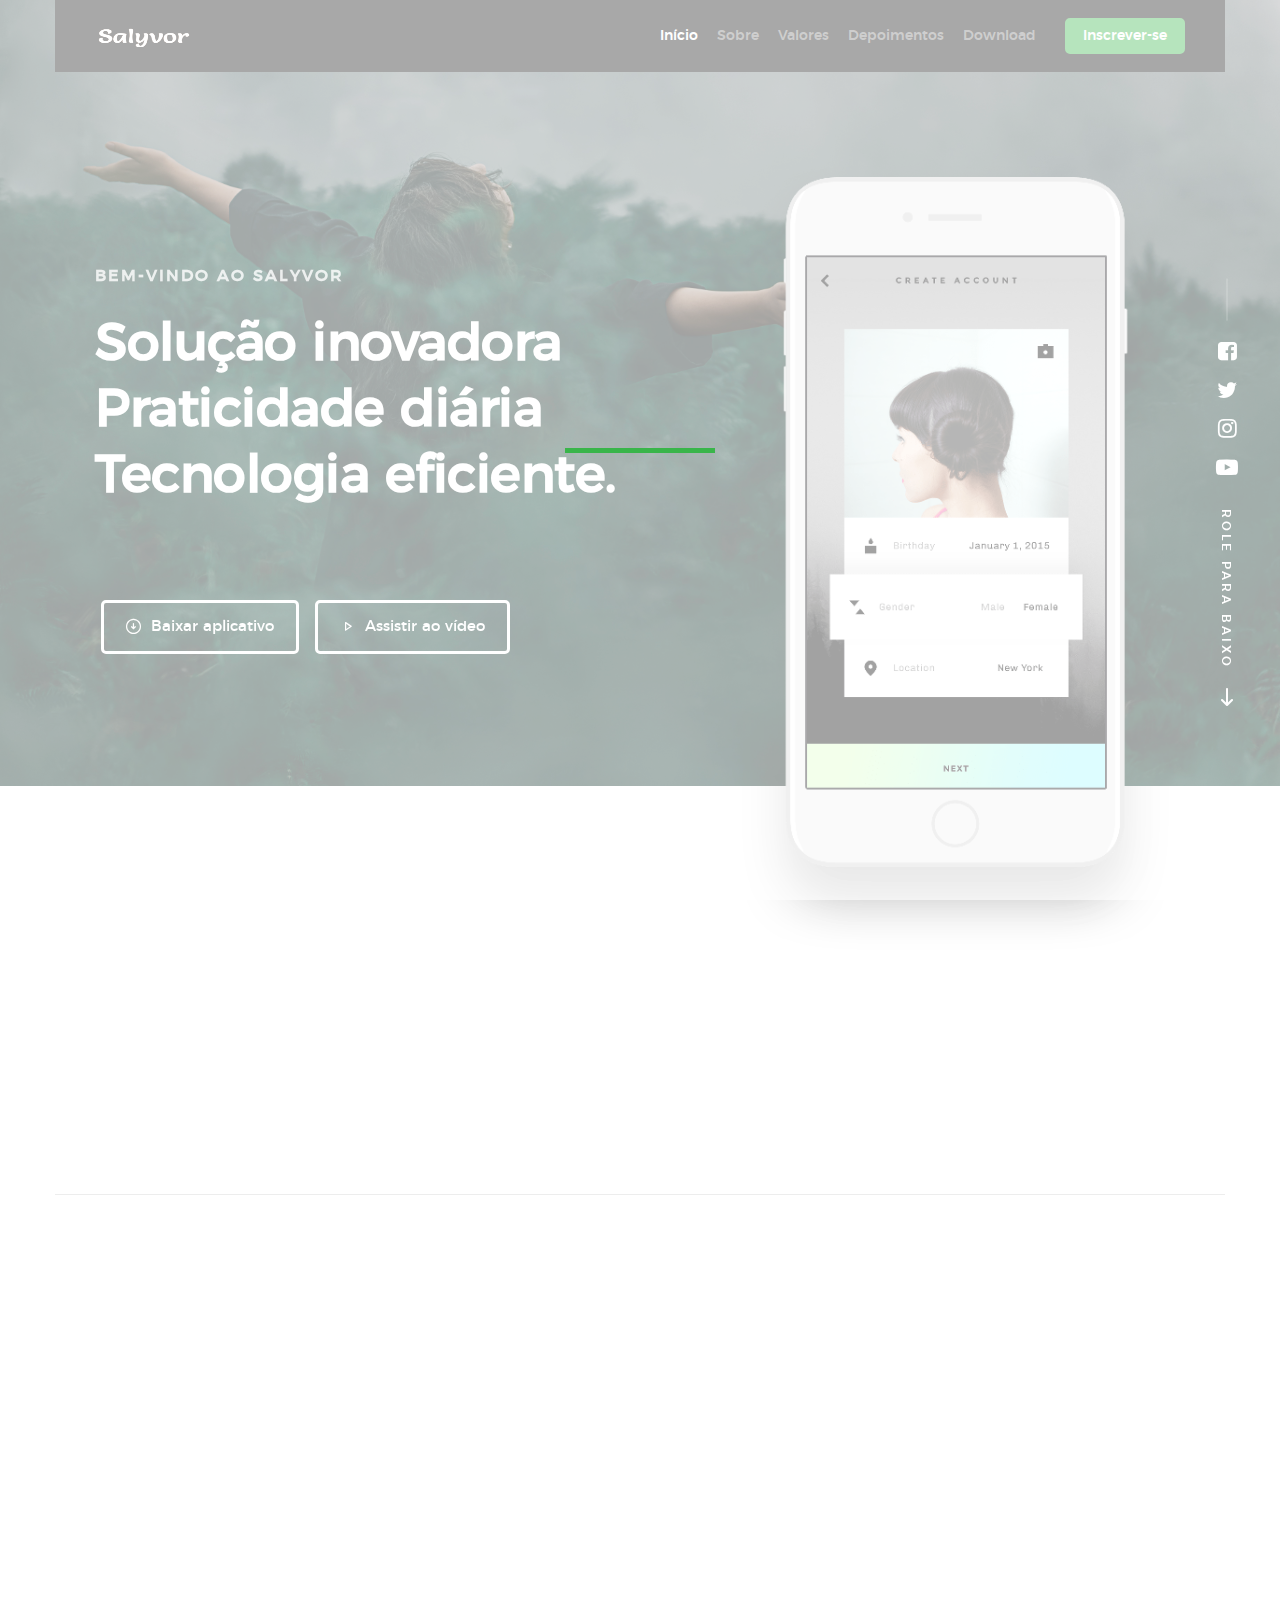
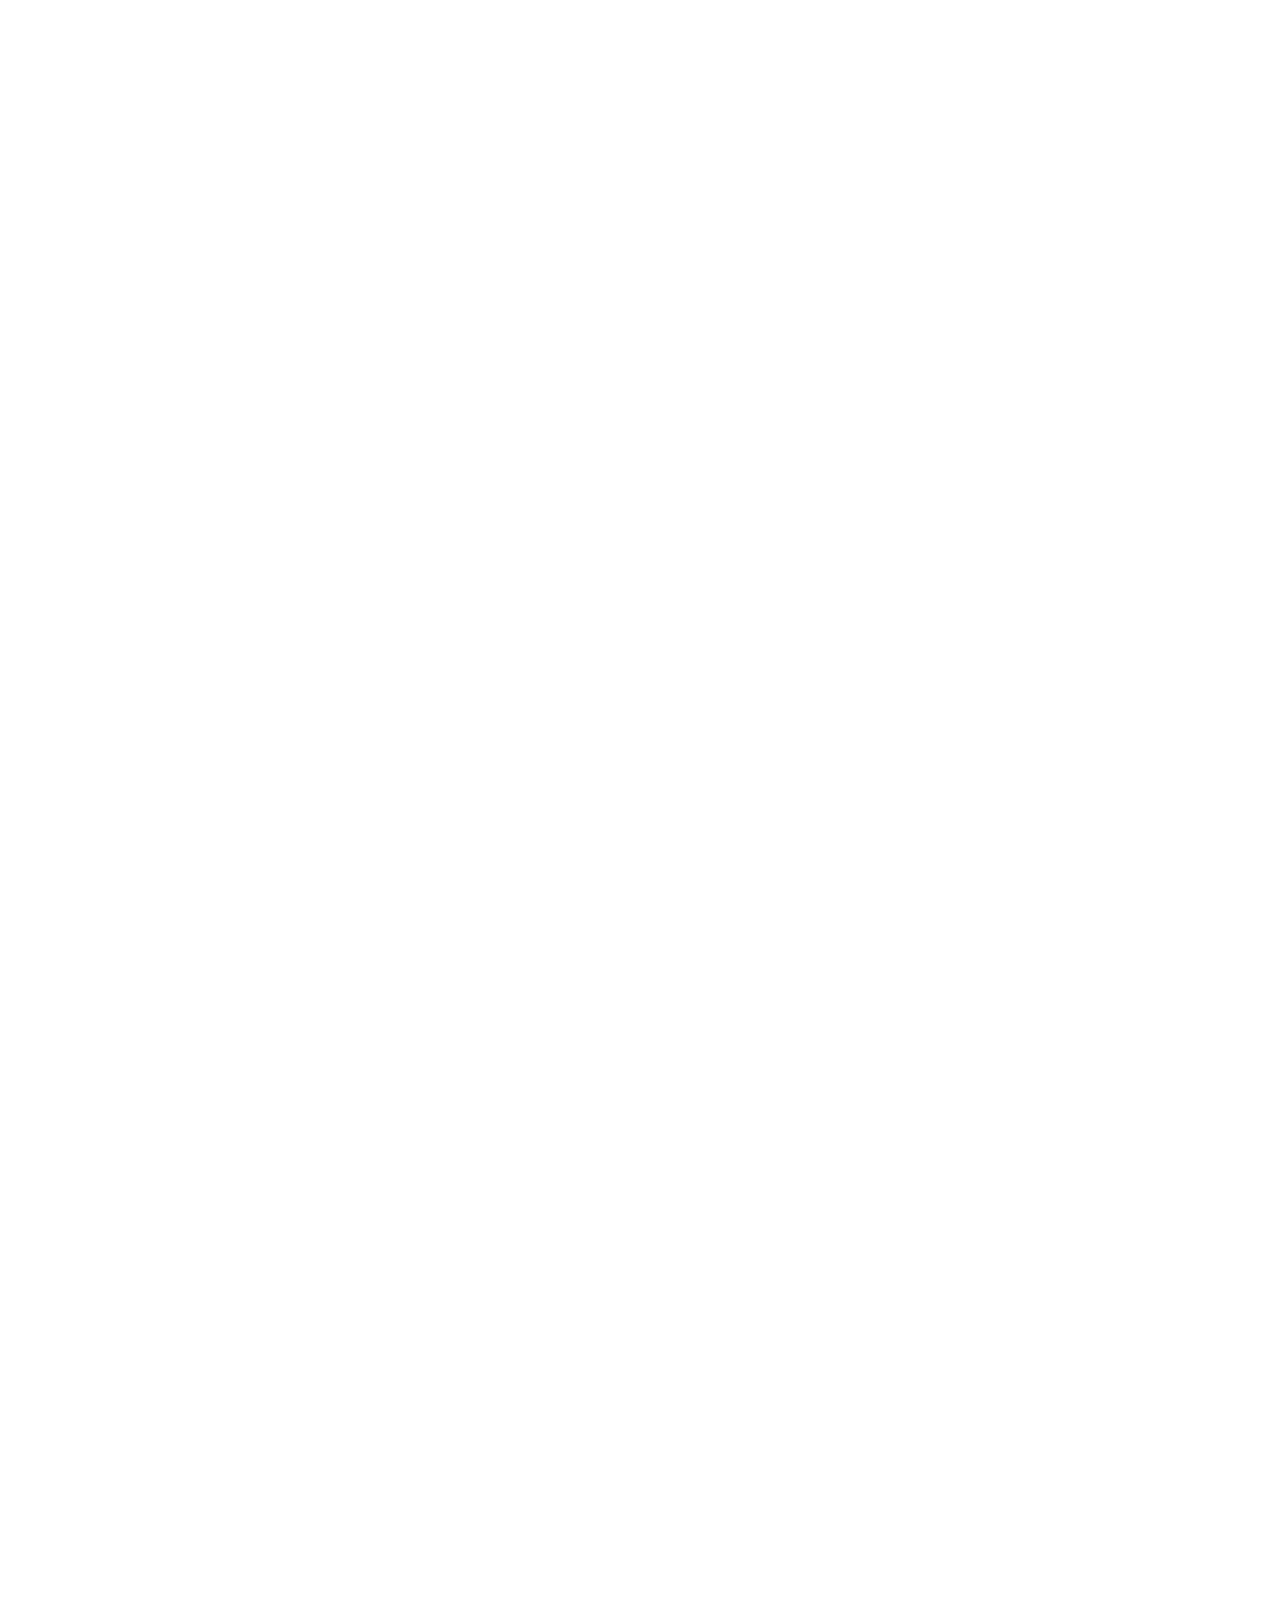
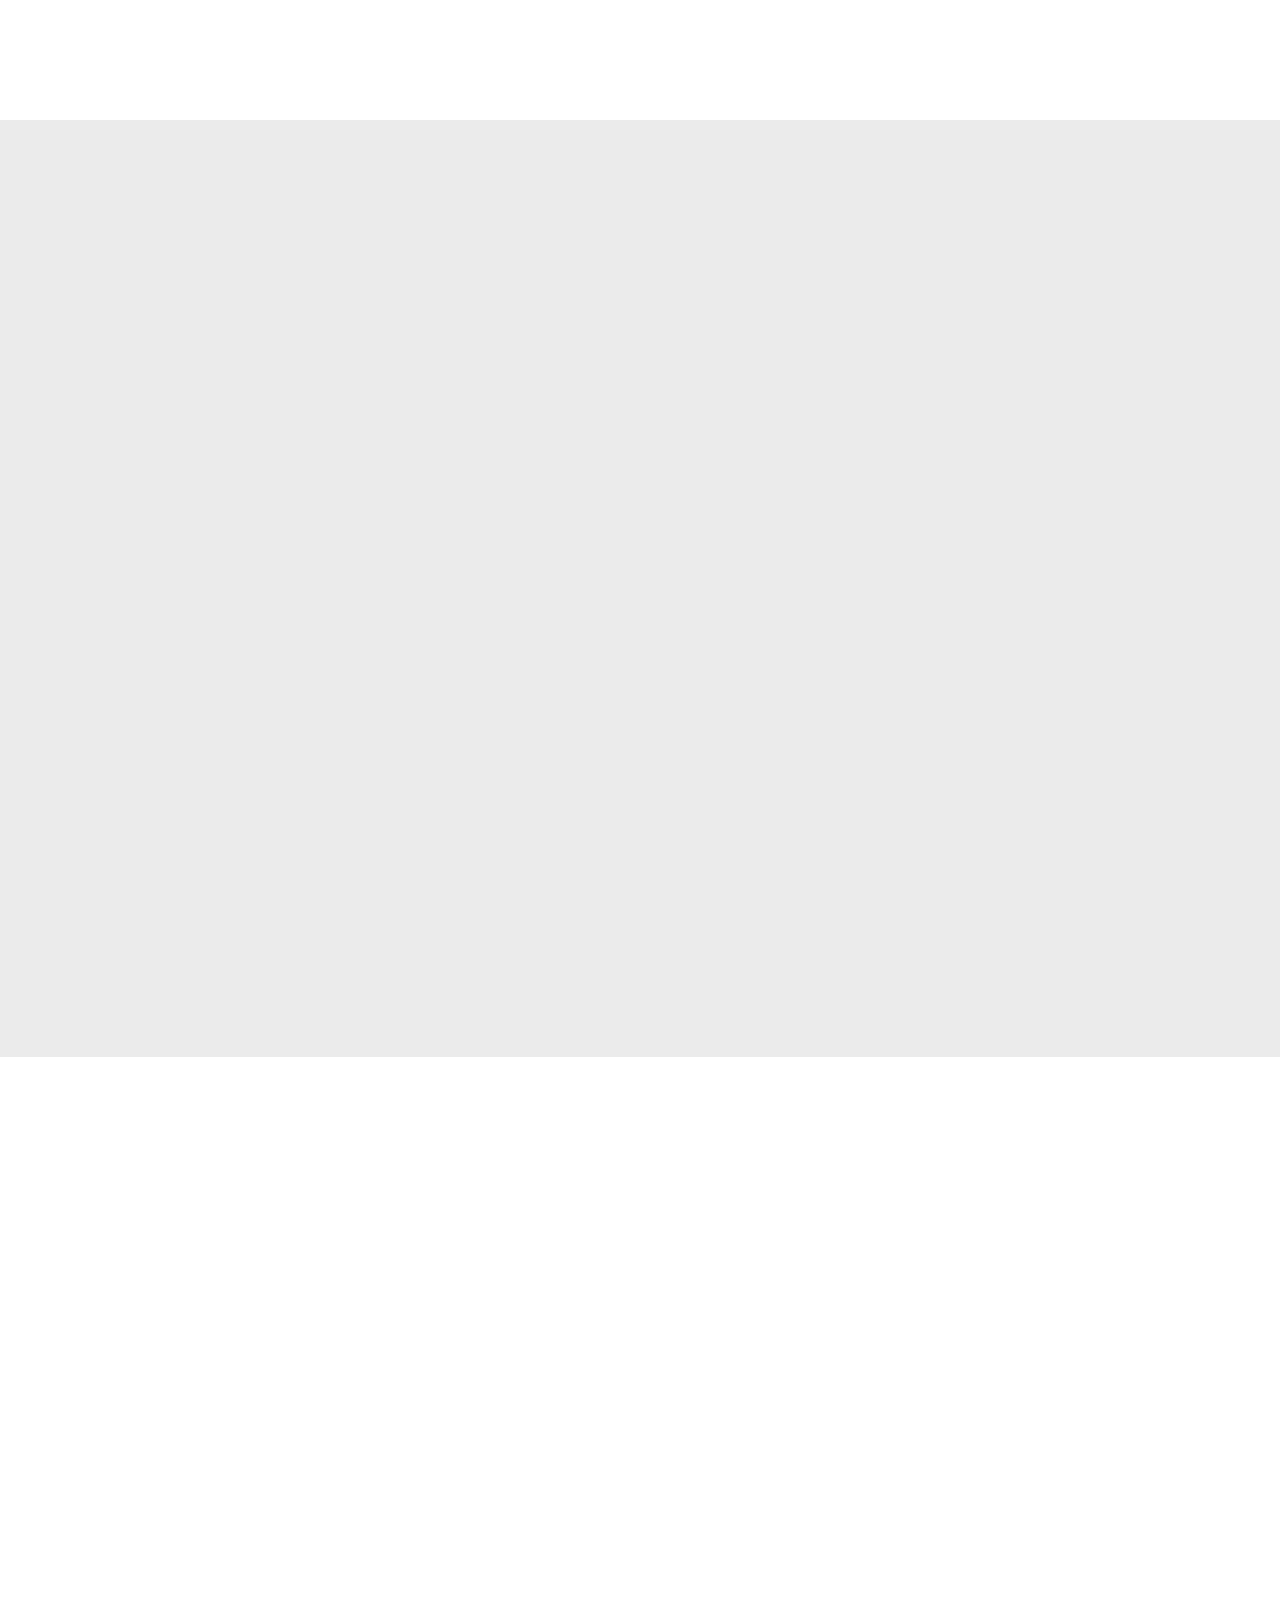
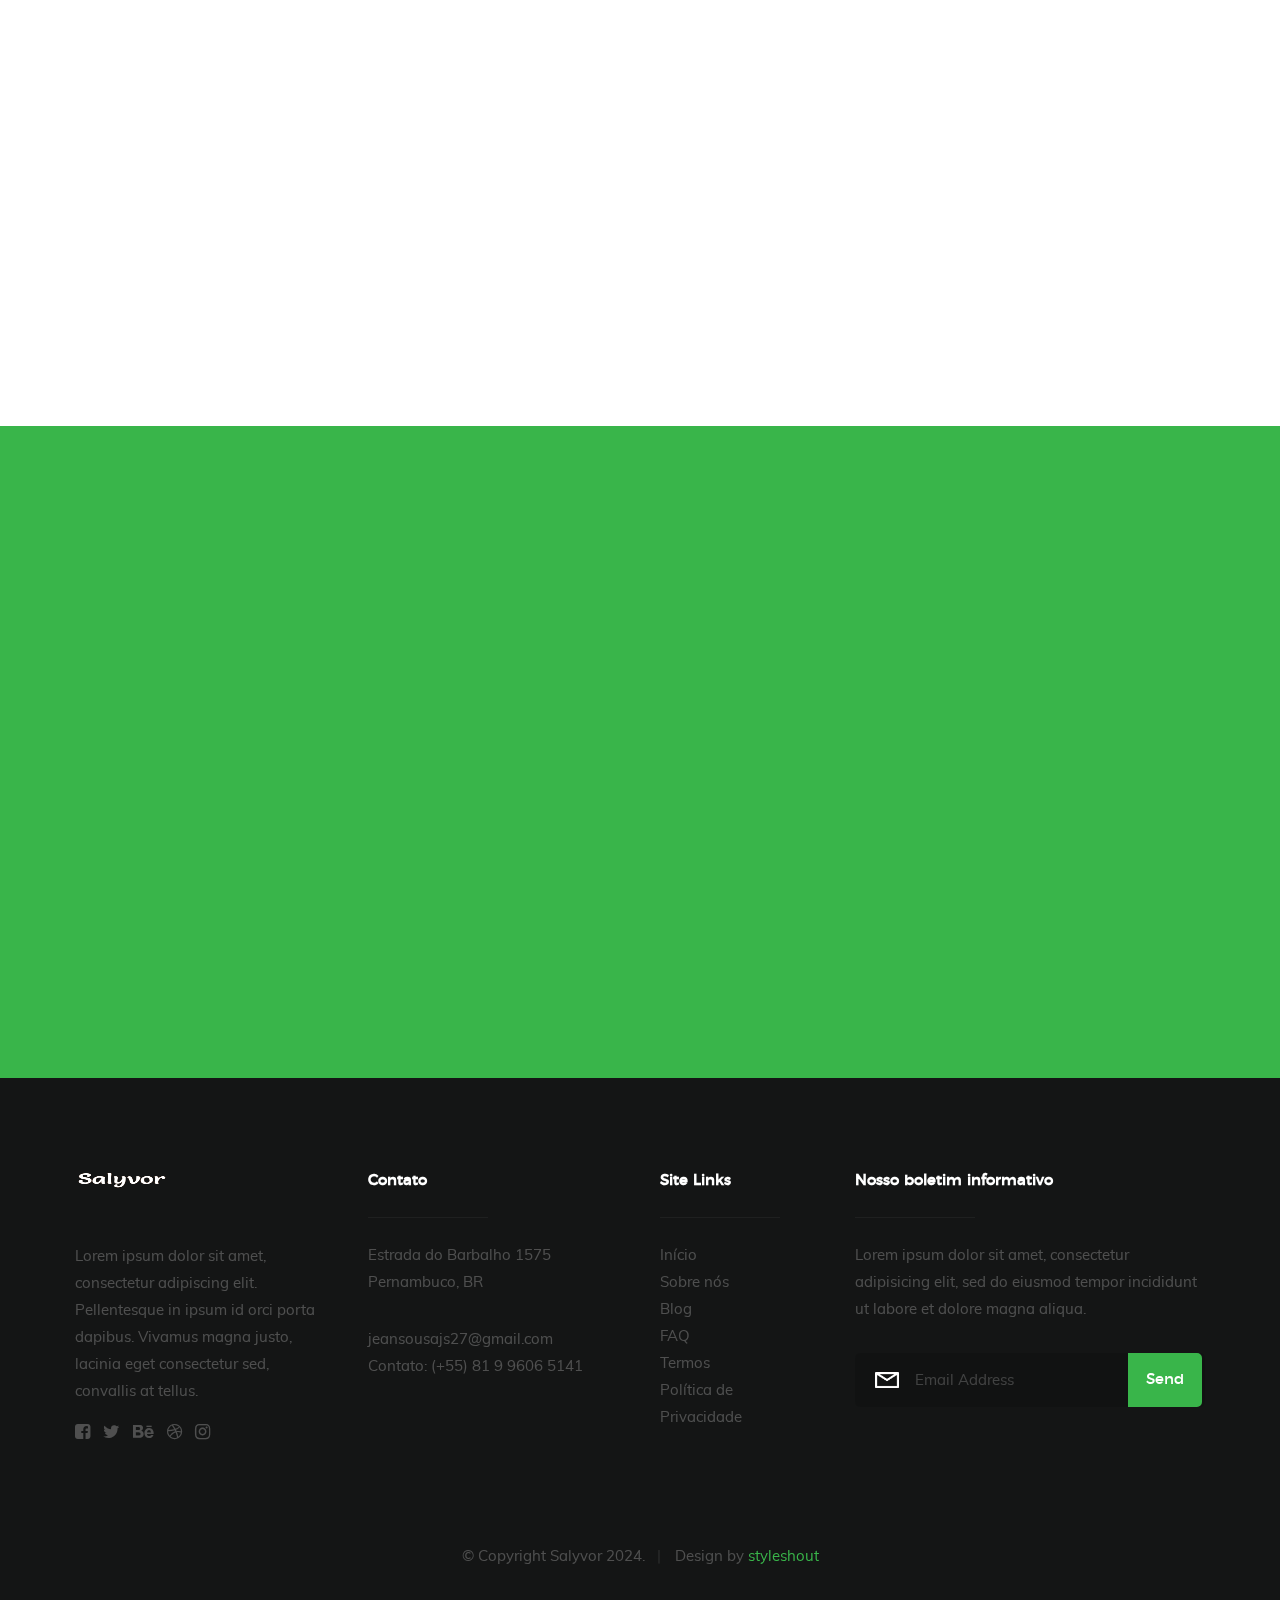
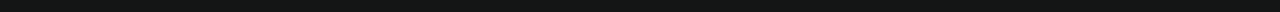
<file: Salyvor/index.html>
<!DOCTYPE html>
<!--[if lt IE 9 ]><html class="no-js oldie" lang="en"> <![endif]-->
<!--[if IE 9 ]><html class="no-js oldie ie9" lang="en"> <![endif]-->
<!--[if (gte IE 9)|!(IE)]><!-->
<html class="no-js" lang="en">
<!--<![endif]-->

<head>

    <!--- necessidades básicas da página
   ================================================== -->
    <meta charset="utf-8">
    <title>Salyvor</title>
    <meta name="description" content="">
    <meta name="author" content="">

    <!-- metas específicas para celular
   ================================================== -->
    <meta name="viewport" content="width=device-width, initial-scale=1">

    <!-- CSS
   ================================================== -->
    <link rel="stylesheet" href="css/base.css">
    <link rel="stylesheet" href="css/vendor.css">
    <link rel="stylesheet" href="css/main.css">

    <!-- script
   ================================================== -->
    <script src="js/modernizr.js"></script>
    <script src="js/pace.min.js"></script>

    <!-- favicons
	================================================== -->
    <link rel="shortcut icon" href="favicon.ico" type="image/x-icon">
    <link rel="icon" href="favicon.ico" type="image/x-icon">

</head>

<body id="top">

    <!-- header 
   ================================================== -->
   <header id="header" class="row">   

   		<div class="header-logo">
	        <a href="index.html">Salyvor</a>
	    </div>

	   	<nav id="header-nav-wrap">
			<ul class="header-main-nav">
				<li class="current"><a class="smoothscroll"  href="#home" title="home">Início</a></li>
                <li><a class="smoothscroll"  href="#about" title="about">Sobre</a></li>
				<li><a class="smoothscroll"  href="#pricing" title="pricing">Valores</a></li>
				<li><a class="smoothscroll"  href="#testimonials" title="testimonials">Depoimentos</a></li>
				<li><a class="smoothscroll"  href="#download" title="download">Download</a></li>	
			</ul>

            <a href="#" title="sign-up" class="button button-primary cta">Inscrever-se</a>
		</nav>

		<a class="header-menu-toggle" href="#"><span>Menu</span></a>    	
   	
   </header> <!-- /header -->


   <!-- home
   ================================================== -->
   <section id="home" data-parallax="scroll" data-image-src="images/hero-bg.jpg" data-natural-width=3000 data-natural-height=2000>

        <div class="overlay"></div>
        <div class="home-content">        

            <div class="row contents">                     
                <div class="home-content-left">

                    <h3 data-aos="fade-up">Bem-vindo ao Salyvor</h3>

                    <h1 data-aos="fade-up">
                        Solução inovadora <br>
                        Praticidade diária <br>
                        Tecnologia eficiente.
                    </h1>

                    <div class="buttons" data-aos="fade-up">
                        <a href="#download" class="smoothscroll button stroke">
                            <span class="icon-circle-down" aria-hidden="true"></span>
                            Baixar aplicativo
                        </a>
                        <a href="images/gato.mp4" data-lity class="button stroke">
                            <span class="icon-play" aria-hidden="true"></span>
                            Assistir ao vídeo
                        </a>
                    </div>                                         

                </div>

                <div class="home-image-right">
                    <img src="images/iphone-app-470.png" 
                        srcset="images/iphone-app-470.png 1x, images/iphone-app-940.png 2x"  
                        data-aos="fade-up">
                </div>
            </div>

        </div> <!-- end home-content -->

        <ul class="home-social-list">
            <li>
                <a href="#"><i class="fa fa-facebook-square"></i></a>
            </li>
            <li>
                <a href="#"><i class="fa fa-twitter"></i></a>
            </li>
            <li>
                <a href="#"><i class="fa fa-instagram"></i></a>
            </li>
            <li>
                <a href="#"><i class="fa fa-youtube-play"></i></a>
            </li>
        </ul>
        <!-- end home-social-list -->

        <div class="home-scrolldown">
            <a href="#about" class="scroll-icon smoothscroll">
                <span>Role para baixo</span>
                <i class="icon-arrow-right" aria-hidden="true"></i>
            </a>
        </div>

    </section> <!-- end home -->  


    <!-- about
    ================================================== -->
    <section id="about">

        <div class="row about-intro">

            <div class="col-four">
                <h1 class="intro-header" data-aos="fade-up">Sobre nosso aplicativo</h1>
            </div>
            <div class="col-eight">
                <p class="lead" data-aos="fade-up">
                    Excepteur enim magna veniam labore veniam sint. Ex aliqua esse proident ullamco voluptate. Nisi nisi nisi aliqua eiusmod dolor dolor proident deserunt occaecat elit Lorem reprehenderit. Id culpa veniam ex aliqua magna elit pariatur do nulla. Excepteur enim magna veniam labore veniam sint.
                </p>
            </div>                       
            
        </div>

        <div class="row about-features">

            <div class="features-list block-1-3 block-m-1-2 block-mob-full group">

                <div class="bgrid feature" data-aos="fade-up">	

                    <span class="icon"><i class="icon-window"></i></span>            

                    <div class="service-content">	

                        <h3>Totalmente responsivo</h3>

                        <p>Sed ut perspiciatis unde omnis iste natus error sit voluptatem accusantium doloremque laudantium, totam rem aperiam, eaque ipsa quae ab illo inventore veritatis et quasi architecto beatae vitae dicta sunt explicabo. Nemo enim ipsam voluptatem quia voluptas sit aspernatur aut odit aut fugit.
                        </p>
                        
                    </div> 	         	 

                    </div> <!-- /bgrid -->

                    <div class="bgrid feature" data-aos="fade-up">	

                        <span class="icon"><i class="icon-image"></i></span>                          

                    <div class="service-content">	
                        <h3>Retina pronta</h3>  

                        <p>Sed ut perspiciatis unde omnis iste natus error sit voluptatem accusantium doloremque laudantium, totam rem aperiam, eaque ipsa quae ab illo inventore veritatis et quasi architecto beatae vitae dicta sunt explicabo. Nemo enim ipsam voluptatem quia voluptas sit aspernatur aut odit aut fugit.
                        </p>

                        
                    </div>	                          

                </div> <!-- /bgrid -->

                <div class="bgrid feature" data-aos="fade-up">

                    <span class="icon"><i class="icon-paint-brush"></i></span>		            

                    <div class="service-content">
                        <h3>Design elegante</h3>

                        <p>Sed ut perspiciatis unde omnis iste natus error sit voluptatem accusantium doloremque laudantium, totam rem aperiam, eaque ipsa quae ab illo inventore veritatis et quasi architecto beatae vitae dicta sunt explicabo. Nemo enim ipsam voluptatem quia voluptas sit aspernatur aut odit aut fugit.
                        </p> 
                            
                    </div> 	            	               

                </div> <!-- /bgrid -->

                    <div class="bgrid feature" data-aos="fade-up">

                        <span class="icon"><i class="icon-file"></i></span>	              

                    <div class="service-content">
                        <h3>Código Limpo</h3>

                        <p>Sed ut perspiciatis unde omnis iste natus error sit voluptatem accusantium doloremque laudantium, totam rem aperiam, eaque ipsa quae ab illo inventore veritatis et quasi architecto beatae vitae dicta sunt explicabo. Nemo enim ipsam voluptatem quia voluptas sit aspernatur aut odit aut fugit.
                        </p> 
                        
                    </div>                

                    </div> <!-- /bgrid -->

                <div class="bgrid feature" data-aos="fade-up">

                    <span class="icon"><i class="icon-sliders"></i></span>	            

                    <div class="service-content">	
                        <h3>Fácil de personalizar</h3>

                        <p>Sed ut perspiciatis unde omnis iste natus error sit voluptatem accusantium doloremque laudantium, totam rem aperiam, eaque ipsa quae ab illo inventore veritatis et quasi architecto beatae vitae dicta sunt explicabo. Nemo enim ipsam voluptatem quia voluptas sit aspernatur aut odit aut fugit.
                        </p>                            
                    </div>	               

                </div> <!-- /bgrid -->

                <div class="bgrid feature" data-aos="fade-up">

                    <span class="icon"><i class="icon-gift"></i></span>	   	           

                    <div class="service-content">
                        <h3>Gratuito</h3>

                        <p>Sed ut perspiciatis unde omnis iste natus error sit voluptatem accusantium doloremque laudantium, totam rem aperiam, eaque ipsa quae ab illo inventore veritatis et quasi architecto beatae vitae dicta sunt explicabo. Nemo enim ipsam voluptatem quia voluptas sit aspernatur aut odit aut fugit.
                        </p> 
                            
                    </div>	               

                </div> <!-- /bgrid -->

            </div> <!-- end features-list -->

        </div> <!-- end about-features -->

        <div class="row about-how">
          
            <h1 class="intro-header" data-aos="fade-up">Como funciona o aplicativo?</h1>           

            <div class="about-how-content" data-aos="fade-up">
                <div class="about-how-steps block-1-2 block-tab-full group">

                    <div class="bgrid step" data-item="1">
                        <h3>Inscrever-se</h3>
                        <p>Sed ut perspiciatis unde omnis iste natus error sit voluptatem accusantium doloremque laudantium, totam rem aperiam, eaque ipsa quae ab illo inventore veritatis et quasi architecto beatae vitae dicta sunt explicabo. 
                        </p> 
                    </div>

                    <div class="bgrid step" data-item="2">
                        <h3>Carregar</h3>
                        <p>Sed ut perspiciatis unde omnis iste natus error sit voluptatem accusantium doloremque laudantium, totam rem aperiam, eaque ipsa quae ab illo inventore veritatis et quasi architecto beatae vitae dicta sunt explicabo. 
                        </p> 
                    </div>               
               
                    <div class="bgrid step" data-item="3">
                        <h3>Criar</h3>
                        <p>Sed ut perspiciatis unde omnis iste natus error sit voluptatem accusantium doloremque laudantium, totam rem aperiam, eaque ipsa quae ab illo inventore veritatis et quasi architecto beatae vitae dicta sunt explicabo. 
                        </p> 
                    </div>

                    <div class="bgrid step" data-item="4">
                        <h3>Publicar</h3>
                        <p>Sed ut perspiciatis unde omnis iste natus error sit voluptatem accusantium doloremque laudantium, totam rem aperiam, eaque ipsa quae ab illo inventore veritatis et quasi architecto beatae vitae dicta sunt explicabo. 
                        </p> 
                    </div>  

                </div>           
           </div> <!-- end about-how-content -->

        </div> <!-- end about-how -->

        <div class="row about-bottom-image">

           <img src="images/app-screens-1200.png" 
                srcset="images/app-screens-600.png 600w, 
                        images/app-screens-1200.png 1200w, 
                        images/app-screens-2800.png 2800w" 
                sizes="(max-width: 2800px) 100vw, 2800px"
                alt="App Screenshots" data-aos="fade-up">

        </div>  <!-- end about-bottom-image -->       
        
    </section> <!-- end about -->  
   

    <!-- pricing
    ================================================== -->
    <section id="pricing">
        <div class="row pricing-content">

            <div class="col-four pricing-intro">
                <h1 class="intro-header" data-aos="fade-up">Nossas opções de preços</h1>

                <p data-aos="fade-up">Sed ut perspiciatis unde omnis iste natus error sit voluptatem accusantium doloremque laudantium, totam rem aperiam, eaque ipsa quae ab illo inventore veritatis et quasi architecto beatae vitae dicta sunt explicabo. Sed ut perspiciatis unde omnis iste natus error sit voluptatem accusantium doloremque laudantium. 
                </p>
            </div>

            <div class="col-eight pricing-table">
                <div class="row">

                    <div class="col-six plan-wrap">
                        <div class="plan-block" data-aos="fade-up"> 

                            <div class="plan-top-part">
                                <h3 class="plan-block-title">Plano Lite</h3>
                                <p class="plan-block-price"><sup>R$</sup>25</p>
                                <p class="plan-block-per">Por mês</p>
                            </div>

                            <div class="plan-bottom-part">
                                <ul class="plan-block-features">
                                    <li><span>3GB</span> Armazenar</li>
                                    <li><span>10GB</span> Largura de banda</li>	                  
                                    <li><span>5</span> Bancos de dados</li>		                  
                                    <li><span>30</span> Contas de e-mail</li>
                                </ul>

                                <a class="button button-primary large" href="">Comece</a>
                            </div>  
                     
                        </div>
                    </div> <!-- end plan-wrap -->

                    <div class="col-six plan-wrap">
                        <div class="plan-block primary" data-aos="fade-up">

                            <div class="plan-top-part">
                                <h3 class="plan-block-title">Plano Pro</h3>
                                <p class="plan-block-price"><sup>R$</sup>50</p>
                                <p class="plan-block-per">Por mês</p>
                            </div>

                            <div class="plan-bottom-part">
                                <ul class="plan-block-features">
                                    <li><span>5GB</span> Armazenar</li>
                                    <li><span>20GB</span> Largura de banda</li>	                  
                                    <li><span>15</span> Bancos de dados</li>		                  
                                    <li><span>70</span> Contas de e-mail</li>
                                </ul>

                                <a class="button button-primary large" href="">Comece</a>
                            </div>

                        </div>
                    </div> <!-- end plan-wrap -->

                </div>               
            </div> <!-- end pricing-table -->

        </div> <!-- end pricing-content -->
    </section> <!-- end pricing -->


    <!-- Testimonials Section
    ================================================== -->
    <section id="testimonials">

        <div class="row">
            <div class="col-twelve">
                <h1 class="intro-header" data-aos="fade-up">O que dizem sobre nosso aplicativo.</h1>
            </div>   		
        </div>   	

        <div class="row owl-wrap">

            <div id="testimonial-slider"  data-aos="fade-up">

                <div class="slides owl-carousel">

                    <div>
                        <p>
                        Your work is going to fill a large part of your life, and the only way to be truly satisfied is
                        to do what you believe is great work. And the only way to do great work is to love what you do.
                        If you haven't found it yet, keep looking. Don't settle. As with all matters of the heart, you'll know when you find it.
                        </p> 

                        <div class="testimonial-author">
                                <img src="images/avatars/user-02.jpg" alt="Author image">
                                <div class="author-info">
                                    Steve Jobs
                                    <span class="position">CEO, Apple.</span>
                                </div>
                        </div>                 
                    </div> 

                    <div>
                        <p>
                        This is Photoshop's version  of Lorem Ipsum. Proin gravida nibh vel velit auctor aliquet.
                        Aenean sollicitudin, lorem quis bibendum auctor, nisi elit consequat ipsum, nec sagittis sem
                        nibh id elit. Duis sed odio sit amet nibh vulputate cursus a sit amet mauris.    
                        </p>

                        <div class="testimonial-author">
                                <img src="images/avatars/user-03.jpg" alt="Author image">
                                <div class="author-info">
                                    John Doe
                                    <span>CEO, ABC Corp.</span>
                                </div>
                        </div>                                         
                    </div> 

                </div> <!-- end slides -->

            </div> <!-- end testimonial-slider -->         
            
        </div> <!-- end flex-container -->

    </section> <!-- end testimonials -->
    

    <!-- download
    ================================================== -->
    <section id="download">

        <div class="row">
            <div class="col-full">
                <h1 class="intro-header"  data-aos="fade-up">Baixe nosso aplicativo hoje!</h1>

                <p class="lead" data-aos="fade-up">
                    Lorem ipsum dolor sit amet, consectetur adipisicing elit, sed do eiusmod tempor incididunt ut labore et dolore magna aliqua. Ut enim ad minim veniam, quis nostrud exercitation ullamco laboris nisi ut aliquip ex ea commodo consequat. Duis aute irure dolor in reprehenderit in voluptate
                </p>

                <ul class="download-badges">
                    <li><a href="#" title="" class="badge-appstore"  data-aos="fade-up">App Store</a></li>
                    <li><a href="#" title="" class="badge-googleplay" data-aos="fade-up">Play Store</a></li>
                </ul>

            </div>
        </div>

    </section> <!-- end download -->    


    <!-- footer
    ================================================== -->
    <footer>

        <div class="footer-main">
            <div class="row">  

                <div class="col-three md-1-3 tab-full footer-info">            

                    <div class="footer-logo"></div>

                    <p>
                    Lorem ipsum dolor sit amet, consectetur adipiscing elit. Pellentesque in ipsum id orci porta dapibus. Vivamus magna justo, lacinia eget consectetur sed, convallis at tellus. 
                    </p>

                    <ul class="footer-social-list">
                        <li>
                            <a href="#"><i class="fa fa-facebook-square"></i></a>
                        </li>
                        <li>
                            <a href="#"><i class="fa fa-twitter"></i></a>
                        </li>
                        <li>
                            <a href="#"><i class="fa fa-behance"></i></a>
                        </li>
                        <li>
                            <a href="#"><i class="fa fa-dribbble"></i></a>
                        </li>
                        <li>
                            <a href="#"><i class="fa fa-instagram"></i></a>
                        </li>
                    </ul>
                    
                    
                </div> <!-- end footer-info -->

                <div class="col-three md-1-3 tab-1-2 mob-full footer-contact">

                    <h4>Contato</h4>

                    <p>
                    Estrada do Barbalho 1575<br>
                    Pernambuco, BR <br>		        
                    </p>

                    <p>
                    jeansousajs27@gmail.com <br>
                    Contato: (+55) 81 9 9606 5141 <br> 
                    </p>                    

                </div> <!-- end footer-contact -->  

                <div class="col-two md-1-3 tab-1-2 mob-full footer-site-links">

                    <h4>Site Links</h4>

                    <ul class="list-links">
                        <li><a href="#">Início</a></li>
                        <li><a href="#">Sobre nós</a></li>
                        <li><a href="#">Blog</a></li>
                        <li><a href="#">FAQ</a></li>
                        <li><a href="#">Termos</a></li>
                        <li><a href="#">Política de Privacidade</a></li>
                    </ul>	      		
                            
                </div> <!-- end footer-site-links --> 

                <div class="col-four md-1-2 tab-full footer-subscribe">

                    <h4>Nosso boletim informativo</h4>

                    <p>Lorem ipsum dolor sit amet, consectetur adipisicing elit, sed do eiusmod tempor incididunt ut labore et dolore magna aliqua.</p>

                    <div class="subscribe-form">
                
                        <form id="mc-form" class="group" novalidate="true">

                            <input type="email" value="" name="EMAIL" class="email" id="mc-email" placeholder="Email Address" required=""> 
                
                            <input type="submit" name="subscribe" value="Send">
                
                            <label for="mc-email" class="subscribe-message"></label>
                
                        </form>

                    </div>	      		
                            
                </div> <!-- end footer-subscribe -->         

            </div> <!-- /row -->
        </div> <!-- end footer-main -->


      <div class="footer-bottom">

      	<div class="row">

      		<div class="col-twelve">
	      		<div class="copyright">
		         	<span>© Copyright Salyvor 2024.</span> 
		         	<span>Design by <a href="http://www.styleshout.com/">styleshout</a></span>		         	
		         </div>

		         <div id="go-top">
		            <a class="smoothscroll" title="Back to Top" href="#top"><i class="icon-arrow-up"></i></a>
		         </div>         
	      	</div>

      	</div> <!-- end footer-bottom -->     	

      </div>

    </footer>

    <div id="preloader"> 
    	<div id="loader"></div>
    </div>  

    <!-- Java Script
    ================================================== -->
    <script src="js/jquery-2.1.3.min.js"></script>
    <script src="js/plugins.js"></script>
    <script src="js/main.js"></script>

</body>

</html>
</file>
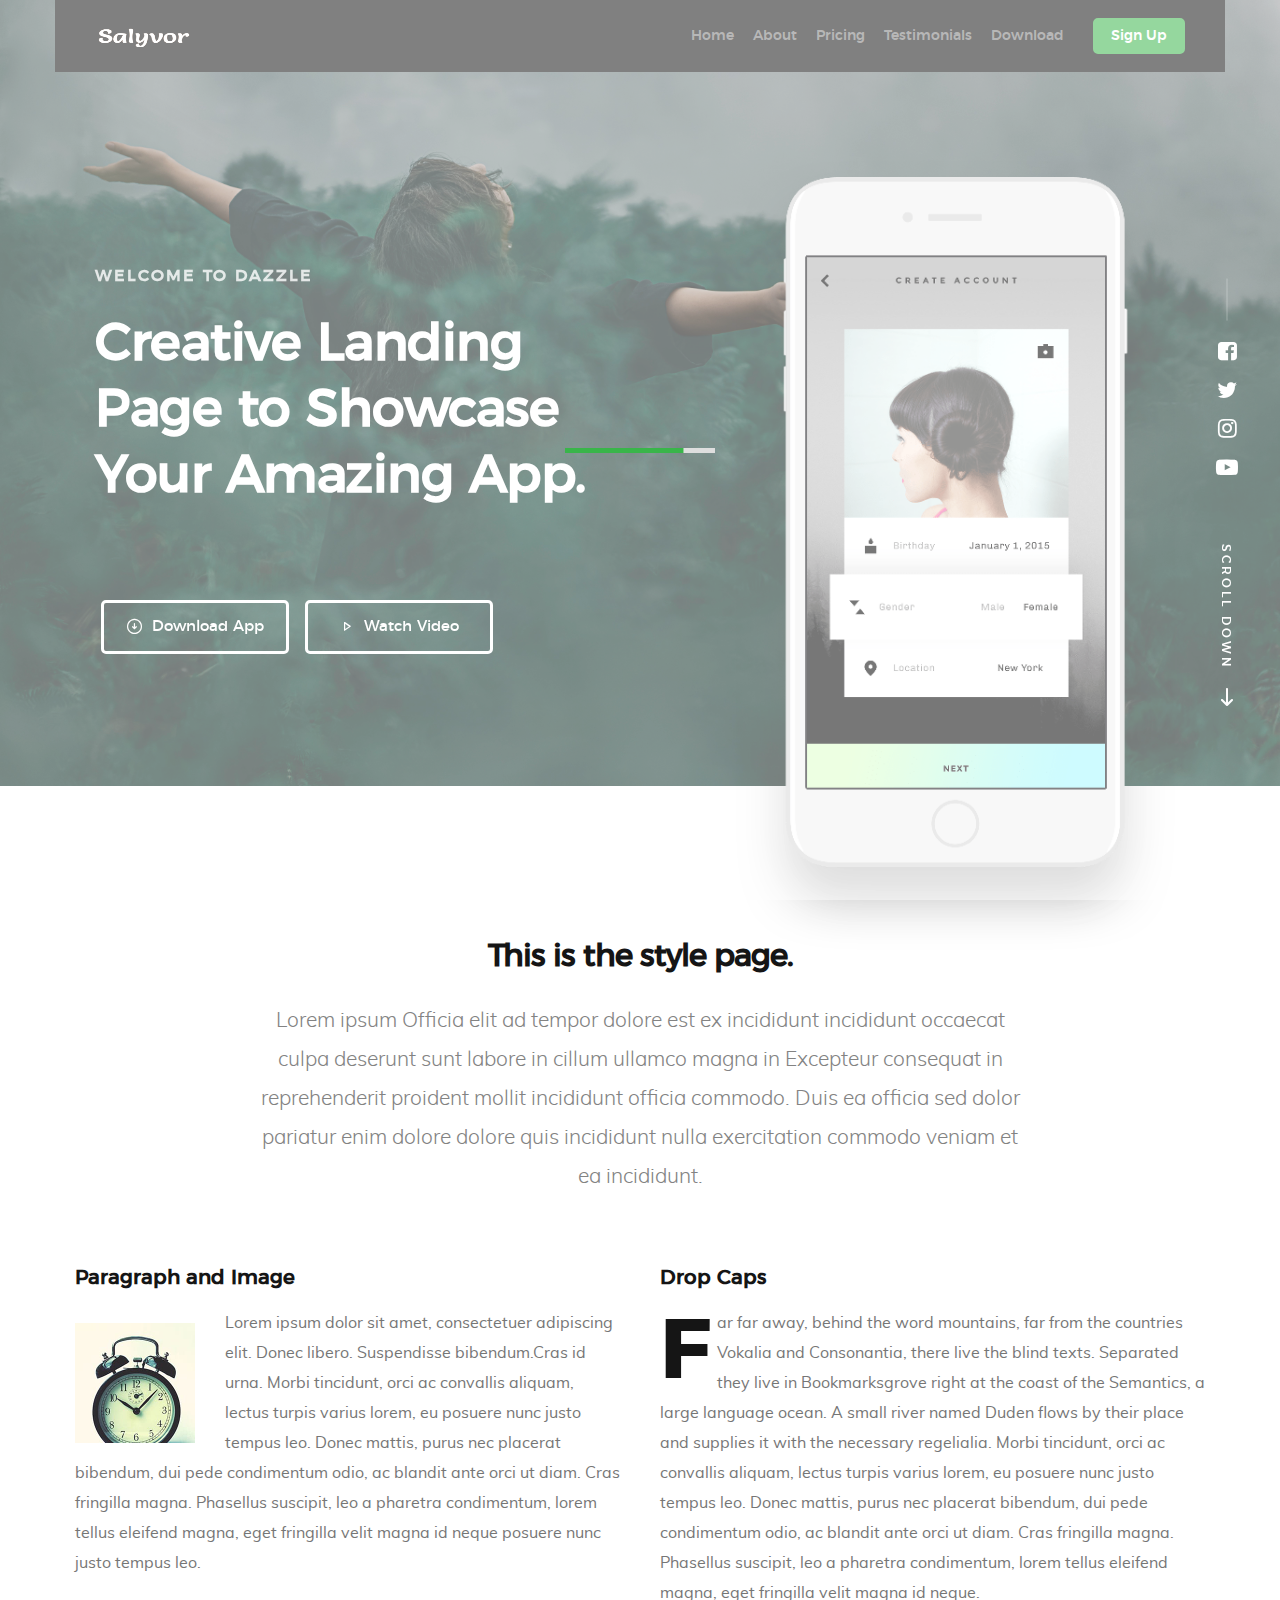
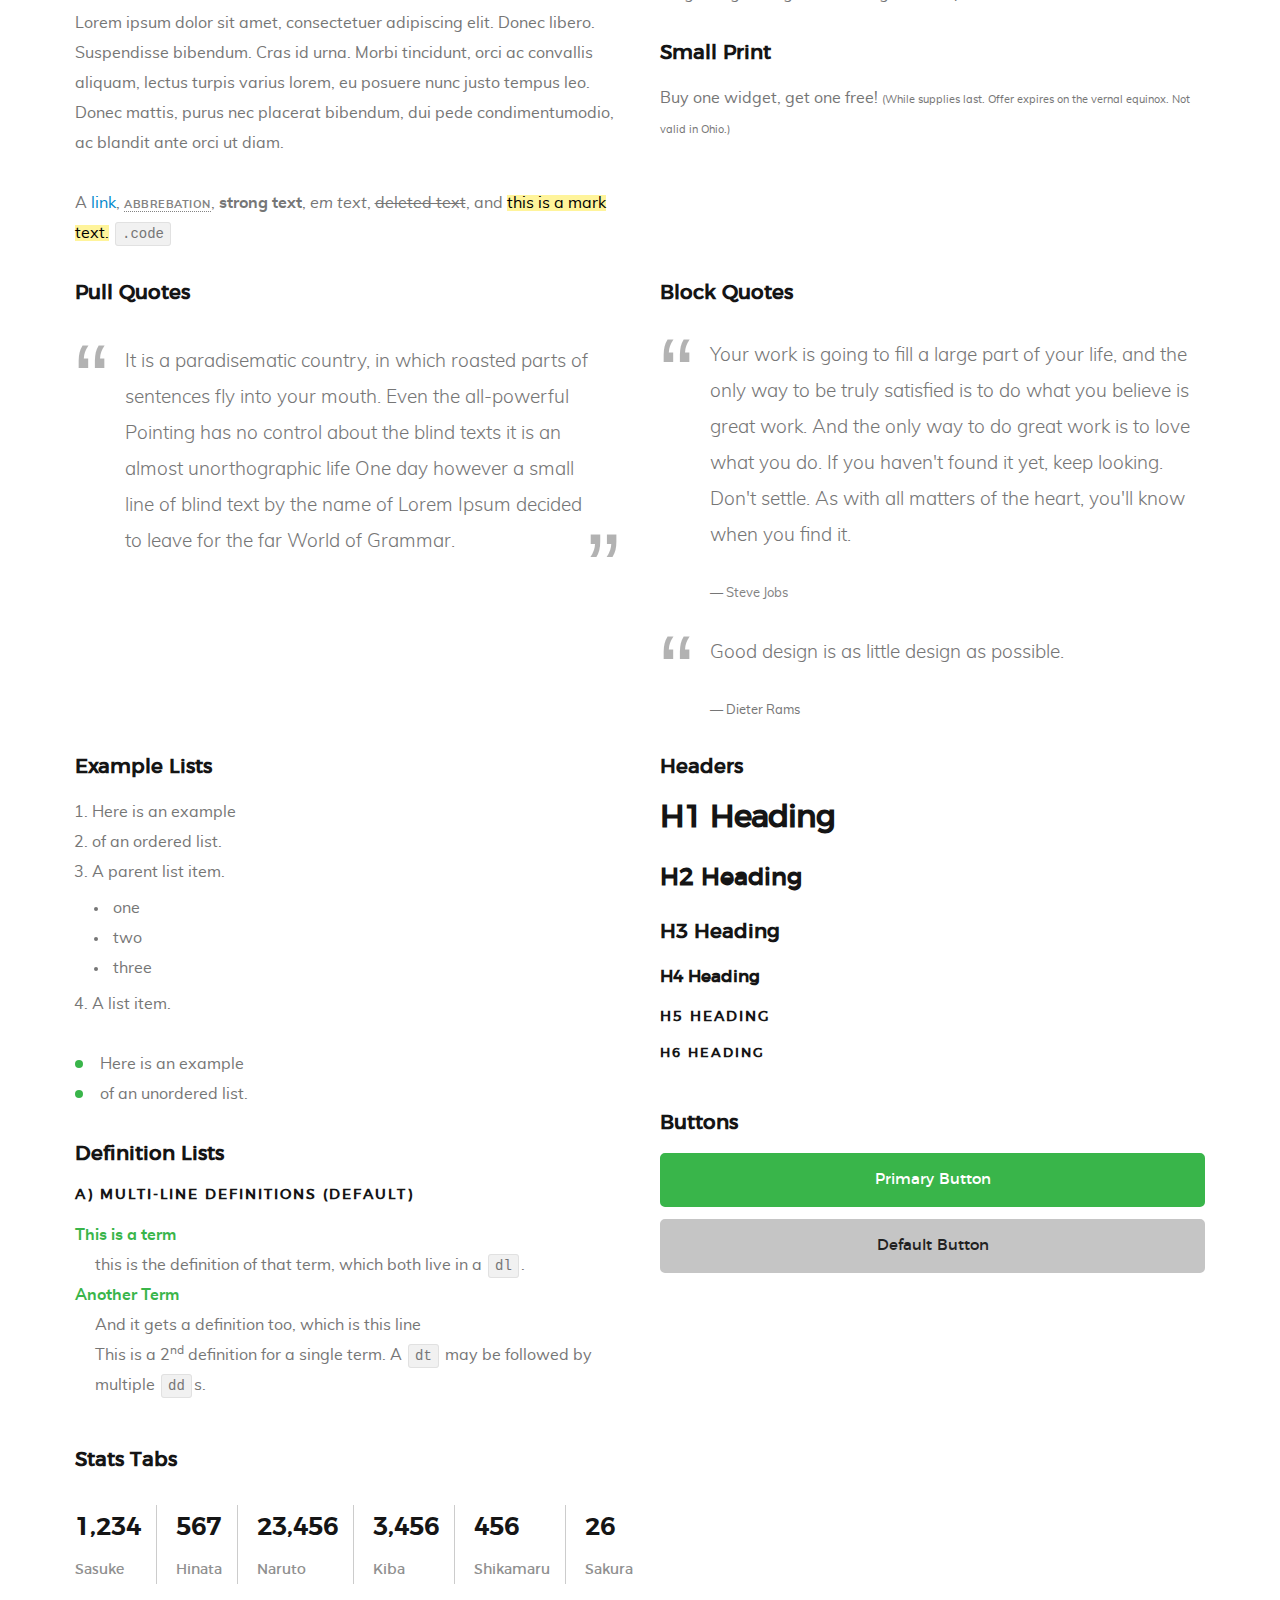
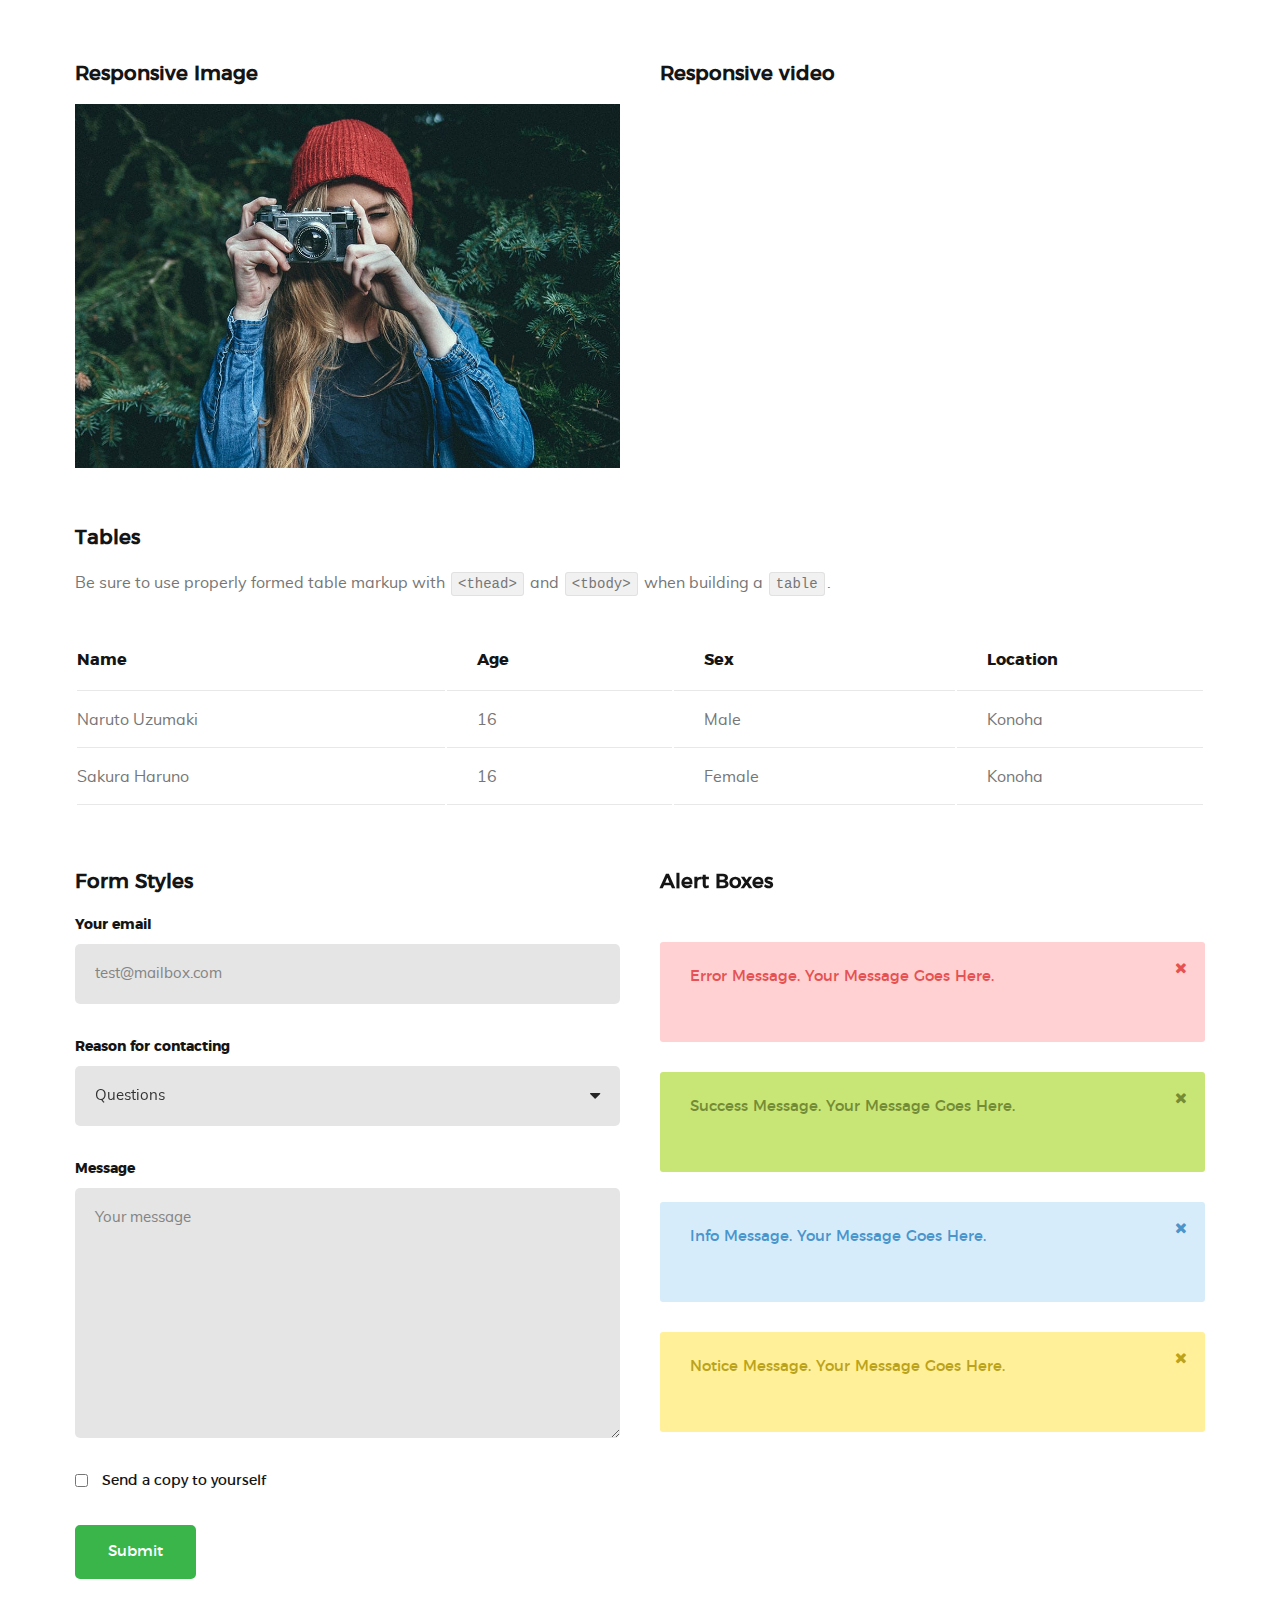
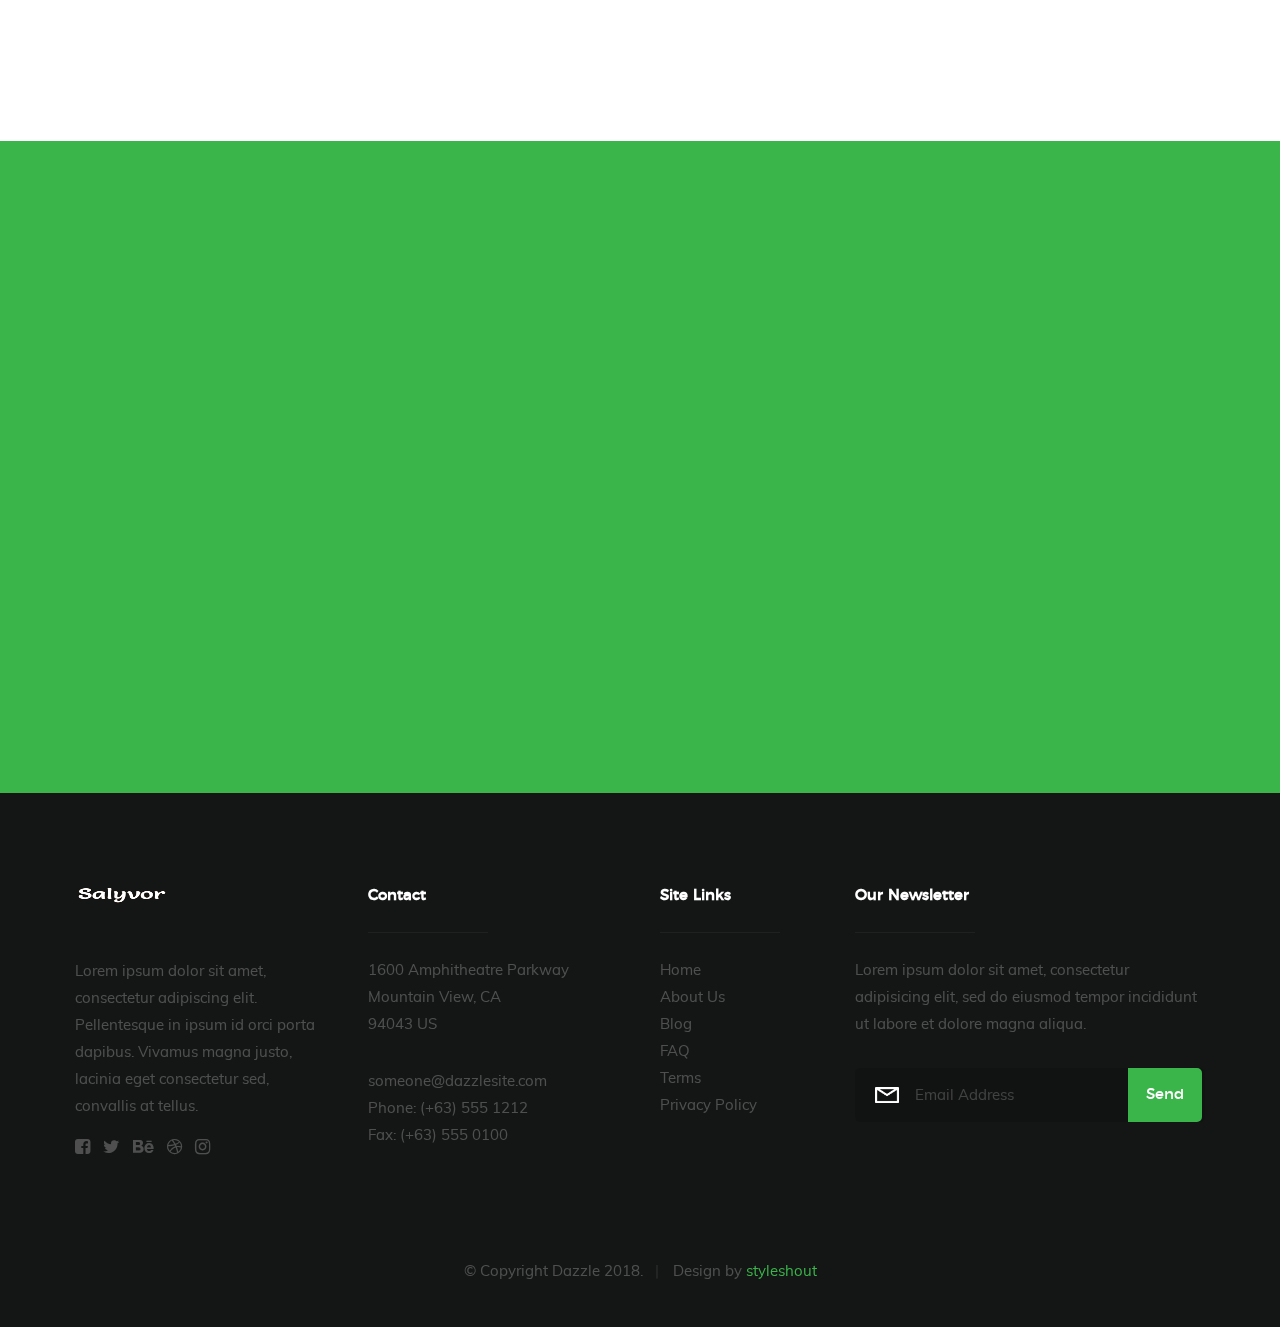
<file: Salyvor/styles.html>
<!DOCTYPE html>
<!--[if lt IE 9 ]><html class="no-js oldie" lang="en"> <![endif]-->
<!--[if IE 9 ]><html class="no-js oldie ie9" lang="en"> <![endif]-->
<!--[if (gte IE 9)|!(IE)]><!-->
<html class="no-js" lang="en">
<!--<![endif]-->

<head>

   <!--- basic page needs
   ================================================== -->
   <meta charset="utf-8">
   <title>Styles - Dazzle</title>
   <meta name="description" content="">
   <meta name="author" content="">

   <!-- mobile specific metas
   ================================================== -->
   <meta name="viewport" content="width=device-width, initial-scale=1">

   <!-- CSS
   ================================================== -->
   <link rel="stylesheet" href="css/base.css">
   <link rel="stylesheet" href="css/vendor.css">
   <link rel="stylesheet" href="css/main.css">

   <style type="text/css" media="screen">
      #styles { 
   	    background: white;
   		 padding-top: 15rem;
   		 padding-bottom: 12rem;   	
   	}      	
   </style>  

   <!-- script
   ================================================== -->
   <script src="js/modernizr.js"></script>
   <script src="js/pace.min.js"></script>

   <!-- favicons
	================================================== -->
   <link rel="shortcut icon" href="favicon.ico" type="image/x-icon">
   <link rel="icon" href="favicon.ico" type="image/x-icon">

</head>

<body id="top">

    <!-- header 
   ================================================== -->
   <header id="header" class="row">   

		<div class="header-logo">
	   	<a href="index.html">LOGO</a>
	   </div>

	   <nav id="header-nav-wrap">
			<ul class="header-main-nav">
				<li class="current"><a href="index.html#home" title="home">Home</a></li>
            <li><a href="index.html#about" title="about">About</a></li>
				<li><a href="index.html#pricing" title="pricing">Pricing</a></li>
				<li><a href="index.html#testimonials" title="testimonials">Testimonials</a></li>
				<li><a class="smoothscroll"  href="#download" title="download">Download</a></li>	
			</ul>

         <a href="#" title="sign-up" class="button button-primary cta">Sign Up</a>
		</nav>

		<a class="header-menu-toggle" href="#"><span>Menu</span></a>    	
   	
	</header> <!-- end header -->


   <!-- home
   ================================================== -->
   <section id="home" data-parallax="scroll" data-image-src="images/hero-bg.jpg" data-natural-width=3000 data-natural-height=2000>

        <div class="overlay"></div>
        <div class="home-content">        

                <div class="row contents">                     
                     <div class="home-content-left">

                        <h3 data-aos="fade-up">Welcome to Dazzle</h3>

                        <h1 data-aos="fade-up">
                            Creative Landing <br>
                            Page to Showcase <br>
                            Your Amazing App.
                        </h1>

                        <div class="buttons" data-aos="fade-up">
                            <a href="#download" class="smoothscroll button stroke">
                                <span class="icon-circle-down" aria-hidden="true"></span>
                                Download App
                            </a>
                            <a href="http://player.vimeo.com/video/14592941?title=0&amp;byline=0&amp;portrait=0&amp;color=39b54a" data-lity class="button stroke">
                                <span class="icon-play" aria-hidden="true"></span>
                                Watch Video
                            </a>
                        </div>                                         

                     </div>

                     <div class="home-image-right">
                        <img src="images/iphone-app-470.png" 
                             srcset="images/iphone-app-470.png 1x, images/iphone-app-940.png 2x"  
                             data-aos="fade-up">
                     </div>
                </div>            
        </div>

        <ul class="home-social-list">
            <li>
                <a href="#"><i class="fa fa-facebook-square"></i></a>
            </li>
            <li>
                <a href="#"><i class="fa fa-twitter"></i></a>
            </li>
            <li>
                <a href="#"><i class="fa fa-instagram"></i></a>
            </li>
            <li>
                <a href="#"><i class="fa fa-youtube-play"></i></a>
            </li>
        </ul>
        <!-- end home-social-list -->

        <div class="home-scrolldown">
            <a href="#styles" class="scroll-icon smoothscroll">
                <span>Scroll Down</span>
                <i class="icon-arrow-right" aria-hidden="true"></i>
            </a>
        </div>

   </section> <!-- end home -->  


   <!-- styles
   ================================================== -->
   <section id="styles">
		
	   <div class="row narrow add-bottom text-center">

   	   <div class="col-twelve tab-full">

   		   <h1>This is the style page.</h1>

   			<p class="lead">Lorem ipsum Officia elit ad tempor dolore est ex incididunt incididunt occaecat culpa deserunt sunt labore in cillum ullamco magna in Excepteur consequat in reprehenderit proident mollit incididunt officia commodo.
   			Duis ea officia sed dolor pariatur enim dolore dolore quis incididunt nulla exercitation commodo veniam et ea incididunt.</p>   			

   		</div>

     	</div>

     	<div class="row">

     		<div class="col-six tab-full">

		     	<h3>Paragraph and Image</h3>

		      <p><a href="#"><img width="120" height="120" class="pull-left" alt="sample-image" src="images/sample-image.jpg"></a>
		  		Lorem ipsum dolor sit amet, consectetuer adipiscing elit. Donec libero. Suspendisse bibendum.Cras id urna. Morbi tincidunt, orci ac convallis aliquam, lectus turpis varius lorem, eu posuere nunc justo tempus leo. Donec mattis, purus nec placerat bibendum, dui pede condimentum odio, ac blandit ante orci ut diam. Cras fringilla magna. Phasellus suscipit, leo a pharetra condimentum, lorem tellus eleifend magna, eget fringilla velit magna id neque posuere nunc justo tempus leo. </p>

		  		<p>
		  		Lorem ipsum dolor sit amet, consectetuer adipiscing elit. Donec libero. Suspendisse bibendum. Cras id urna. Morbi tincidunt, orci ac convallis aliquam, lectus turpis varius lorem, eu posuere nunc justo tempus leo. Donec mattis, purus nec placerat bibendum, dui pede condimentumodio, ac blandit ante orci ut diam.	
	 			</p>

	         <p>A <a href="#">link</a>,
	  			<abbr title="this really isn't a very good description">abbrebation</abbr>,
	  			<strong>strong text</strong>,
	         <em>em text</em>,
	  			<del>deleted text</del>, and
	         <mark>this is a mark text.</mark>
	         <code>.code</code>
	         </p>

	      </div>

	      <div class="col-six tab-full">

	         <h3>Drop Caps</h3>

		      <p class="drop-cap">Far far away, behind the word mountains, far from the countries Vokalia and Consonantia,
		      there live the blind texts. Separated they live in Bookmarksgrove right at the coast of the
		      Semantics, a large language ocean. A small river named Duden flows by their place and supplies it with the necessary regelialia. Morbi tincidunt, orci ac convallis aliquam, lectus turpis varius lorem, eu	posuere nunc justo tempus leo. Donec mattis, purus nec placerat bibendum, dui pede condimentum odio, ac blandit ante orci ut diam. Cras fringilla magna. Phasellus suscipit, leo a pharetra condimentum, lorem tellus eleifend magna, eget fringilla velit magna id neque.
				</p>

			   <h3>Small Print</h3>

			   <p>Buy one widget, get one free!
				<small>(While supplies last. Offer expires on the vernal equinox. Not valid in Ohio.)</small>
				</p>

			</div>	         

		</div> <!-- end row -->

		<div class="row">

		  	<div class="col-six tab-full">

		      <h3>Pull Quotes</h3>

		      <aside class="pull-quote">
				   <blockquote>
					   <p>It is a paradisematic country, in which roasted parts of
		            sentences fly into your mouth. Even the all-powerful Pointing has no control about the blind
		            texts it is an almost unorthographic life One day however a small line of blind text by the name
		            of Lorem Ipsum decided to leave for the far World of Grammar.</p>
					</blockquote>
				</aside>

		   </div>

		   <div class="col-six tab-full">

		      <h3>Block Quotes</h3>

		      <blockquote cite="http://where-i-got-my-info-from.com">
				   <p>Your work is going to fill a large part of your life, and the only way to be truly satisfied is
		         to do what you believe is great work. And the only way to do great work is to love what you do.
		         If you haven't found it yet, keep looking. Don't settle. As with all matters of the heart, you'll know when you find it.
		         </p>
					<cite>
					   <a href="#">Steve Jobs</a>
					</cite>
			   </blockquote>

		      <blockquote>
		         <p>Good design is as little design as possible.</p>
		         <cite>Dieter Rams</cite>
		      </blockquote>

		   </div>

		</div> <!-- end row -->


		<div class="row half-bottom">

			<div class="col-six tab-full">

			   <h3>Example Lists</h3>

			   <ol>
				   <li>Here is an example</li>
				   <li>of an ordered list.</li>
				   <li>A parent list item.
					  	<ul>
				  			<li>one</li>
				  			<li>two</li>
					   		<li>three</li>
					   </ul>
					</li>
					<li>A list item.</li>
				</ol>

			   <ul class="disc">
				   <li>Here is an example</li>
				   <li>of an unordered list.</li>
				</ul>	

				<h3>Definition Lists</h3>	            

			   <h5>a) Multi-line Definitions (default) </h5>

			   <dl>
				   <dt><strong>This is a term</strong></dt>
				      <dd>this is the definition of that term, which both live in a <code>dl</code>.</dd>
				   <dt><strong>Another Term</strong></dt>
				      <dd>And it gets a definition too, which is this line</dd>
				      <dd>This is a 2<sup>nd</sup> definition for a single term. A <code>dt</code> may be followed by multiple <code>dd</code>s.</dd>
			   </dl>

		   </div>

		   <div class="col-six tab-full">		                  

		      <h3>Headers</h3>

		      <h1>H1 Heading</h1>
		      <h2>H2 Heading</h2>
		      <h3>H3 Heading</h3>
		      <h4>H4 Heading</h4>
		      <h5>H5 Heading</h5>
		      <h6>H6 Heading</h6>

		      <br>

		      <h3>Buttons</h3>

		    	<p>
		     		<a class="button button-primary full-width" href="#">Primary Button</a>
		     		<a class="button full-width" href="#">Default Button</a>
		     	</p>

		   </div>

		</div> <!-- end row -->


		<div class="row half-bottom">

		   <div class="col-twelve">

		    	<h3>Stats Tabs</h3>

		      <ul class="stats-tabs">
				   <li><a href="#">1,234 <em>Sasuke</em></a></li>
				   <li><a href="#">567 <em>Hinata</em></a></li>
				   <li><a href="#">23,456 <em>Naruto</em></a></li>
				   <li><a href="#">3,456 <em>Kiba</em></a></li>
				   <li><a href="#">456 <em>Shikamaru</em></a></li>
				   <li><a href="#">26 <em>Sakura</em></a></li>
				</ul>	      		

		   </div>	      	

		</div> <!-- end row -->


		<div class="row half-bottom">

	      <div class="col-six tab-full">

      		<h3>Responsive Image</h3>
      		<p><img src="images/shutterbug.jpg"></p>

      	</div>

      	<div class="col-six tab-full">

      		<h3>Responsive video</h3>

      		<div class="fluid-video-wrapper">
               <iframe src="https://player.vimeo.com/video/14592941?title=0&amp;byline=0&amp;portrait=0&amp;color=F64B39" width="500" height="281" frameborder="0" webkitallowfullscreen mozallowfullscreen allowfullscreen></iframe> 
            </div>

      	</div>
	      	
      </div> <!-- end row -->


      <div class="row add-bottom">

	      <div class="col-twelve">

	      	<h3>Tables</h3>
	      	<p>Be sure to use properly formed table markup with <code>&lt;thead&gt;</code> and <code>&lt;tbody&gt;</code> when building a <code>table</code>.</p>

	      	<div class="table-responsive">

	      		<table>
						<thead>
						   <tr>
						 		<th>Name</th>
						      <th>Age</th>
						      <th>Sex</th>
						      <th>Location</th>					    
						   </tr>
						</thead>
						<tbody>
						   <tr>
						      <td>Naruto Uzumaki</td>
						      <td>16</td>
						      <td>Male</td>
						      <td>Konoha</td>					    
						   </tr>
						   <tr>
						      <td>Sakura Haruno</td>
						      <td>16</td>
						      <td>Female</td>
						      <td>Konoha</td>			    
						   </tr>
						</tbody>
				   </table>

	      	</div>     		

	      </div>
	      	
	   </div> <!-- end row -->
		

	   <div class="row">

		   <div class="col-six tab-full">

		      <h3>Form Styles</h3>

		      <form>
			     	<div>
			        	<label for="sampleInput">Your email</label>
			        	<input class="full-width" type="email" placeholder="test@mailbox.com" id="sampleInput">
			      </div>
			      <div>
			        	<label for="sampleRecipientInput">Reason for contacting</label>
			        	<div class="ss-custom-select">
			        		<select class="full-width" id="sampleRecipientInput">
				        		<option value="Option 1">Questions</option>
				        		<option value="Option 2">Report</option>
				        		<option value="Option 3">Others</option>
				        	</select>
			        	</div>			         	
			      </div>
			       
			     	<label for="exampleMessage">Message</label>
			     	<textarea class="full-width" placeholder="Your message" id="exampleMessage"></textarea>

			     	<label class="add-bottom">
			        	<input type="checkbox">			            
			        	<span class="label-text">Send a copy to yourself</span>
			     	</label>
			       
			     	<input class="button-primary" type="submit" value="Submit">

			   </form>	            

		   </div>

		   <div class="col-six tab-full">

		   	<h3>Alert Boxes</h3> 

		   	<br>
			        
            <div class="alert-box ss-error hideit">
		        <p>Error Message. Your Message Goes Here.</p>
		        <i class="fa fa-times close"></i>
		      </div><!-- /error -->
			        
		      <div class="alert-box ss-success hideit">
		        <p>Success Message. Your Message Goes Here.</p>
		        <i class="fa fa-times close"></i>
		      </div><!-- /success -->
			        
		      <div class="alert-box ss-info hideit">
		         <p>Info Message. Your Message Goes Here.</p>
		         <i class="fa fa-times close"></i>
		      </div><!-- /info -->
			        
		      <div class="alert-box ss-notice hideit">
		        <p>Notice Message. Your Message Goes Here.</p>
		        <i class="fa fa-times close"></i>
		      </div><!-- /notice -->
		        
		   </div>	         

		</div> <!-- end row -->

	</section> <!-- end styles -->   
    

   <!-- download
   ================================================== -->
   <section id="download">

      <div class="row">
         <div class="col-full">

            <h1 class="intro-header" data-aos="fade-up">Download Our App Today!</h1>

            <p class="lead" data-aos="fade-up">
            Lorem ipsum dolor sit amet, consectetur adipisicing elit, sed do eiusmod tempor incididunt ut labore et dolore magna aliqua. Ut enim ad minim veniam, quis nostrud exercitation ullamco laboris nisi ut aliquip ex ea commodo consequat. Duis aute irure dolor in reprehenderit in voluptate
            </p>

            <ul class="download-badges">
               <li><a href="#" title="" class="badge-appstore" data-aos="fade-up">App Store</a></li>
               <li><a href="#" title="" class="badge-googleplay" data-aos="fade-up">Play Store</a></li>
            </ul>

         </div>
      </div>

   </section> <!-- end download -->    


   <!-- footer
   ================================================== -->
   <footer>

        <div class="footer-main">
            <div class="row">  

                <div class="col-three md-1-3 tab-full footer-info">            

                    <div class="footer-logo"></div>

                    <p>
                    Lorem ipsum dolor sit amet, consectetur adipiscing elit. Pellentesque in ipsum id orci porta dapibus. Vivamus magna justo, lacinia eget consectetur sed, convallis at tellus. 
                    </p>

                    <ul class="footer-social-list">
                        <li>
                            <a href="#"><i class="fa fa-facebook-square"></i></a>
                        </li>
                        <li>
                            <a href="#"><i class="fa fa-twitter"></i></a>
                        </li>
                        <li>
                            <a href="#"><i class="fa fa-behance"></i></a>
                        </li>
                        <li>
                            <a href="#"><i class="fa fa-dribbble"></i></a>
                        </li>
                        <li>
                            <a href="#"><i class="fa fa-instagram"></i></a>
                        </li>
                    </ul>
                    
                    
                </div> <!-- end footer-info -->

                <div class="col-three md-1-3 tab-1-2 mob-full footer-contact">

                    <h4>Contact</h4>

                    <p>
                    1600 Amphitheatre Parkway<br>
                    Mountain View, CA <br>
                    94043 US<br>		        
                    </p>

                    <p>
                    someone@dazzlesite.com <br>
                    Phone: (+63) 555 1212 <br>
                    Fax: (+63) 555 0100    
                    </p>                    

                </div> <!-- end footer-contact -->  

                <div class="col-two md-1-3 tab-1-2 mob-full footer-site-links">

                    <h4>Site Links</h4>

                    <ul class="list-links">
                        <li><a href="#">Home</a></li>
                        <li><a href="#">About Us</a></li>
                        <li><a href="#">Blog</a></li>
                        <li><a href="#">FAQ</a></li>
                        <li><a href="#">Terms</a></li>
                        <li><a href="#">Privacy Policy</a></li>
                    </ul>	      		
                            
                </div> <!-- end footer-site-links --> 

                <div class="col-four md-1-2 tab-full footer-subscribe">

                    <h4>Our Newsletter</h4>

                    <p>Lorem ipsum dolor sit amet, consectetur adipisicing elit, sed do eiusmod tempor incididunt ut labore et dolore magna aliqua.</p>

                    <div class="subscribe-form">
                
                        <form id="mc-form" class="group" novalidate="true">

                            <input type="email" value="" name="EMAIL" class="email" id="mc-email" placeholder="Email Address" required=""> 
                
                            <input type="submit" name="subscribe" value="Send">
                
                            <label for="mc-email" class="subscribe-message"></label>
                
                        </form>

                    </div>	      		
                            
                </div> <!-- end footer-subscribe -->         

            </div> <!-- /row -->
        </div> <!-- end footer-main -->


      <div class="footer-bottom">

      	<div class="row">

      		<div class="col-twelve">
	      		<div class="copyright">
		         	<span>© Copyright Dazzle 2018.</span> 
		         	<span>Design by <a href="http://www.styleshout.com/">styleshout</a></span>		         	
		         </div>

		         <div id="go-top">
		            <a class="smoothscroll" title="Back to Top" href="#top"><i class="icon-arrow-up"></i></a>
		         </div>         
	      	</div>

      	</div> <!-- end footer-bottom -->     	

      </div>

    </footer>

    <div id="preloader"> 
    	<div id="loader"></div>
    </div>  

    <!-- Java Script
    ================================================== -->
    <script src="js/jquery-2.1.3.min.js"></script>
    <script src="js/plugins.js"></script>
    <script src="js/main.js"></script>

</body>

</html>
</file>
<file: Salyvor/css/base.css>
/* =================================================================== 
 *
 *  Dazzle v1.0 Base Stylesheet
 *  04-27-2017
 *  ------------------------------------------------------------------
 *
 *  TOC:
 *  01. reset 
 *  02. basic/base setup styles
 *  03. grid
 *  04. block grids
 *  05. MISC
 *
 * =================================================================== */


/* ===================================================================
 *  01. reset  
 *  normalize.css v5.0.0 | MIT License | 
 *  github.com/necolas/normalize.css
 *
 * ------------------------------------------------------------------- */

html {
  font-family: sans-serif;
  line-height: 1.15;
  -ms-text-size-adjust: 100%;
  -webkit-text-size-adjust: 100%;
}

body {
  margin: 0;
}

article,
aside,
footer,
header,
nav,
section {
  display: block;
}

h1 {
  font-size: 2em;
  margin: 0.67em 0;
}

figcaption,
figure,
main {
  display: block;
}

figure {
  margin: 1em 40px;
}

hr {
  box-sizing: content-box;
  height: 0;
  overflow: visible;
}

pre {
  font-family: monospace, monospace;
  font-size: 1em;
}

a {
  background-color: transparent;
  -webkit-text-decoration-skip: objects;
}

a:active,
a:hover {
  outline-width: 0;
}

abbr[title] {
  border-bottom: none;
  text-decoration: underline;
  text-decoration: underline dotted;
}

b,
strong {
  font-weight: inherit;
}

b,
strong {
  font-weight: bolder;
}

code,
kbd,
samp {
  font-family: monospace, monospace;
  font-size: 1em;
}

dfn {
  font-style: italic;
}

mark {
  background-color: #ff0;
  color: #000;
}

small {
  font-size: 80%;
}

sub,
sup {
  font-size: 75%;
  line-height: 0;
  position: relative;
  vertical-align: baseline;
}

sub {
  bottom: -0.25em;
}

sup {
  top: -0.5em;
}

audio,
video {
  display: inline-block;
}

audio:not([controls]) {
  display: none;
  height: 0;
}

img {
  border-style: none;
}

svg:not(:root) {
  overflow: hidden;
}

button,
input,
optgroup,
select,
textarea {
  font-family: sans-serif;
  font-size: 100%;
  line-height: 1.15;
  margin: 0;
}

button,
input {
  overflow: visible;
}

button,
select {
  text-transform: none;
}

button,
html [type="button"],
[type="reset"],
[type="submit"] {
  -webkit-appearance: button;
}

button::-moz-focus-inner,
[type="button"]::-moz-focus-inner,
[type="reset"]::-moz-focus-inner,
[type="submit"]::-moz-focus-inner {
  border-style: none;
  padding: 0;
}

button:-moz-focusring,
[type="button"]:-moz-focusring,
[type="reset"]:-moz-focusring,
[type="submit"]:-moz-focusring {
  outline: 1px dotted ButtonText;
}

fieldset {
  border: 1px solid #c0c0c0;
  margin: 0 2px;
  padding: 0.35em 0.625em 0.75em;
}

legend {
  box-sizing: border-box;
  color: inherit;
  display: table;
  max-width: 100%;
  padding: 0;
  white-space: normal;
}

progress {
  display: inline-block;
  vertical-align: baseline;
}

textarea {
  overflow: auto;
}

[type="checkbox"],
[type="radio"] {
  box-sizing: border-box;
  padding: 0;
}

[type="number"]::-webkit-inner-spin-button,
[type="number"]::-webkit-outer-spin-button {
  height: auto;
}

[type="search"] {
  -webkit-appearance: textfield;
  outline-offset: -2px;
}

[type="search"]::-webkit-search-cancel-button,
[type="search"]::-webkit-search-decoration {
  -webkit-appearance: none;
}

::-webkit-file-upload-button {
  -webkit-appearance: button;
  font: inherit;
}

details,
menu {
  display: block;
}

summary {
  display: list-item;
}

canvas {
  display: inline-block;
}

template {
  display: none;
}

[hidden] {
  display: none;
}


/* ===================================================================
 *  02. basic/base setup styles - (_basic.scss)
 *
 * ------------------------------------------------------------------- */

html {
  font-size: 62.5%;
  box-sizing: border-box;
}

*,
*::before,
*::after {
  box-sizing: inherit;
}

body {
  font-weight: normal;
  line-height: 1;
  text-rendering: optimizeLegibility;
  word-wrap: break-word;
  -webkit-overflow-scrolling: touch;
  -webkit-text-size-adjust: none;
}

body,
input,
button {
  -moz-osx-font-smoothing: grayscale;
  -webkit-font-smoothing: antialiased;
}


/* ------------------------------------------------------------------- 
 * Media - (_basic.scss)
 * ------------------------------------------------------------------- */

img,
video {
  max-width: 100%;
  height: auto;
}


/* ------------------------------------------------------------------- 
 * Typography resets - (_basic.scss)
 * ------------------------------------------------------------------- */

div, dl, dt, dd, ul, ol, li, h1, h2, h3, h4, h5, h6, pre, form, p, blockquote, th, td {
  margin: 0;
  padding: 0;
}

h1, h2, h3, h4, h5, h6 {
  -webkit-font-variant-ligatures: common-ligatures;
  -moz-font-variant-ligatures: common-ligatures;
  font-variant-ligatures: common-ligatures;
  text-rendering: optimizeLegibility;
}

em,
i {
  font-style: italic;
  line-height: inherit;
}

strong,
b {
  font-weight: bold;
  line-height: inherit;
}

small {
  font-size: 60%;
  line-height: inherit;
}

ol,
ul {
  list-style: none;
}

li {
  display: block;
}


/* ------------------------------------------------------------------- 
 * links - (_basic.scss)
 * ------------------------------------------------------------------- */

a {
  text-decoration: none;
  line-height: inherit;
}

a img {
  border: none;
}


/* ------------------------------------------------------------------- 
 * inputs - (_basic.scss)
 * ------------------------------------------------------------------- */

fieldset {
  margin: 0;
  padding: 0;
}

input[type="email"],
input[type="number"],
input[type="search"],
input[type="text"],
input[type="tel"],
input[type="url"],
input[type="password"],
textarea {
  -webkit-appearance: none;
  -moz-appearance: none;
  -ms-appearance: none;
  -o-appearance: none;
  appearance: none;
}


/* ===================================================================
 *  03. grid - (_grid.scss)
 *
 * ------------------------------------------------------------------- */

.row {
  width: 94%;
  max-width: 1170px;
  margin: 0 auto;
}

.row:after {
  content: "";
  display: table;
  clear: both;
}

.row .row {
  width: auto;
  max-width: none;
  margin-left: -20px;
  margin-right: -20px;
}

[class*="col-"],
.bgrid {
  float: left;
}

[class*="col-"]+[class*="col-"].end {
  float: right;
}

[class*="col-"] {
  padding: 0 20px;
}

.col-one {
  width: 8.33333%;
}

.col-two,
.col-1-6 {
  width: 16.66667%;
}

.col-three,
.col-1-4 {
  width: 25%;
}

.col-four,
.col-1-3 {
  width: 33.33333%;
}

.col-five {
  width: 41.66667%;
}

.col-six,
.col-1-2 {
  width: 50%;
}

.col-seven {
  width: 58.33333%;
}

.col-eight,
.col-2-3 {
  width: 66.66667%;
}

.col-nine,
.col-3-4 {
  width: 75%;
}

.col-ten,
.col-5-6 {
  width: 83.33333%;
}

.col-eleven {
  width: 91.66667%;
}

.col-twelve,
.col-full {
  width: 100%;
}


/* ------------------------------------------------------------------- 
 * medium size devices - (_grid.scss)
 * ------------------------------------------------------------------- */

@media only screen and (max-width: 1024px) {
  .row .row {
    margin-left: -18px;
    margin-right: -18px;
  }
  [class*="col-"] {
    padding: 0 18px;
  }
  .md-two,
  .md-1-6 {
    width: 16.66667%;
  }
  .md-one {
    width: 8.33333%;
  }
  .md-three,
  .md-1-4 {
    width: 25%;
  }
  .md-four,
  .md-1-3 {
    width: 33.33333%;
  }
  .md-five {
    width: 41.66667%;
  }
  .md-six,
  .md-1-2 {
    width: 50%;
  }
  .md-seven {
    width: 58.33333%;
  }
  .md-eight,
  .md-2-3 {
    width: 66.66667%;
  }
  .md-nine,
  .md-3-4 {
    width: 75%;
  }
  .md-ten,
  .md-5-6 {
    width: 83.33333%;
  }
  .md-eleven {
    width: 91.66667%;
  }
  .md-twelve,
  .md-full {
    width: 100%;
  }
}


/* ------------------------------------------------------------------- 
 * tablets - (_grid.scss)
 * ------------------------------------------------------------------- */

@media only screen and (max-width: 768px) {
  .row {
    width: auto;
    padding-left: 30px;
    padding-right: 30px;
  }
  .row .row {
    padding-left: 0;
    padding-right: 0;
    margin-left: -15px;
    margin-right: -15px;
  }
  [class*="col-"] {
    padding: 0 15px;
  }
  .tab-1-4 {
    width: 25%;
  }
  .tab-1-3 {
    width: 33.33333%;
  }
  .tab-1-2 {
    width: 50%;
  }
  .tab-2-3 {
    width: 66.66667%;
  }
  .tab-3-4 {
    width: 75%;
  }
  .tab-full {
    width: 100%;
  }
}


/* ------------------------------------------------------------------- 
 *  mobile devices - (_grid.scss)
 * ------------------------------------------------------------------- */

@media only screen and (max-width: 600px) {
  .row {
    padding-left: 25px;
    padding-right: 25px;
  }
  .row .row {
    margin-left: -10px;
    margin-right: -10px;
  }
  [class*="col-"] {
    padding: 0 10px;
  }
  .mob-1-4 {
    width: 25%;
  }
  .mob-1-3 {
    width: 33.33333%;
  }
  .mob-1-2 {
    width: 50%;
  }
  .mob-2-3 {
    width: 66.66667%;
  }
  .mob-3-4 {
    width: 75%;
  }
  .mob-full {
    width: 100%;
  }
}


/* ------------------------------------------------------------------- 
 * small mobile devices - (_grid.scss)
 * ------------------------------------------------------------------- */

@media only screen and (max-width: 400px) {
  .row .row {
    padding-left: 0;
    padding-right: 0;
    margin-left: 0;
    margin-right: 0;
  }
  [class*="col-"] {
    width: 100% !important;
    float: none !important;
    clear: both !important;
    margin-left: 0;
    margin-right: 0;
    padding: 0;
  }
  [class*="col-"]+[class*="col-"].end {
    float: none;
  }
}


/* ===================================================================
 *  04. block grids - (_grid.scss)
 *
 * ------------------------------------------------------------------- */

[class*="block-"]:after {
  content: "";
  display: table;
  clear: both;
}

.block-1-6 .bgrid {
  width: 16.66667%;
}

.block-1-5 .bgrid {
  width: 20%;
}

.block-1-4 .bgrid {
  width: 25%;
}

.block-1-3 .bgrid {
  width: 33.33333%;
}

.block-1-2 .bgrid {
  width: 50%;
}


/**
 * Clearing for block grid columns. Allow columns with 
 * different heights to align properly.
 */

.block-1-6 .bgrid:nth-child(6n+1),
.block-1-5 .bgrid:nth-child(5n+1),
.block-1-4 .bgrid:nth-child(4n+1),
.block-1-3 .bgrid:nth-child(3n+1),
.block-1-2 .bgrid:nth-child(2n+1) {
  clear: both;
}


/* ------------------------------------------------------------------- 
 * medium size devices - (_grid.scss)
 * ------------------------------------------------------------------- */

@media only screen and (max-width: 1024px) {
  .block-m-1-6 .bgrid {
    width: 16.66667%;
  }
  .block-m-1-5 .bgrid {
    width: 20%;
  }
  .block-m-1-4 .bgrid {
    width: 25%;
  }
  .block-m-1-3 .bgrid {
    width: 33.33333%;
  }
  .block-m-1-2 .bgrid {
    width: 50%;
  }
  .block-m-full .bgrid {
    width: 100%;
    clear: both;
  }
  [class*="block-m-"] .bgrid:nth-child(n) {
    clear: none;
  }
  .block-m-1-6 .bgrid:nth-child(6n+1),
  .block-m-1-5 .bgrid:nth-child(5n+1),
  .block-m-1-4 .bgrid:nth-child(4n+1),
  .block-m-1-3 .bgrid:nth-child(3n+1),
  .block-m-1-2 .bgrid:nth-child(2n+1) {
    clear: both;
  }
}


/* ------------------------------------------------------------------- 
 * tablets - (_grid.scss)
 * ------------------------------------------------------------------- */

@media only screen and (max-width: 768px) {
  .block-tab-1-6 .bgrid {
    width: 16.66667%;
  }
  .block-tab-1-5 .bgrid {
    width: 20%;
  }
  .block-tab-1-4 .bgrid {
    width: 25%;
  }
  .block-tab-1-3 .bgrid {
    width: 33.33333%;
  }
  .block-tab-1-2 .bgrid {
    width: 50%;
  }
  .block-tab-full .bgrid {
    width: 100%;
    clear: both;
  }
  [class*="block-tab-"] .bgrid:nth-child(n) {
    clear: none;
  }
  .block-tab-1-6 .bgrid:nth-child(6n+1),
  .block-tab-1-6 .bgrid:nth-child(5n+1),
  .block-tab-1-4 .bgrid:nth-child(4n+1),
  .block-tab-1-3 .bgrid:nth-child(3n+1),
  .block-tab-1-2 .bgrid:nth-child(2n+1) {
    clear: both;
  }
}


/* ------------------------------------------------------------------- 
 * mobile devices - (_grid.scss)
 * ------------------------------------------------------------------- */

@media only screen and (max-width: 600px) {
  .block-mob-1-6 .bgrid {
    width: 16.66667%;
  }
  .block-mob-1-5 .bgrid {
    width: 20%;
  }
  .block-mob-1-4 .bgrid {
    width: 25%;
  }
  .block-mob-1-3 .bgrid {
    width: 33.33333%;
  }
  .block-mob-1-2 .bgrid {
    width: 50%;
  }
  .block-mob-full .bgrid {
    width: 100%;
    clear: both;
  }
  [class*="block-mob-"] .bgrid:nth-child(n) {
    clear: none;
  }
  .block-mob-1-6 .bgrid:nth-child(6n+1),
  .block-mob-1-5 .bgrid:nth-child(5n+1),
  .block-mob-1-4 .bgrid:nth-child(4n+1),
  .block-mob-1-3 .bgrid:nth-child(3n+1),
  .block-mob-1-2 .bgrid:nth-child(2n+1) {
    clear: both;
  }
}


/* ------------------------------------------------------------------- 
 * stack on small mobile devices - (_grid.scss)
 * ------------------------------------------------------------------- */

@media only screen and (max-width: 400px) {
  .stack .bgrid {
    width: 100% !important;
    float: none !important;
    clear: both !important;
    margin-left: 0;
    margin-right: 0;
  }
}


/* ===================================================================
 *  05. MISC  - (_grid.scss)
 *
 * ------------------------------------------------------------------- */

.group:after {
  content: "";
  display: table;
  clear: both;
}


/* Misc Helper Styles */

.is-hidden {
  display: none;
}

.is-invisible {
  visibility: hidden;
}

.antialiased {
  -webkit-font-smoothing: antialiased;
  -moz-osx-font-smoothing: grayscale;
}

.overflow-hidden {
  overflow: hidden;
}

.remove-bottom {
  margin-bottom: 0;
}

.half-bottom {
  margin-bottom: 1.5rem !important;
}

.add-bottom {
  margin-bottom: 3rem !important;
}

.no-border {
  border: none;
}

.full-width {
  width: 100%;
}

.text-center {
  text-align: center;
}

.text-left {
  text-align: left;
}

.text-right {
  text-align: right;
}

.pull-left {
  float: left;
}

.pull-right {
  float: right;
}

.align-center {
  margin-left: auto;
  margin-right: auto;
  text-align: center;
}


/*# sourceMappingURL=base.css.map */
</file>
<file: Salyvor/css/vendor.css>
/* =================================================================== 
 *
 *  Dazzle v1.0 Vendor/Third Party CSS 
 *  04-27-2017
 *  ------------------------------------------------------------------
 *
 *  TOC:
 *  01. animate on scroll
 *  02. owl carousel
 *  03. lity
 *
 * =================================================================== */


/*! 
 *  01. animate on scroll 
 *  https://michalsnik.github.io/aos/
 *
 */

[data-aos][data-aos][data-aos-duration='50'],
body[data-aos-duration='50'] [data-aos] {
  transition-duration: 50ms;
}

[data-aos][data-aos][data-aos-delay='50'],
body[data-aos-delay='50'] [data-aos] {
  transition-delay: 0;
}

[data-aos][data-aos][data-aos-delay='50'].aos-animate,
body[data-aos-delay='50'] [data-aos].aos-animate {
  transition-delay: 50ms;
}

[data-aos][data-aos][data-aos-duration='100'],
body[data-aos-duration='100'] [data-aos] {
  transition-duration: .1s;
}

[data-aos][data-aos][data-aos-delay='100'],
body[data-aos-delay='100'] [data-aos] {
  transition-delay: 0;
}

[data-aos][data-aos][data-aos-delay='100'].aos-animate,
body[data-aos-delay='100'] [data-aos].aos-animate {
  transition-delay: .1s;
}

[data-aos][data-aos][data-aos-duration='150'],
body[data-aos-duration='150'] [data-aos] {
  transition-duration: .15s;
}

[data-aos][data-aos][data-aos-delay='150'],
body[data-aos-delay='150'] [data-aos] {
  transition-delay: 0;
}

[data-aos][data-aos][data-aos-delay='150'].aos-animate,
body[data-aos-delay='150'] [data-aos].aos-animate {
  transition-delay: .15s;
}

[data-aos][data-aos][data-aos-duration='200'],
body[data-aos-duration='200'] [data-aos] {
  transition-duration: .2s;
}

[data-aos][data-aos][data-aos-delay='200'],
body[data-aos-delay='200'] [data-aos] {
  transition-delay: 0;
}

[data-aos][data-aos][data-aos-delay='200'].aos-animate,
body[data-aos-delay='200'] [data-aos].aos-animate {
  transition-delay: .2s;
}

[data-aos][data-aos][data-aos-duration='250'],
body[data-aos-duration='250'] [data-aos] {
  transition-duration: .25s;
}

[data-aos][data-aos][data-aos-delay='250'],
body[data-aos-delay='250'] [data-aos] {
  transition-delay: 0;
}

[data-aos][data-aos][data-aos-delay='250'].aos-animate,
body[data-aos-delay='250'] [data-aos].aos-animate {
  transition-delay: .25s;
}

[data-aos][data-aos][data-aos-duration='300'],
body[data-aos-duration='300'] [data-aos] {
  transition-duration: .3s;
}

[data-aos][data-aos][data-aos-delay='300'],
body[data-aos-delay='300'] [data-aos] {
  transition-delay: 0;
}

[data-aos][data-aos][data-aos-delay='300'].aos-animate,
body[data-aos-delay='300'] [data-aos].aos-animate {
  transition-delay: .3s;
}

[data-aos][data-aos][data-aos-duration='350'],
body[data-aos-duration='350'] [data-aos] {
  transition-duration: .35s;
}

[data-aos][data-aos][data-aos-delay='350'],
body[data-aos-delay='350'] [data-aos] {
  transition-delay: 0;
}

[data-aos][data-aos][data-aos-delay='350'].aos-animate,
body[data-aos-delay='350'] [data-aos].aos-animate {
  transition-delay: .35s;
}

[data-aos][data-aos][data-aos-duration='400'],
body[data-aos-duration='400'] [data-aos] {
  transition-duration: .4s;
}

[data-aos][data-aos][data-aos-delay='400'],
body[data-aos-delay='400'] [data-aos] {
  transition-delay: 0;
}

[data-aos][data-aos][data-aos-delay='400'].aos-animate,
body[data-aos-delay='400'] [data-aos].aos-animate {
  transition-delay: .4s;
}

[data-aos][data-aos][data-aos-duration='450'],
body[data-aos-duration='450'] [data-aos] {
  transition-duration: .45s;
}

[data-aos][data-aos][data-aos-delay='450'],
body[data-aos-delay='450'] [data-aos] {
  transition-delay: 0;
}

[data-aos][data-aos][data-aos-delay='450'].aos-animate,
body[data-aos-delay='450'] [data-aos].aos-animate {
  transition-delay: .45s;
}

[data-aos][data-aos][data-aos-duration='500'],
body[data-aos-duration='500'] [data-aos] {
  transition-duration: .5s;
}

[data-aos][data-aos][data-aos-delay='500'],
body[data-aos-delay='500'] [data-aos] {
  transition-delay: 0;
}

[data-aos][data-aos][data-aos-delay='500'].aos-animate,
body[data-aos-delay='500'] [data-aos].aos-animate {
  transition-delay: .5s;
}

[data-aos][data-aos][data-aos-duration='550'],
body[data-aos-duration='550'] [data-aos] {
  transition-duration: .55s;
}

[data-aos][data-aos][data-aos-delay='550'],
body[data-aos-delay='550'] [data-aos] {
  transition-delay: 0;
}

[data-aos][data-aos][data-aos-delay='550'].aos-animate,
body[data-aos-delay='550'] [data-aos].aos-animate {
  transition-delay: .55s;
}

[data-aos][data-aos][data-aos-duration='600'],
body[data-aos-duration='600'] [data-aos] {
  transition-duration: .6s;
}

[data-aos][data-aos][data-aos-delay='600'],
body[data-aos-delay='600'] [data-aos] {
  transition-delay: 0;
}

[data-aos][data-aos][data-aos-delay='600'].aos-animate,
body[data-aos-delay='600'] [data-aos].aos-animate {
  transition-delay: .6s;
}

[data-aos][data-aos][data-aos-duration='650'],
body[data-aos-duration='650'] [data-aos] {
  transition-duration: .65s;
}

[data-aos][data-aos][data-aos-delay='650'],
body[data-aos-delay='650'] [data-aos] {
  transition-delay: 0;
}

[data-aos][data-aos][data-aos-delay='650'].aos-animate,
body[data-aos-delay='650'] [data-aos].aos-animate {
  transition-delay: .65s;
}

[data-aos][data-aos][data-aos-duration='700'],
body[data-aos-duration='700'] [data-aos] {
  transition-duration: .7s;
}

[data-aos][data-aos][data-aos-delay='700'],
body[data-aos-delay='700'] [data-aos] {
  transition-delay: 0;
}

[data-aos][data-aos][data-aos-delay='700'].aos-animate,
body[data-aos-delay='700'] [data-aos].aos-animate {
  transition-delay: .7s;
}

[data-aos][data-aos][data-aos-duration='750'],
body[data-aos-duration='750'] [data-aos] {
  transition-duration: .75s;
}

[data-aos][data-aos][data-aos-delay='750'],
body[data-aos-delay='750'] [data-aos] {
  transition-delay: 0;
}

[data-aos][data-aos][data-aos-delay='750'].aos-animate,
body[data-aos-delay='750'] [data-aos].aos-animate {
  transition-delay: .75s;
}

[data-aos][data-aos][data-aos-duration='800'],
body[data-aos-duration='800'] [data-aos] {
  transition-duration: .8s;
}

[data-aos][data-aos][data-aos-delay='800'],
body[data-aos-delay='800'] [data-aos] {
  transition-delay: 0;
}

[data-aos][data-aos][data-aos-delay='800'].aos-animate,
body[data-aos-delay='800'] [data-aos].aos-animate {
  transition-delay: .8s;
}

[data-aos][data-aos][data-aos-duration='850'],
body[data-aos-duration='850'] [data-aos] {
  transition-duration: .85s;
}

[data-aos][data-aos][data-aos-delay='850'],
body[data-aos-delay='850'] [data-aos] {
  transition-delay: 0;
}

[data-aos][data-aos][data-aos-delay='850'].aos-animate,
body[data-aos-delay='850'] [data-aos].aos-animate {
  transition-delay: .85s;
}

[data-aos][data-aos][data-aos-duration='900'],
body[data-aos-duration='900'] [data-aos] {
  transition-duration: .9s;
}

[data-aos][data-aos][data-aos-delay='900'],
body[data-aos-delay='900'] [data-aos] {
  transition-delay: 0;
}

[data-aos][data-aos][data-aos-delay='900'].aos-animate,
body[data-aos-delay='900'] [data-aos].aos-animate {
  transition-delay: .9s;
}

[data-aos][data-aos][data-aos-duration='950'],
body[data-aos-duration='950'] [data-aos] {
  transition-duration: .95s;
}

[data-aos][data-aos][data-aos-delay='950'],
body[data-aos-delay='950'] [data-aos] {
  transition-delay: 0;
}

[data-aos][data-aos][data-aos-delay='950'].aos-animate,
body[data-aos-delay='950'] [data-aos].aos-animate {
  transition-delay: .95s;
}

[data-aos][data-aos][data-aos-duration='1000'],
body[data-aos-duration='1000'] [data-aos] {
  transition-duration: 1s;
}

[data-aos][data-aos][data-aos-delay='1000'],
body[data-aos-delay='1000'] [data-aos] {
  transition-delay: 0;
}

[data-aos][data-aos][data-aos-delay='1000'].aos-animate,
body[data-aos-delay='1000'] [data-aos].aos-animate {
  transition-delay: 1s;
}

[data-aos][data-aos][data-aos-duration='1050'],
body[data-aos-duration='1050'] [data-aos] {
  transition-duration: 1.05s;
}

[data-aos][data-aos][data-aos-delay='1050'],
body[data-aos-delay='1050'] [data-aos] {
  transition-delay: 0;
}

[data-aos][data-aos][data-aos-delay='1050'].aos-animate,
body[data-aos-delay='1050'] [data-aos].aos-animate {
  transition-delay: 1.05s;
}

[data-aos][data-aos][data-aos-duration='1100'],
body[data-aos-duration='1100'] [data-aos] {
  transition-duration: 1.1s;
}

[data-aos][data-aos][data-aos-delay='1100'],
body[data-aos-delay='1100'] [data-aos] {
  transition-delay: 0;
}

[data-aos][data-aos][data-aos-delay='1100'].aos-animate,
body[data-aos-delay='1100'] [data-aos].aos-animate {
  transition-delay: 1.1s;
}

[data-aos][data-aos][data-aos-duration='1150'],
body[data-aos-duration='1150'] [data-aos] {
  transition-duration: 1.15s;
}

[data-aos][data-aos][data-aos-delay='1150'],
body[data-aos-delay='1150'] [data-aos] {
  transition-delay: 0;
}

[data-aos][data-aos][data-aos-delay='1150'].aos-animate,
body[data-aos-delay='1150'] [data-aos].aos-animate {
  transition-delay: 1.15s;
}

[data-aos][data-aos][data-aos-duration='1200'],
body[data-aos-duration='1200'] [data-aos] {
  transition-duration: 1.2s;
}

[data-aos][data-aos][data-aos-delay='1200'],
body[data-aos-delay='1200'] [data-aos] {
  transition-delay: 0;
}

[data-aos][data-aos][data-aos-delay='1200'].aos-animate,
body[data-aos-delay='1200'] [data-aos].aos-animate {
  transition-delay: 1.2s;
}

[data-aos][data-aos][data-aos-duration='1250'],
body[data-aos-duration='1250'] [data-aos] {
  transition-duration: 1.25s;
}

[data-aos][data-aos][data-aos-delay='1250'],
body[data-aos-delay='1250'] [data-aos] {
  transition-delay: 0;
}

[data-aos][data-aos][data-aos-delay='1250'].aos-animate,
body[data-aos-delay='1250'] [data-aos].aos-animate {
  transition-delay: 1.25s;
}

[data-aos][data-aos][data-aos-duration='1300'],
body[data-aos-duration='1300'] [data-aos] {
  transition-duration: 1.3s;
}

[data-aos][data-aos][data-aos-delay='1300'],
body[data-aos-delay='1300'] [data-aos] {
  transition-delay: 0;
}

[data-aos][data-aos][data-aos-delay='1300'].aos-animate,
body[data-aos-delay='1300'] [data-aos].aos-animate {
  transition-delay: 1.3s;
}

[data-aos][data-aos][data-aos-duration='1350'],
body[data-aos-duration='1350'] [data-aos] {
  transition-duration: 1.35s;
}

[data-aos][data-aos][data-aos-delay='1350'],
body[data-aos-delay='1350'] [data-aos] {
  transition-delay: 0;
}

[data-aos][data-aos][data-aos-delay='1350'].aos-animate,
body[data-aos-delay='1350'] [data-aos].aos-animate {
  transition-delay: 1.35s;
}

[data-aos][data-aos][data-aos-duration='1400'],
body[data-aos-duration='1400'] [data-aos] {
  transition-duration: 1.4s;
}

[data-aos][data-aos][data-aos-delay='1400'],
body[data-aos-delay='1400'] [data-aos] {
  transition-delay: 0;
}

[data-aos][data-aos][data-aos-delay='1400'].aos-animate,
body[data-aos-delay='1400'] [data-aos].aos-animate {
  transition-delay: 1.4s;
}

[data-aos][data-aos][data-aos-duration='1450'],
body[data-aos-duration='1450'] [data-aos] {
  transition-duration: 1.45s;
}

[data-aos][data-aos][data-aos-delay='1450'],
body[data-aos-delay='1450'] [data-aos] {
  transition-delay: 0;
}

[data-aos][data-aos][data-aos-delay='1450'].aos-animate,
body[data-aos-delay='1450'] [data-aos].aos-animate {
  transition-delay: 1.45s;
}

[data-aos][data-aos][data-aos-duration='1500'],
body[data-aos-duration='1500'] [data-aos] {
  transition-duration: 1.5s;
}

[data-aos][data-aos][data-aos-delay='1500'],
body[data-aos-delay='1500'] [data-aos] {
  transition-delay: 0;
}

[data-aos][data-aos][data-aos-delay='1500'].aos-animate,
body[data-aos-delay='1500'] [data-aos].aos-animate {
  transition-delay: 1.5s;
}

[data-aos][data-aos][data-aos-duration='1550'],
body[data-aos-duration='1550'] [data-aos] {
  transition-duration: 1.55s;
}

[data-aos][data-aos][data-aos-delay='1550'],
body[data-aos-delay='1550'] [data-aos] {
  transition-delay: 0;
}

[data-aos][data-aos][data-aos-delay='1550'].aos-animate,
body[data-aos-delay='1550'] [data-aos].aos-animate {
  transition-delay: 1.55s;
}

[data-aos][data-aos][data-aos-duration='1600'],
body[data-aos-duration='1600'] [data-aos] {
  transition-duration: 1.6s;
}

[data-aos][data-aos][data-aos-delay='1600'],
body[data-aos-delay='1600'] [data-aos] {
  transition-delay: 0;
}

[data-aos][data-aos][data-aos-delay='1600'].aos-animate,
body[data-aos-delay='1600'] [data-aos].aos-animate {
  transition-delay: 1.6s;
}

[data-aos][data-aos][data-aos-duration='1650'],
body[data-aos-duration='1650'] [data-aos] {
  transition-duration: 1.65s;
}

[data-aos][data-aos][data-aos-delay='1650'],
body[data-aos-delay='1650'] [data-aos] {
  transition-delay: 0;
}

[data-aos][data-aos][data-aos-delay='1650'].aos-animate,
body[data-aos-delay='1650'] [data-aos].aos-animate {
  transition-delay: 1.65s;
}

[data-aos][data-aos][data-aos-duration='1700'],
body[data-aos-duration='1700'] [data-aos] {
  transition-duration: 1.7s;
}

[data-aos][data-aos][data-aos-delay='1700'],
body[data-aos-delay='1700'] [data-aos] {
  transition-delay: 0;
}

[data-aos][data-aos][data-aos-delay='1700'].aos-animate,
body[data-aos-delay='1700'] [data-aos].aos-animate {
  transition-delay: 1.7s;
}

[data-aos][data-aos][data-aos-duration='1750'],
body[data-aos-duration='1750'] [data-aos] {
  transition-duration: 1.75s;
}

[data-aos][data-aos][data-aos-delay='1750'],
body[data-aos-delay='1750'] [data-aos] {
  transition-delay: 0;
}

[data-aos][data-aos][data-aos-delay='1750'].aos-animate,
body[data-aos-delay='1750'] [data-aos].aos-animate {
  transition-delay: 1.75s;
}

[data-aos][data-aos][data-aos-duration='1800'],
body[data-aos-duration='1800'] [data-aos] {
  transition-duration: 1.8s;
}

[data-aos][data-aos][data-aos-delay='1800'],
body[data-aos-delay='1800'] [data-aos] {
  transition-delay: 0;
}

[data-aos][data-aos][data-aos-delay='1800'].aos-animate,
body[data-aos-delay='1800'] [data-aos].aos-animate {
  transition-delay: 1.8s;
}

[data-aos][data-aos][data-aos-duration='1850'],
body[data-aos-duration='1850'] [data-aos] {
  transition-duration: 1.85s;
}

[data-aos][data-aos][data-aos-delay='1850'],
body[data-aos-delay='1850'] [data-aos] {
  transition-delay: 0;
}

[data-aos][data-aos][data-aos-delay='1850'].aos-animate,
body[data-aos-delay='1850'] [data-aos].aos-animate {
  transition-delay: 1.85s;
}

[data-aos][data-aos][data-aos-duration='1900'],
body[data-aos-duration='1900'] [data-aos] {
  transition-duration: 1.9s;
}

[data-aos][data-aos][data-aos-delay='1900'],
body[data-aos-delay='1900'] [data-aos] {
  transition-delay: 0;
}

[data-aos][data-aos][data-aos-delay='1900'].aos-animate,
body[data-aos-delay='1900'] [data-aos].aos-animate {
  transition-delay: 1.9s;
}

[data-aos][data-aos][data-aos-duration='1950'],
body[data-aos-duration='1950'] [data-aos] {
  transition-duration: 1.95s;
}

[data-aos][data-aos][data-aos-delay='1950'],
body[data-aos-delay='1950'] [data-aos] {
  transition-delay: 0;
}

[data-aos][data-aos][data-aos-delay='1950'].aos-animate,
body[data-aos-delay='1950'] [data-aos].aos-animate {
  transition-delay: 1.95s;
}

[data-aos][data-aos][data-aos-duration='2000'],
body[data-aos-duration='2000'] [data-aos] {
  transition-duration: 2s;
}

[data-aos][data-aos][data-aos-delay='2000'],
body[data-aos-delay='2000'] [data-aos] {
  transition-delay: 0;
}

[data-aos][data-aos][data-aos-delay='2000'].aos-animate,
body[data-aos-delay='2000'] [data-aos].aos-animate {
  transition-delay: 2s;
}

[data-aos][data-aos][data-aos-duration='2050'],
body[data-aos-duration='2050'] [data-aos] {
  transition-duration: 2.05s;
}

[data-aos][data-aos][data-aos-delay='2050'],
body[data-aos-delay='2050'] [data-aos] {
  transition-delay: 0;
}

[data-aos][data-aos][data-aos-delay='2050'].aos-animate,
body[data-aos-delay='2050'] [data-aos].aos-animate {
  transition-delay: 2.05s;
}

[data-aos][data-aos][data-aos-duration='2100'],
body[data-aos-duration='2100'] [data-aos] {
  transition-duration: 2.1s;
}

[data-aos][data-aos][data-aos-delay='2100'],
body[data-aos-delay='2100'] [data-aos] {
  transition-delay: 0;
}

[data-aos][data-aos][data-aos-delay='2100'].aos-animate,
body[data-aos-delay='2100'] [data-aos].aos-animate {
  transition-delay: 2.1s;
}

[data-aos][data-aos][data-aos-duration='2150'],
body[data-aos-duration='2150'] [data-aos] {
  transition-duration: 2.15s;
}

[data-aos][data-aos][data-aos-delay='2150'],
body[data-aos-delay='2150'] [data-aos] {
  transition-delay: 0;
}

[data-aos][data-aos][data-aos-delay='2150'].aos-animate,
body[data-aos-delay='2150'] [data-aos].aos-animate {
  transition-delay: 2.15s;
}

[data-aos][data-aos][data-aos-duration='2200'],
body[data-aos-duration='2200'] [data-aos] {
  transition-duration: 2.2s;
}

[data-aos][data-aos][data-aos-delay='2200'],
body[data-aos-delay='2200'] [data-aos] {
  transition-delay: 0;
}

[data-aos][data-aos][data-aos-delay='2200'].aos-animate,
body[data-aos-delay='2200'] [data-aos].aos-animate {
  transition-delay: 2.2s;
}

[data-aos][data-aos][data-aos-duration='2250'],
body[data-aos-duration='2250'] [data-aos] {
  transition-duration: 2.25s;
}

[data-aos][data-aos][data-aos-delay='2250'],
body[data-aos-delay='2250'] [data-aos] {
  transition-delay: 0;
}

[data-aos][data-aos][data-aos-delay='2250'].aos-animate,
body[data-aos-delay='2250'] [data-aos].aos-animate {
  transition-delay: 2.25s;
}

[data-aos][data-aos][data-aos-duration='2300'],
body[data-aos-duration='2300'] [data-aos] {
  transition-duration: 2.3s;
}

[data-aos][data-aos][data-aos-delay='2300'],
body[data-aos-delay='2300'] [data-aos] {
  transition-delay: 0;
}

[data-aos][data-aos][data-aos-delay='2300'].aos-animate,
body[data-aos-delay='2300'] [data-aos].aos-animate {
  transition-delay: 2.3s;
}

[data-aos][data-aos][data-aos-duration='2350'],
body[data-aos-duration='2350'] [data-aos] {
  transition-duration: 2.35s;
}

[data-aos][data-aos][data-aos-delay='2350'],
body[data-aos-delay='2350'] [data-aos] {
  transition-delay: 0;
}

[data-aos][data-aos][data-aos-delay='2350'].aos-animate,
body[data-aos-delay='2350'] [data-aos].aos-animate {
  transition-delay: 2.35s;
}

[data-aos][data-aos][data-aos-duration='2400'],
body[data-aos-duration='2400'] [data-aos] {
  transition-duration: 2.4s;
}

[data-aos][data-aos][data-aos-delay='2400'],
body[data-aos-delay='2400'] [data-aos] {
  transition-delay: 0;
}

[data-aos][data-aos][data-aos-delay='2400'].aos-animate,
body[data-aos-delay='2400'] [data-aos].aos-animate {
  transition-delay: 2.4s;
}

[data-aos][data-aos][data-aos-duration='2450'],
body[data-aos-duration='2450'] [data-aos] {
  transition-duration: 2.45s;
}

[data-aos][data-aos][data-aos-delay='2450'],
body[data-aos-delay='2450'] [data-aos] {
  transition-delay: 0;
}

[data-aos][data-aos][data-aos-delay='2450'].aos-animate,
body[data-aos-delay='2450'] [data-aos].aos-animate {
  transition-delay: 2.45s;
}

[data-aos][data-aos][data-aos-duration='2500'],
body[data-aos-duration='2500'] [data-aos] {
  transition-duration: 2.5s;
}

[data-aos][data-aos][data-aos-delay='2500'],
body[data-aos-delay='2500'] [data-aos] {
  transition-delay: 0;
}

[data-aos][data-aos][data-aos-delay='2500'].aos-animate,
body[data-aos-delay='2500'] [data-aos].aos-animate {
  transition-delay: 2.5s;
}

[data-aos][data-aos][data-aos-duration='2550'],
body[data-aos-duration='2550'] [data-aos] {
  transition-duration: 2.55s;
}

[data-aos][data-aos][data-aos-delay='2550'],
body[data-aos-delay='2550'] [data-aos] {
  transition-delay: 0;
}

[data-aos][data-aos][data-aos-delay='2550'].aos-animate,
body[data-aos-delay='2550'] [data-aos].aos-animate {
  transition-delay: 2.55s;
}

[data-aos][data-aos][data-aos-duration='2600'],
body[data-aos-duration='2600'] [data-aos] {
  transition-duration: 2.6s;
}

[data-aos][data-aos][data-aos-delay='2600'],
body[data-aos-delay='2600'] [data-aos] {
  transition-delay: 0;
}

[data-aos][data-aos][data-aos-delay='2600'].aos-animate,
body[data-aos-delay='2600'] [data-aos].aos-animate {
  transition-delay: 2.6s;
}

[data-aos][data-aos][data-aos-duration='2650'],
body[data-aos-duration='2650'] [data-aos] {
  transition-duration: 2.65s;
}

[data-aos][data-aos][data-aos-delay='2650'],
body[data-aos-delay='2650'] [data-aos] {
  transition-delay: 0;
}

[data-aos][data-aos][data-aos-delay='2650'].aos-animate,
body[data-aos-delay='2650'] [data-aos].aos-animate {
  transition-delay: 2.65s;
}

[data-aos][data-aos][data-aos-duration='2700'],
body[data-aos-duration='2700'] [data-aos] {
  transition-duration: 2.7s;
}

[data-aos][data-aos][data-aos-delay='2700'],
body[data-aos-delay='2700'] [data-aos] {
  transition-delay: 0;
}

[data-aos][data-aos][data-aos-delay='2700'].aos-animate,
body[data-aos-delay='2700'] [data-aos].aos-animate {
  transition-delay: 2.7s;
}

[data-aos][data-aos][data-aos-duration='2750'],
body[data-aos-duration='2750'] [data-aos] {
  transition-duration: 2.75s;
}

[data-aos][data-aos][data-aos-delay='2750'],
body[data-aos-delay='2750'] [data-aos] {
  transition-delay: 0;
}

[data-aos][data-aos][data-aos-delay='2750'].aos-animate,
body[data-aos-delay='2750'] [data-aos].aos-animate {
  transition-delay: 2.75s;
}

[data-aos][data-aos][data-aos-duration='2800'],
body[data-aos-duration='2800'] [data-aos] {
  transition-duration: 2.8s;
}

[data-aos][data-aos][data-aos-delay='2800'],
body[data-aos-delay='2800'] [data-aos] {
  transition-delay: 0;
}

[data-aos][data-aos][data-aos-delay='2800'].aos-animate,
body[data-aos-delay='2800'] [data-aos].aos-animate {
  transition-delay: 2.8s;
}

[data-aos][data-aos][data-aos-duration='2850'],
body[data-aos-duration='2850'] [data-aos] {
  transition-duration: 2.85s;
}

[data-aos][data-aos][data-aos-delay='2850'],
body[data-aos-delay='2850'] [data-aos] {
  transition-delay: 0;
}

[data-aos][data-aos][data-aos-delay='2850'].aos-animate,
body[data-aos-delay='2850'] [data-aos].aos-animate {
  transition-delay: 2.85s;
}

[data-aos][data-aos][data-aos-duration='2900'],
body[data-aos-duration='2900'] [data-aos] {
  transition-duration: 2.9s;
}

[data-aos][data-aos][data-aos-delay='2900'],
body[data-aos-delay='2900'] [data-aos] {
  transition-delay: 0;
}

[data-aos][data-aos][data-aos-delay='2900'].aos-animate,
body[data-aos-delay='2900'] [data-aos].aos-animate {
  transition-delay: 2.9s;
}

[data-aos][data-aos][data-aos-duration='2950'],
body[data-aos-duration='2950'] [data-aos] {
  transition-duration: 2.95s;
}

[data-aos][data-aos][data-aos-delay='2950'],
body[data-aos-delay='2950'] [data-aos] {
  transition-delay: 0;
}

[data-aos][data-aos][data-aos-delay='2950'].aos-animate,
body[data-aos-delay='2950'] [data-aos].aos-animate {
  transition-delay: 2.95s;
}

[data-aos][data-aos][data-aos-duration='3000'],
body[data-aos-duration='3000'] [data-aos] {
  transition-duration: 3s;
}

[data-aos][data-aos][data-aos-delay='3000'],
body[data-aos-delay='3000'] [data-aos] {
  transition-delay: 0;
}

[data-aos][data-aos][data-aos-delay='3000'].aos-animate,
body[data-aos-delay='3000'] [data-aos].aos-animate {
  transition-delay: 3s;
}

[data-aos][data-aos][data-aos-easing=linear],
body[data-aos-easing=linear] [data-aos] {
  transition-timing-function: cubic-bezier(0.25, 0.25, 0.75, 0.75);
}

[data-aos][data-aos][data-aos-easing=ease],
body[data-aos-easing=ease] [data-aos] {
  transition-timing-function: ease;
}

[data-aos][data-aos][data-aos-easing=ease-in],
body[data-aos-easing=ease-in] [data-aos] {
  transition-timing-function: ease-in;
}

[data-aos][data-aos][data-aos-easing=ease-out],
body[data-aos-easing=ease-out] [data-aos] {
  transition-timing-function: ease-out;
}

[data-aos][data-aos][data-aos-easing=ease-in-out],
body[data-aos-easing=ease-in-out] [data-aos] {
  transition-timing-function: ease-in-out;
}

[data-aos][data-aos][data-aos-easing=ease-in-back],
body[data-aos-easing=ease-in-back] [data-aos] {
  transition-timing-function: cubic-bezier(0.6, -0.28, 0.735, 0.045);
}

[data-aos][data-aos][data-aos-easing=ease-out-back],
body[data-aos-easing=ease-out-back] [data-aos] {
  transition-timing-function: cubic-bezier(0.175, 0.885, 0.32, 1.275);
}

[data-aos][data-aos][data-aos-easing=ease-in-out-back],
body[data-aos-easing=ease-in-out-back] [data-aos] {
  transition-timing-function: cubic-bezier(0.68, -0.55, 0.265, 1.55);
}

[data-aos][data-aos][data-aos-easing=ease-in-sine],
body[data-aos-easing=ease-in-sine] [data-aos] {
  transition-timing-function: cubic-bezier(0.47, 0, 0.745, 0.715);
}

[data-aos][data-aos][data-aos-easing=ease-out-sine],
body[data-aos-easing=ease-out-sine] [data-aos] {
  transition-timing-function: cubic-bezier(0.39, 0.575, 0.565, 1);
}

[data-aos][data-aos][data-aos-easing=ease-in-out-sine],
body[data-aos-easing=ease-in-out-sine] [data-aos] {
  transition-timing-function: cubic-bezier(0.445, 0.05, 0.55, 0.95);
}

[data-aos][data-aos][data-aos-easing=ease-in-quad],
body[data-aos-easing=ease-in-quad] [data-aos] {
  transition-timing-function: cubic-bezier(0.55, 0.085, 0.68, 0.53);
}

[data-aos][data-aos][data-aos-easing=ease-out-quad],
body[data-aos-easing=ease-out-quad] [data-aos] {
  transition-timing-function: cubic-bezier(0.25, 0.46, 0.45, 0.94);
}

[data-aos][data-aos][data-aos-easing=ease-in-out-quad],
body[data-aos-easing=ease-in-out-quad] [data-aos] {
  transition-timing-function: cubic-bezier(0.455, 0.03, 0.515, 0.955);
}

[data-aos][data-aos][data-aos-easing=ease-in-cubic],
body[data-aos-easing=ease-in-cubic] [data-aos] {
  transition-timing-function: cubic-bezier(0.55, 0.085, 0.68, 0.53);
}

[data-aos][data-aos][data-aos-easing=ease-out-cubic],
body[data-aos-easing=ease-out-cubic] [data-aos] {
  transition-timing-function: cubic-bezier(0.25, 0.46, 0.45, 0.94);
}

[data-aos][data-aos][data-aos-easing=ease-in-out-cubic],
body[data-aos-easing=ease-in-out-cubic] [data-aos] {
  transition-timing-function: cubic-bezier(0.455, 0.03, 0.515, 0.955);
}

[data-aos][data-aos][data-aos-easing=ease-in-quart],
body[data-aos-easing=ease-in-quart] [data-aos] {
  transition-timing-function: cubic-bezier(0.55, 0.085, 0.68, 0.53);
}

[data-aos][data-aos][data-aos-easing=ease-out-quart],
body[data-aos-easing=ease-out-quart] [data-aos] {
  transition-timing-function: cubic-bezier(0.25, 0.46, 0.45, 0.94);
}

[data-aos][data-aos][data-aos-easing=ease-in-out-quart],
body[data-aos-easing=ease-in-out-quart] [data-aos] {
  transition-timing-function: cubic-bezier(0.455, 0.03, 0.515, 0.955);
}

[data-aos^=fade][data-aos^=fade] {
  opacity: 0;
  transition-property: opacity, transform;
}

[data-aos^=fade][data-aos^=fade].aos-animate {
  opacity: 1;
  transform: translate(0);
}

[data-aos=fade-up] {
  transform: translateY(100px);
}

[data-aos=fade-down] {
  transform: translateY(-100px);
}

[data-aos=fade-right] {
  transform: translate(-100px);
}

[data-aos=fade-left] {
  transform: translate(100px);
}

[data-aos=fade-up-right] {
  transform: translate(-100px, 100px);
}

[data-aos=fade-up-left] {
  transform: translate(100px, 100px);
}

[data-aos=fade-down-right] {
  transform: translate(-100px, -100px);
}

[data-aos=fade-down-left] {
  transform: translate(100px, -100px);
}

[data-aos^=zoom][data-aos^=zoom] {
  opacity: 0;
  transition-property: opacity, transform;
}

[data-aos^=zoom][data-aos^=zoom].aos-animate {
  opacity: 1;
  transform: translate(0) scale(1);
}

[data-aos=zoom-in] {
  transform: scale(0.6);
}

[data-aos=zoom-in-up] {
  transform: translateY(100px) scale(0.6);
}

[data-aos=zoom-in-down] {
  transform: translateY(-100px) scale(0.6);
}

[data-aos=zoom-in-right] {
  transform: translate(-100px) scale(0.6);
}

[data-aos=zoom-in-left] {
  transform: translate(100px) scale(0.6);
}

[data-aos=zoom-out] {
  transform: scale(1.2);
}

[data-aos=zoom-out-up] {
  transform: translateY(100px) scale(1.2);
}

[data-aos=zoom-out-down] {
  transform: translateY(-100px) scale(1.2);
}

[data-aos=zoom-out-right] {
  transform: translate(-100px) scale(1.2);
}

[data-aos=zoom-out-left] {
  transform: translate(100px) scale(1.2);
}

[data-aos^=slide][data-aos^=slide] {
  transition-property: transform;
}

[data-aos^=slide][data-aos^=slide].aos-animate {
  transform: translate(0);
}

[data-aos=slide-up] {
  transform: translateY(100%);
}

[data-aos=slide-down] {
  transform: translateY(-100%);
}

[data-aos=slide-right] {
  transform: translateX(-100%);
}

[data-aos=slide-left] {
  transform: translateX(100%);
}

[data-aos^=flip][data-aos^=flip] {
  backface-visibility: hidden;
  transition-property: transform;
}

[data-aos=flip-left] {
  transform: perspective(2500px) rotateY(-100deg);
}

[data-aos=flip-left].aos-animate {
  transform: perspective(2500px) rotateY(0);
}

[data-aos=flip-right] {
  transform: perspective(2500px) rotateY(100deg);
}

[data-aos=flip-right].aos-animate {
  transform: perspective(2500px) rotateY(0);
}

[data-aos=flip-up] {
  transform: perspective(2500px) rotateX(-100deg);
}

[data-aos=flip-up].aos-animate {
  transform: perspective(2500px) rotateX(0);
}

[data-aos=flip-down] {
  transform: perspective(2500px) rotateX(100deg);
}

[data-aos=flip-down].aos-animate {
  transform: perspective(2500px) rotateX(0);
}


/*# sourceMappingURL=aos.css.map*/


/**
 *  02. owl carousel v2.2.0
 *  Copyright 2013-2016 David Deutsch
 *  Licensed under MIT (https://github.com/OwlCarousel2/OwlCarousel2/blob/master/LICENSE)
 */


/*
 *  Owl Carousel - Core
 */

.owl-carousel {
  display: none;
  width: 100%;
  -webkit-tap-highlight-color: transparent;
  /* position relative and z-index fix webkit rendering fonts issue */
  position: relative;
  z-index: 1;
}

.owl-carousel .owl-stage {
  position: relative;
  -ms-touch-action: pan-Y;
}

.owl-carousel .owl-stage:after {
  content: ".";
  display: block;
  clear: both;
  visibility: hidden;
  line-height: 0;
  height: 0;
}

.owl-carousel .owl-stage-outer {
  position: relative;
  overflow: hidden;
  /* fix for flashing background */
  -webkit-transform: translate3d(0px, 0px, 0px);
}

.owl-carousel .owl-item {
  position: relative;
  min-height: 1px;
  float: left;
  -webkit-backface-visibility: hidden;
  -webkit-tap-highlight-color: transparent;
  -webkit-touch-callout: none;
}

.owl-carousel .owl-item img {
  display: block;
  width: 100%;
  -webkit-transform-style: preserve-3d;
}

.owl-carousel .owl-nav.disabled,
.owl-carousel .owl-dots.disabled {
  display: none;
}

.owl-carousel .owl-nav .owl-prev,
.owl-carousel .owl-nav .owl-next,
.owl-carousel .owl-dot {
  cursor: pointer;
  cursor: hand;
  -webkit-user-select: none;
  -khtml-user-select: none;
  -moz-user-select: none;
  -ms-user-select: none;
  user-select: none;
}

.owl-carousel.owl-loaded {
  display: block;
}

.owl-carousel.owl-loading {
  opacity: 0;
  display: block;
}

.owl-carousel.owl-hidden {
  opacity: 0;
}

.owl-carousel.owl-refresh .owl-item {
  visibility: hidden;
}

.owl-carousel.owl-drag .owl-item {
  -webkit-user-select: none;
  -moz-user-select: none;
  -ms-user-select: none;
  user-select: none;
}

.owl-carousel.owl-grab {
  cursor: move;
  cursor: grab;
}

.owl-carousel.owl-rtl {
  direction: rtl;
}

.owl-carousel.owl-rtl .owl-item {
  float: right;
}


/* No Js */

.no-js .owl-carousel {
  display: block;
}


/*
 *  Owl Carousel - Animate Plugin
 */

.owl-carousel .animated {
  -webkit-animation-duration: 1000ms;
  animation-duration: 1000ms;
  -webkit-animation-fill-mode: both;
  animation-fill-mode: both;
}

.owl-carousel .owl-animated-in {
  z-index: 0;
}

.owl-carousel .owl-animated-out {
  z-index: 1;
}

.owl-carousel .fadeOut {
  -webkit-animation-name: fadeOut;
  animation-name: fadeOut;
}

@-webkit-keyframes fadeOut {
  0% {
    opacity: 1;
  }
  100% {
    opacity: 0;
  }
}

@keyframes fadeOut {
  0% {
    opacity: 1;
  }
  100% {
    opacity: 0;
  }
}


/*
 * 	Owl Carousel - Auto Height Plugin
 */

.owl-height {
  transition: height 500ms ease-in-out;
}


/*
 * 	Owl Carousel - Lazy Load Plugin
 */

.owl-carousel .owl-item .owl-lazy {
  opacity: 0;
  transition: opacity 400ms ease;
}

.owl-carousel .owl-item img.owl-lazy {
  -webkit-transform-style: preserve-3d;
  transform-style: preserve-3d;
}


/*
 * 	Owl Carousel - Video Plugin
 */

.owl-carousel .owl-video-wrapper {
  position: relative;
  height: 100%;
  background: #000;
}

.owl-carousel .owl-video-play-icon {
  position: absolute;
  height: 80px;
  width: 80px;
  left: 50%;
  top: 50%;
  margin-left: -40px;
  margin-top: -40px;
  background: url("owl.video.play.png") no-repeat;
  cursor: pointer;
  z-index: 1;
  -webkit-backface-visibility: hidden;
  transition: -webkit-transform 100ms ease;
  transition: transform 100ms ease;
}

.owl-carousel .owl-video-play-icon:hover {
  -webkit-transform: scale(1.3, 1.3);
  -ms-transform: scale(1.3, 1.3);
  transform: scale(1.3, 1.3);
}

.owl-carousel .owl-video-playing .owl-video-tn,
.owl-carousel .owl-video-playing .owl-video-play-icon {
  display: none;
}

.owl-carousel .owl-video-tn {
  opacity: 0;
  height: 100%;
  background-position: center center;
  background-repeat: no-repeat;
  background-size: contain;
  transition: opacity 400ms ease;
}

.owl-carousel .owl-video-frame {
  position: relative;
  z-index: 1;
  height: 100%;
  width: 100%;
}


/*! 
 *  03. lity - v1.6.6 - 2016-04-22
 *  http://sorgalla.com/lity/
 *  Copyright (c) 2016 Jan Sorgalla; Licensed MIT */

.lity {
  z-index: 9990;
  position: fixed;
  top: 0;
  right: 0;
  bottom: 0;
  left: 0;
  white-space: nowrap;
  background: #ffffff;
  background: white;
  outline: none !important;
  opacity: 0;
  -webkit-transition: opacity 0.3s ease;
  -o-transition: opacity 0.3s ease;
  transition: opacity 0.3s ease;
}

.lity.lity-opened {
  opacity: 1;
}

.lity.lity-closed {
  opacity: 0;
}

.lity * {
  -webkit-box-sizing: border-box;
  -moz-box-sizing: border-box;
  box-sizing: border-box;
}

.lity-wrap {
  z-index: 9990;
  position: fixed;
  top: 0;
  right: 0;
  bottom: 0;
  left: 0;
  text-align: center;
  outline: none !important;
}

.lity-wrap:before {
  content: '';
  display: inline-block;
  height: 100%;
  vertical-align: middle;
  margin-right: -0.25em;
}

.lity-loader {
  z-index: 9991;
  color: #333;
  position: absolute;
  top: 50%;
  margin-top: -0.8em;
  width: 100%;
  text-align: center;
  font-size: 14px;
  font-family: Arial, Helvetica, sans-serif;
  opacity: 0;
  -webkit-transition: opacity 0.3s ease;
  -o-transition: opacity 0.3s ease;
  transition: opacity 0.3s ease;
}

.lity-loading .lity-loader {
  opacity: 1;
}

.lity-container {
  z-index: 9992;
  position: relative;
  text-align: left;
  vertical-align: middle;
  display: inline-block;
  white-space: normal;
  max-width: 100%;
  max-height: 100%;
  outline: none !important;
}

.lity-content {
  z-index: 9993;
  width: 100%;
  -webkit-transform: scale(1);
  -ms-transform: scale(1);
  -o-transform: scale(1);
  transform: scale(1);
  -webkit-transition: -webkit-transform 0.3s ease;
  -o-transition: -o-transform 0.3s ease;
  transition: transform 0.3s ease;
}

.lity-loading .lity-content,
.lity-closed .lity-content {
  -webkit-transform: scale(0.8);
  -ms-transform: scale(0.8);
  -o-transform: scale(0.8);
  transform: scale(0.8);
}

.lity-content:after {
  content: '';
  position: absolute;
  left: 0;
  top: 0;
  bottom: 0;
  display: block;
  right: 0;
  width: auto;
  height: auto;
  z-index: -1;
}

.lity-close {
  z-index: 9994;
  width: 42px;
  height: 42px;
  position: fixed;
  text-align: center !important;
  right: 20px;
  top: 20px;
  -webkit-appearance: none;
  cursor: pointer;
  text-decoration: none;
  text-align: center;
  padding: 0;
  margin: 0;
  color: black;
  font-style: normal;
  font-size: 30px;
  font-family: Arial, sans-serif;
  line-height: 42px;
  border: 0;
  background: transparent;
  outline: none;
  -webkit-box-shadow: none;
  box-shadow: none;
  font: 0/0 a;
  text-shadow: none;
  color: transparent;
  border-radius: 50%;
}

.lity-close::before,
.lity-close::after {
  display: block;
  content: "";
  height: 20px;
  width: 2px;
  background-color: black;
  position: absolute;
  top: 11px;
  left: 20px;
}

.lity-close::before {
  -webkit-transform: rotate(-45deg);
  -ms-transform: rotate(-45deg);
  transform: rotate(-45deg);
}

.lity-close::after {
  -webkit-transform: rotate(45deg);
  -ms-transform: rotate(45deg);
  transform: rotate(45deg);
}

.lity-close::-moz-focus-inner {
  border: 0;
  padding: 0;
}

.lity-close:hover,
.lity-close:focus,
.lity-close:active,
.lity-close:visited {
  text-decoration: none;
  text-align: center;
  padding: 0;
  color: #fff;
  font-style: normal;
  font-size: 30px;
  font-family: Arial, sans-serif;
  line-height: 36px;
  border: 0;
  background: transparent;
  outline: none;
  -webkit-box-shadow: none;
  box-shadow: none;
  font: 0/0 a;
  text-shadow: none;
  color: transparent;
}

.lity-close:hover::before,
.lity-close:hover::after,
.lity-close:focus::before,
.lity-close:focus::after,
.lity-close:active::before,
.lity-close:active::after,
.lity-close:visited::before,
.lity-close:visited::after {
  background-color: #39b54a;
}


/* Image */

.lity-image img {
  max-width: 100%;
  display: block;
  line-height: 0;
  border: 0;
}


/* iFrame */

.lity-iframe .lity-container {
  width: 100%;
  max-width: 964px;
}

.lity-iframe-container {
  width: 100%;
  height: 0;
  padding-top: 56.25%;
  overflow: auto;
  pointer-events: auto;
  -webkit-transform: translateZ(0);
  transform: translateZ(0);
  -webkit-overflow-scrolling: touch;
}

.lity-iframe-container iframe {
  position: absolute;
  display: block;
  top: 0;
  left: 0;
  width: 100%;
  height: 100%;
  background: #000;
}

.lity-hide {
  display: none;
}


/*# sourceMappingURL=vendor.css.map */
</file>
<file: Salyvor/css/main.css>
/* =================================================================== 
 *
 *  Dazzle v1.0 Main Stylesheet
 *  04-27-2017
 *  ------------------------------------------------------------------
 *
 *  TOC:
 *  01. webfonts and iconfonts
 *  02. base style overrides
 *  03. typography & general theme styles
 *  04. preloader
 *  05. forms
 *  06. buttons
 *  07. other components
 *  08. common and reusable theme styles
 *  09. header styles
 *  10. home
 *  11. about
 *  12. pricing 
 *  13. testimonials
 *  14. download
 *  15. footer styles
 *
 * =================================================================== */


/* ===================================================================
 *  01. webfonts and iconfonts - (_document-setup)
 *
 * ------------------------------------------------------------------- */

@import url("font-awesome/css/font-awesome.min.css");
@import url("micons/micons.css");
@import url("fonts.css");


/* ===================================================================
 *  02. base style overrides - (_document-setup)
 *
 * ------------------------------------------------------------------- */

html {
  font-size: 10px;
}

@media only screen and (max-width: 1024px) {
  html {
    font-size: 9.375px;
  }
}

@media only screen and (max-width: 768px) {
  html {
    font-size: 10px;
  }
}

@media only screen and (max-width: 400px) {
  html {
    font-size: 9.375px;
  }
}

html,
body {
  height: 100%;
}

body {
  background: #141515;
  font-family: "muli-regular", sans-serif;
  font-size: 1.6rem;
  line-height: 1.875;
  color: #767676;
  margin: 0;
  padding: 0;
}


/* ------------------------------------------------------------------- 
 * links - (_document-setup) 
 * ------------------------------------------------------------------- */

a,
a:visited {
  color: #0087cc;
  -webkit-transition: all 0.3s ease-in-out;
  transition: all 0.3s ease-in-out;
}

a:hover,
a:focus {
  color: #39b54a;
}


/* ===================================================================
 *  03. typography & general theme styles - (_document-setup.scss) 
 *
 * ------------------------------------------------------------------- */

h1, h2, h3, h4, h5, h6, .h01, .h02, .h03, .h04, .h05, .h06 {
  font-family: "montserrat-regular", sans-serif;
  color: #151515;
  font-style: normal;
  text-rendering: optimizeLegibility;
  margin-bottom: 2.4rem;
}

h3, .h03, h4, .h04 {
  margin-bottom: 1.5rem;
}
h5, .h05, h6, .h06 {
  margin-bottom: 1.2rem;
}
h1, .h01 {
  font-size: 3.1rem;
  line-height: 1.35;
  letter-spacing: -.1rem;
}

@media only screen and (max-width: 600px) {
  h1,
  .h01 {
    font-size: 2.6rem;
    letter-spacing: -.07rem;
  }
}

h2, .h02 {
  font-size: 2.4rem;
  line-height: 1.25;
}
h3, .h03 {
  font-size: 2rem;
  line-height: 1.5;
}
h4, .h04 {
  font-size: 1.7rem;
  line-height: 1.76;
}
h5, .h05 {
  font-size: 1.4rem;
  line-height: 1.7;
  text-transform: uppercase;
  letter-spacing: .2rem;
}
h6, .h06 {
  font-size: 1.3rem;
  line-height: 1.85;
  text-transform: uppercase;
  letter-spacing: .2rem;
}

p img {
  margin: 0;
}

p.lead {
  font-family: "muli-light", sans-serif;
  font-size: 2.1rem;
  line-height: 1.857;
  color: #838383;
  margin-bottom: 3.6rem;
}

@media only screen and (max-width: 768px) {
  p.lead {
    font-size: 2rem;
  }
}

em, i, strong, b {
  font-size: 1.6rem;
  line-height: 1.875;
  font-style: normal;
  font-weight: normal;
}
em, i {
  font-family: "muli-italic", sans-serif;
}
strong, b {
  font-family: "muli-bold", sans-serif;
}

small {
  font-size: 1.1rem;
  line-height: inherit;
}

blockquote {
  margin: 3rem 0;
  padding-left: 5rem;
  position: relative;
}

blockquote:before {
  content: "\201C";
  font-size: 10rem;
  line-height: 0px;
  margin: 0;
  color: rgba(0, 0, 0, 0.3);
  font-family: arial, sans-serif;
  position: absolute;
  top: 3.6rem;
  left: 0;
}

blockquote p {
  font-family: "muli-light", sans-serif;
  padding: 0;
  font-size: 1.9rem;
  line-height: 1.895;
}

blockquote cite {
  display: block;
  font-size: 1.3rem;
  font-style: normal;
  line-height: 1.615;
}

blockquote cite:before {
  content: "\2014 \0020";
}

blockquote cite a,
blockquote cite a:visited {
  color: #838383;
  border: none;
}

abbr {
  font-family: "muli-bold", sans-serif;
  font-variant: small-caps;
  text-transform: lowercase;
  letter-spacing: .05rem;
  color: #838383;
}

var, kbd, samp, code, pre {
  font-family: Consolas, "Andale Mono", Courier, "Courier New", monospace;
}

pre {
  padding: 2.4rem 3rem 3rem;
  background: #F1F1F1;
}

code {
  font-size: 1.4rem;
  margin: 0 .2rem;
  padding: .3rem .6rem;
  white-space: nowrap;
  background: #F1F1F1;
  border: 1px solid #E1E1E1;
  border-radius: 3px;
}

pre>code {
  display: block;
  white-space: pre;
  line-height: 2;
  padding: 0;
  margin: 0;
}

pre.prettyprint>code {
  border: none;
}

del {
  text-decoration: line-through;
}

abbr[title],
dfn[title] {
  border-bottom: 1px dotted;
  cursor: help;
  text-decoration: none;
}

mark {
  background: #FFF49B;
  color: #000;
}

hr {
  border: solid rgba(0, 0, 0, 0.1);
  border-width: 1px 0 0;
  clear: both;
  margin: 2.4rem 0 1.5rem;
  height: 0;
}


/* ------------------------------------------------------------------- 
 * Lists - (_document-setup.scss)  
 * ------------------------------------------------------------------- */

ol {
  list-style: decimal;
}

ul {
  list-style: disc;
}

li {
  display: list-item;
}

ol,
ul {
  margin-left: 1.7rem;
}

ul li {
  padding-left: .4rem;
}

ul ul,
ul ol,
ol ol,
ol ul {
  margin: .6rem 0 .6rem 1.7rem;
}

ul.disc li {
  display: list-item;
  list-style: none;
  padding: 0 0 0 .8rem;
  position: relative;
}

ul.disc li::before {
  content: "";
  display: inline-block;
  width: 8px;
  height: 8px;
  border-radius: 50%;
  background: #39b54a;
  position: absolute;
  left: -17px;
  top: 11px;
  vertical-align: middle;
}

dt {
  margin: 0;
  color: #39b54a;
}

dd {
  margin: 0 0 0 2rem;
}


/* ------------------------------------------------------------------- 
 * Spacing - (_document-setup)  
 * ------------------------------------------------------------------- */

button,
.button {
  margin-bottom: 1.2rem;
}

fieldset {
  margin-bottom: 1.5rem;
}

input,
textarea,
select,
pre,
blockquote,
figure,
table,
p,
ul,
ol,
dl,
form,
.fluid-video-wrapper,
.ss-custom-select {
  margin-bottom: 3rem;
}


/* ------------------------------------------------------------------- 
 * floated image - (_document-setup)  
 * ------------------------------------------------------------------- */

img.pull-right {
  margin: 1.5rem 0 0 3rem;
}

img.pull-left {
  margin: 1.5rem 3rem 0 0;
}


/* ------------------------------------------------------------------- 
 * block grids paddings
 * ------------------------------------------------------------------- */

.bgrid {
  padding: 0 20px;
}

@media only screen and (max-width: 1024px) {
  .bgrid {
    padding: 0 18px;
  }
}

@media only screen and (max-width: 768px) {
  .bgrid {
    padding: 0 15px;
  }
}

@media only screen and (max-width: 600px) {
  .bgrid {
    padding: 0 10px;
  }
}

@media only screen and (max-width: 400px) {
  .bgrid {
    padding: 0;
  }
}


/* ------------------------------------------------------------------- 
 * tables - (_document-setup.scss)  
 * ------------------------------------------------------------------- */

table {
  border-width: 0;
  width: 100%;
  max-width: 100%;
  font-family: "muli-regular", sans-serif;
}

th,
td {
  padding: 1.5rem 3rem;
  text-align: left;
  border-bottom: 1px solid #E8E8E8;
}

th {
  color: #151515;
  font-family: "montserrat-bold", sans-serif;
}

td {
  line-height: 1.5;
}

th:first-child,
td:first-child {
  padding-left: 0;
}

th:last-child,
td:last-child {
  padding-right: 0;
}

.table-responsive {
  overflow-x: auto;
  -webkit-overflow-scrolling: touch;
}


/* ------------------------------------------------------------------- 
 * pace.js styles - center simple  - (_document-setup.scss)
 * ------------------------------------------------------------------- */

.pace {
  -webkit-pointer-events: none;
  pointer-events: none;
  -webkit-user-select: none;
  -moz-user-select: none;
  user-select: none;
  z-index: 2000;
  position: fixed;
  margin: auto;
  top: 0;
  left: 0;
  right: 0;
  bottom: 0;
  height: 5px;
  width: 150px;
  background: #dedede;
  overflow: hidden;
}

.pace .pace-progress {
  -webkit-box-sizing: border-box;
  -moz-box-sizing: border-box;
  -ms-box-sizing: border-box;
  -o-box-sizing: border-box;
  box-sizing: border-box;
  -webkit-transform: translate3d(0, 0, 0);
  -moz-transform: translate3d(0, 0, 0);
  -ms-transform: translate3d(0, 0, 0);
  -o-transform: translate3d(0, 0, 0);
  transform: translate3d(0, 0, 0);
  max-width: 150px;
  position: fixed;
  z-index: 2000;
  display: block;
  position: absolute;
  top: 0;
  right: 100%;
  height: 100%;
  width: 100%;
  background: #39b54a;
}

.pace.pace-inactive {
  display: none;
}

.oldie .pace {
  display: none;
}


/* ===================================================================
 *  04. preloader - (_preloader-blank.scss)
 *
 * ------------------------------------------------------------------- */

#preloader {
  position: fixed;
  top: 0;
  left: 0;
  right: 0;
  bottom: 0;
  background: #ffffff;
  z-index: 800;
  height: 100%;
  width: 100%;
}

.no-js #preloader,
.oldie #preloader {
  display: none;
}


/* ===================================================================
 *  05. forms - (_forms.scss)
 *
 * ------------------------------------------------------------------- */

fieldset {
  border: none;
}

input[type="email"],
input[type="number"],
input[type="search"],
input[type="text"],
input[type="tel"],
input[type="url"],
input[type="password"],
textarea,
select {
  display: block;
  height: 6rem;
  padding: 1.5rem 2rem;
  border: 0;
  outline: none;
  color: #333333;
  font-family: "muli-regular", sans-serif;
  font-size: 1.5rem;
  line-height: 3rem;
  max-width: 100%;
  background: rgba(0, 0, 0, 0.1);
  -webkit-transition: all 0.3s ease-in-out;
  transition: all 0.3s ease-in-out;
  border-radius: 5px;
}

.ss-custom-select {
  position: relative;
  padding: 0;
}

.ss-custom-select select {
  -webkit-appearance: none;
  -moz-appearance: none;
  -ms-appearance: none;
  -o-appearance: none;
  appearance: none;
  text-indent: 0.01px;
  text-overflow: '';
  margin: 0;
  line-height: 3rem;
  vertical-align: middle;
}

.ss-custom-select select option {
  padding-left: 2rem;
  padding-right: 2rem;
}

.ss-custom-select select::-ms-expand {
  display: none;
}

.ss-custom-select::after {
  content: '\f0d7';
  font-family: 'FontAwesome';
  position: absolute;
  top: 50%;
  right: 1.5rem;
  margin-top: -10px;
  bottom: auto;
  width: 20px;
  height: 20px;
  line-height: 20px;
  font-size: 18px;
  text-align: center;
  pointer-events: none;
  color: #252525;
}


/* IE9 and below */

.oldie .ss-custom-select::after {
  display: none;
}

textarea {
  min-height: 25rem;
}

input[type="email"]:focus,
input[type="number"]:focus,
input[type="search"]:focus,
input[type="text"]:focus,
input[type="tel"]:focus,
input[type="url"]:focus,
input[type="password"]:focus,
textarea:focus,
select:focus {
  color: #000000;
}

label,
legend {
  font-family: "montserrat-bold", sans-serif;
  font-size: 1.4rem;
  margin-bottom: .6rem;
  color: #151515;
  display: block;
}

input[type="checkbox"],
input[type="radio"] {
  display: inline;
}

label>.label-text {
  display: inline-block;
  margin-left: 1rem;
  font-family: "montserrat-regular", sans-serif;
  line-height: inherit;
}

label>input[type="checkbox"],
label>input[type="radio"] {
  margin: 0;
  position: relative;
  top: .15rem;
}


/* ------------------------------------------------------------------- 
 * Style Placeholder Text - (_forms.scss)
 * ------------------------------------------------------------------- */

::-webkit-input-placeholder {
  color: #838383;
}

:-moz-placeholder {
  color: #838383;
  /* Firefox 18- */
}

::-moz-placeholder {
  color: #838383;
  /* Firefox 19+ */
}

:-ms-input-placeholder {
  color: #838383;
}

.placeholder {
  color: #838383 !important;
}


/* ------------------------------------------------------------------- 
 * Change Autocomplete styles in Chrome - (_forms.scss)
 * ------------------------------------------------------------------- */

input:-webkit-autofill,
input:-webkit-autofill:hover,
input:-webkit-autofill:focus input:-webkit-autofill,
textarea:-webkit-autofill,
textarea:-webkit-autofill:hover textarea:-webkit-autofill:focus,
select:-webkit-autofill,
select:-webkit-autofill:hover,
select:-webkit-autofill:focus {
  border: none;
  -webkit-text-fill-color: #57ca67;
  transition: background-color 5000s ease-in-out 0s;
}



/* ===================================================================
 *  06. buttons - (_button-essentials.scss)
 *
 * ------------------------------------------------------------------- */

.button,
button,
input[type="submit"],
input[type="reset"],
input[type="button"] {
  display: inline-block;
  font-family: "montserrat-regular", sans-serif;
  font-size: 1.5rem;
  height: 5.4rem;
  line-height: calc(5.4rem - .6rem);
  padding: 0 3rem;
  margin: 0 .3rem 1.2rem 0;
  color: #222222;
  text-decoration: none;
  cursor: pointer;
  text-align: center;
  white-space: nowrap;
  border-radius: .5rem;
  -webkit-transition: all 0.3s ease-in-out;
  transition: all 0.3s ease-in-out;
  background-color: #c5c5c5;
  border: .3rem solid #c5c5c5;
}

.button:hover,
button:hover,
input[type="submit"]:hover,
input[type="reset"]:hover,
input[type="button"]:hover,
.button:focus,
button:focus,
input[type="submit"]:focus,
input[type="reset"]:focus,
input[type="button"]:focus {
  background-color: #b8b8b8;
  border-color: #b8b8b8;
  color: #000000;
  outline: 0;
}

.button.button-primary,
button.button-primary,
input[type="submit"].button-primary,
input[type="reset"].button-primary,
input[type="button"].button-primary {
  background-color: #39b54a;
  border-color: #39b54a;
  color: #FFFFFF;
}

.button.button-primary:hover,
button.button-primary:hover,
input[type="submit"].button-primary:hover,
input[type="reset"].button-primary:hover,
input[type="button"].button-primary:hover,
.button.button-primary:focus,
button.button-primary:focus,
input[type="submit"].button-primary:focus,
input[type="reset"].button-primary:focus,
input[type="button"].button-primary:focus {
  background: #309a3f;
  border-color: #309a3f;
}

button.full-width,
.button.full-width {
  width: 100%;
  margin-right: 0;
}

button.medium,
.button.medium {
  height: 5.7rem !important;
  line-height: calc(5.7rem - .6rem) !important;
}

button.large,
.button.large {
  height: 6rem !important;
  line-height: calc(6rem - .6rem) !important;
}

button.stroke,
.button.stroke {
  background: transparent !important;
  color: #a5a5a5 !important;
}

button.stroke:hover,
.button.stroke:hover {
  border: 0.3rem solid #39b54a;
  color: #39b54a;
}

button.pill,
.button.pill {
  padding-left: 3rem !important;
  padding-right: 3rem !important;
  border-radius: 1000px;
}

button::-moz-focus-inner,
input::-moz-focus-inner {
  border: 0;
  padding: 0;
}



/* ===================================================================
 *  07. other components - (_others.scss)
 *
 * ------------------------------------------------------------------- */


/* ------------------------------------------------------------------- 
 * alert box - (_alert-box.scss)
 * ------------------------------------------------------------------- */

.alert-box {
  padding: 2.1rem 4rem 2.1rem 3rem;
  position: relative;
  margin-bottom: 3rem;
  border-radius: 3px;
  font-family: "montserrat-regular", sans-serif;
  font-size: 1.5rem;
}

.alert-box .close {
  position: absolute;
  right: 1.8rem;
  top: 1.8rem;
  cursor: pointer;
}

.ss-error {
  background-color: #ffd1d2;
  color: #e65153;
}

.ss-success {
  background-color: #c8e675;
  color: #758c36;
}

.ss-info {
  background-color: #d7ecfb;
  color: #4a95cc;
}

.ss-notice {
  background-color: #fff099;
  color: #bba31b;
}


/* ------------------------------------------------------------------- 
 * additional typo styles - (_additional-typo.scss)
 * ------------------------------------------------------------------- */


/* drop cap 
 * ----------------------------------------------- */

.drop-cap:first-letter {
  float: left;
  margin: 0;
  padding: 1.5rem .6rem 0 0;
  font-size: 8.4rem;
  font-family: "montserrat-bold", sans-serif;
  line-height: 6rem;
  text-indent: 0;
  background: transparent;
  color: #151515;
}


/* line definition style 
 * ----------------------------------------------- */

.lining dt,
.lining dd {
  display: inline;
  margin: 0;
}

.lining dt+dt:before,
.lining dd+dt:before {
  content: "\A";
  white-space: pre;
}

.lining dd+dd:before {
  content: ", ";
}

.lining dd+dd:before {
  content: ", ";
}

.lining dd:before {
  content: ": ";
  margin-left: -0.2em;
}


/* dictionary definition style 
 * ----------------------------------------------- */

.dictionary-style dt {
  display: inline;
  counter-reset: definitions;
}

.dictionary-style dt+dt:before {
  content: ", ";
  margin-left: -0.2em;
}

.dictionary-style dd {
  display: block;
  counter-increment: definitions;
}

.dictionary-style dd:before {
  content: counter(definitions, decimal) ". ";
}


/** 
 * Pull Quotes
 * -----------
 * markup:
 *
 * <aside class="pull-quote">
 *		<blockquote>
 *			<p></p>
 *		</blockquote>
 *	</aside>
 *
 * --------------------------------------------------------------------- */

.pull-quote {
  position: relative;
  padding: 2.1rem 3rem 2.1rem 0px;
}

.pull-quote:before,
.pull-quote:after {
  height: 1em;
  position: absolute;
  font-size: 10rem;
  font-family: Arial, Sans-Serif;
  color: rgba(0, 0, 0, 0.3);
}

.pull-quote:before {
  content: "\201C";
  top: -3.6rem;
  left: 0;
}

.pull-quote:after {
  content: '\201D';
  bottom: 3.6rem;
  right: 0;
}

.pull-quote blockquote {
  margin: 0;
}

.pull-quote blockquote:before {
  content: none;
}


/** 
 * Stats Tab
 * ---------
 * markup:
 *
 * <ul class="stats-tabs">
 *		<li><a href="#">[value]<em>[name]</em></a></li>
 *	</ul>
 *
 * Extend this object into your markup.
 *
 * --------------------------------------------------------------------- */

.stats-tabs {
  padding: 0;
  margin: 3rem 0;
}

.stats-tabs li {
  display: inline-block;
  margin: 0 1.5rem 3rem 0;
  padding: 0 1.5rem 0 0;
  border-right: 1px solid #ccc;
}

.stats-tabs li:last-child {
  margin: 0;
  padding: 0;
  border: none;
}

.stats-tabs li a {
  display: inline-block;
  font-size: 2.5rem;
  font-family: "montserrat-semibold", sans-serif;
  border: none;
  color: #151515;
}

.stats-tabs li a:hover {
  color: #39b54a;
}

.stats-tabs li a em {
  display: block;
  margin: .6rem 0 0 0;
  font-size: 1.4rem;
  font-family: "montserrat-regular", sans-serif;
  color: #909090;
}



/* ===================================================================
 *  08. common and reusable theme styles 
 *
 * ------------------------------------------------------------------- */

h1.intro-header {
  font-family: "montserrat-regular", sans-serif;
  font-size: 3.4rem;
  line-height: 1.324;
  color: #151515;
  position: relative;
  padding-bottom: 3.6rem;
}

h1.intro-header::before {
  display: block;
  content: "";
  height: 2px;
  width: 70px;
  background-color: #39b54a;
  position: absolute;
  left: 0;
  bottom: 0;
}

.wide {
  max-width: 1300px;
}

.narrow {
  max-width: 800px;
}


/* ------------------------------------------------------------------- 
 * responsive:
 * common styles
 * ------------------------------------------------------------------- */

@media only screen and (max-width: 768px) {
  h1.intro-header {
    font-size: 3.1rem;
  }
}

@media only screen and (max-width: 600px) {
  h1.intro-header {
    font-size: 2.6rem;
  }
}



/* ===================================================================
 *  09. header styles - (_site-layout.scss)
 *
 * ------------------------------------------------------------------- */

#header {
  width: 100%;
  height: 72px;
  background-color: #111111;
  position: fixed;
  left: 50%;
  -webkit-transform: translateX(-50%);
  -ms-transform: translateX(-50%);
  transform: translateX(-50%);
  z-index: 501;
}


/* ------------------------------------------------------------------- 
 * header logo - (_site-layout.css) 
 * ------------------------------------------------------------------- */

.header-logo {
  position: absolute;
  left: 40px;
  top: 50%;
  -webkit-transform: translateY(-50%);
  -ms-transform: translateY(-50%);
  transform: translateY(-50%);
  -webkit-transition: all 1s ease-in-out;
  transition: all 1s ease-in-out;
  z-index: 501;
}

.header-logo a {
  display: block;
  margin: 0;
  padding: 0;
  outline: 0;
  border: none;
  width: 97px;
  height: 22px;
  background: url("../images/logo.png") no-repeat center;
  background-size: 97px 27px;
  font: 0/0 a;
  text-shadow: none;
  color: transparent;
  -webkit-transition: all 0.5s ease-in-out;
  transition: all 0.5s ease-in-out;
}


/* ------------------------------------------------------------------- 
 * menu trigger - (_site-layout.css) 
 * ------------------------------------------------------------------- */

.header-menu-toggle {
  display: none;
  position: fixed;
  right: 32px;
  top: 15px;
  height: 42px;
  width: 42px;
  line-height: 42px;
  font-family: "montserrat-regular", sans-serif;
  font-size: 1.4rem;
  text-transform: uppercase;
  letter-spacing: .2rem;
  color: rgba(255, 255, 255, 0.5);
  -webkit-transition: all 0.3s ease-in-out;
  transition: all 0.3s ease-in-out;
}

.header-menu-toggle:hover,
.header-menu-toggle:focus {
  color: #FFFFFF;
}

.header-menu-toggle span {
  display: block;
  width: 24px;
  height: 2px;
  margin-top: -1px;
  position: absolute;
  left: 9px;
  top: 50%;
  right: auto;
  bottom: auto;
  background-color: white;
  -webkit-transition: all 0.5s ease-in-out;
  transition: all 0.5s ease-in-out;
  font: 0/0 a;
  text-shadow: none;
  color: transparent;
}

.header-menu-toggle span::before,
.header-menu-toggle span::after {
  content: '';
  width: 100%;
  height: 100%;
  background-color: inherit;
  position: absolute;
  left: 0;
  -webkit-transition: all 0.5s ease-in-out;
  transition: all 0.5s ease-in-out;
}

.header-menu-toggle span::before {
  top: -9px;
}

.header-menu-toggle span::after {
  bottom: -9px;
}

.header-menu-toggle.is-clicked span {
  background-color: rgba(255, 255, 255, 0);
  -webkit-transition: all 0.1s ease-in-out;
  transition: all 0.1s ease-in-out;
}

.header-menu-toggle.is-clicked span::before,
.header-menu-toggle.is-clicked span::after {
  background-color: white;
}

.header-menu-toggle.is-clicked span::before {
  top: 0;
  -webkit-transform: rotate(135deg);
  -ms-transform: rotate(135deg);
  transform: rotate(135deg);
}

.header-menu-toggle.is-clicked span::after {
  bottom: 0;
  -webkit-transform: rotate(225deg);
  -ms-transform: rotate(225deg);
  transform: rotate(225deg);
}


/* ------------------------------------------------------------------- 
 * navigation - (_layout.scss) 
 * ------------------------------------------------------------------- */

#header-nav-wrap {
  font-family: "montserrat-medium", sans-serif;
  font-size: 14px;
  position: absolute;
  top: 0;
  right: 40px;
}

#header-nav-wrap .header-main-nav {
  display: inline-block;
  list-style: none;
  height: 72px;
  margin: 0 1rem 0 0;
}

#header-nav-wrap .header-main-nav li {
  display: inline-block;
  padding-left: 0;
  margin-right: 1.5rem;
}

#header-nav-wrap .header-main-nav li a {
  display: block;
  line-height: 72px;
}

#header-nav-wrap .header-main-nav li a,
#header-nav-wrap .header-main-nav li a:visited {
  color: rgba(255, 255, 255, 0.45);
}

#header-nav-wrap .header-main-nav li a:hover,
#header-nav-wrap .header-main-nav li a:focus {
  color: #ffffff;
}

#header-nav-wrap .header-main-nav li.current a {
  color: #ffffff;
}

#header-nav-wrap .cta {
  height: 3.6rem;
  line-height: calc(3.6rem - .6rem);
  padding: 0 1.5rem;
  font-family: "montserrat-medium", sans-serif;
  font-size: 14px;
  text-transform: none;
  letter-spacing: normal;
  margin: 0;
}


/* ------------------------------------------------------------------- 
 * responsive:
 * header
 * ------------------------------------------------------------------- */

@media only screen and (max-width: 1230px) {
  #header {
    max-width: none;
  }
}

@media only screen and (max-width: 768px) {
  .header-logo a {
    width: 88px;
    height: 20px;
    background-size: 88px 20px;
  }
  #header-nav-wrap {
    display: none;
    height: auto;
    width: 100%;
    right: auto;
    left: 0;
    background-color: #111111;
    padding: 120px 40px 54px;
  }
  #header-nav-wrap .header-main-nav {
    display: block;
    height: auto;
    margin: 0 0 4.2rem 0;
    border-top: 1px solid rgba(255, 255, 255, 0.03);
  }
  #header-nav-wrap .header-main-nav li {
    display: block;
    margin: 0;
    padding: 0;
    border-bottom: 1px solid rgba(255, 255, 255, 0.03);
  }
  #header-nav-wrap .header-main-nav li a {
    padding: 18px 0;
    line-height: 18px;
  }
  #header-nav-wrap .cta {
    height: 42px;
    line-height: calc(42px - .6rem);
    padding: 0 30px;
  }
  .header-menu-toggle {
    display: block;
  }
}

@media only screen and (max-width: 600px) {
  #header-nav-wrap .cta {
    display: block;
    padding: 0 20px;
  }
}

@media only screen and (max-width: 400px) {
  .header-menu-toggle {
    right: 24px;
  }
}


/* -------------------------------------------------------------------
 * make sure the menu is visible on larger screens
 * ------------------------------------------------------------------- */

@media only screen and (min-width: 769px) {
  #header-nav-wrap {
    display: block !important;
  }
}



/* ===================================================================
 *  10. home - (_site-layout.scss)
 *
 * ------------------------------------------------------------------- */

#home {
  width: 100%;
  height: 786px;
  min-height: 786px;
  background-color: transparent;
  position: relative;
  display: table;
}

#home .shadow-overlay {
  position: absolute;
  top: 0;
  left: 0;
  width: 100%;
  height: 100%;
  opacity: .2;
  background: -moz-linear-gradient(left, black 0%, black 20%, transparent 100%);
  /* FF3.6-15 */
  background: -webkit-linear-gradient(left, black 0%, black 20%, transparent 100%);
  /* Chrome10-25,Safari5.1-6 */
  background: linear-gradient(to right, black 0%, black 20%, transparent 100%);
  /* W3C, IE10+, FF16+, Chrome26+, Opera12+, Safari7+ */
  filter: progid:DXImageTransform.Microsoft.gradient( startColorstr='#000000', endColorstr='#00000000', GradientType=1);
  /* IE6-9 */
}

#home .overlay {
  position: absolute;
  top: 0;
  left: 0;
  width: 100%;
  height: 100%;
  opacity: .2;
  background-color: #000000;
}

.no-js #home {
  background: #151515;
}

.home-content {
  display: table-cell;
  width: 100%;
  height: 100%;
  vertical-align: bottom;
}

.home-content .contents {
  position: relative;
}

.home-content-left {
  padding: 15rem 0 12rem 40px;
  position: relative;
  width: 50%;
}

.home-content-left h3 {
  color: rgba(255, 255, 255, 0.8);
  font-size: 1.6rem;
  line-height: 1.5;
  text-transform: uppercase;
  letter-spacing: .2rem;
  margin-bottom: 2.4rem;
}

.home-content-left h1 {
  font-family: "montserrat-regular", sans-serif;
  font-size: 5.2rem;
  letter-spacing: -.05rem;
  line-height: 1.269;
  color: #ffffff;
  margin-bottom: 9rem;
}

.home-content-left .button.stroke {
  color: #ffffff !important;
  border-color: #ffffff;
  margin: 0 .6rem 1.2rem;
  padding: 0 2.2rem;
  min-width: 188px;
}

.home-content-left .button.stroke span[class*="icon"] {
  margin-right: 5px;
  position: relative;
  top: 2px;
}

.home-content-left .button.stroke:hover,
.home-content-left .button.stroke:focus {
  background-color: white !important;
  color: #000000 !important;
}

.home-image-right {
  display: block;
  position: absolute;
  right: 0;
  top: 50%;
  -webkit-transform: translateY(-50%);
  -ms-transform: translateY(-50%);
  transform: translateY(-50%);
  padding-top: 21rem;
  z-index: 500;
  width: 50%;
  text-align: right;
}

.home-image-right img {
  vertical-align: bottom;
  width: 75%;
}


/* home social-list */

.home-social-list {
  position: absolute;
  right: 42px;
  top: 50%;
  margin: 0;
  padding: 0;
  list-style: none;
  font-size: 2.2rem;
  line-height: 1.75;
  text-align: center;
  -webkit-transform: translateY(-55%);
  -ms-transform: translateY(-55%);
  transform: translateY(-55%);
}

.home-social-list::before {
  display: block;
  content: "";
  width: 2px;
  height: 42px;
  background-color: rgba(255, 255, 255, 0.15);
  margin-left: auto;
  margin-right: auto;
  margin-bottom: 12px;
}

.home-social-list li {
  padding-left: 0;
}

.home-social-list li a,
.home-social-list li a:visited {
  color: #FFFFFF;
}

.home-social-list li a:hover,
.home-social-list li a:focus,
.home-social-list li a:active {
  color: #44c455;
}


/* scroll down */

.home-scrolldown {
  position: absolute;
  bottom: 0;
  right: 0;
  -webkit-transform: rotate(90deg);
  -ms-transform: rotate(90deg);
  transform: rotate(90deg);
  -webkit-transform-origin: right top;
  -ms-transform-origin: right top;
  transform-origin: right top;
  float: right;
}

.home-scrolldown i {
  padding-left: 9px;
}

.home-scrolldown a:hover,
.home-scrolldown a:focus {
  color: #44c455 !important;
}

html[data-useragent*='MSIE 10.0'] .home-scrolldown,
.oldie .home-scrolldown {
  display: none;
}

.scroll-icon {
  display: inline-block;
  font-family: "montserrat-medium", sans-serif;
  font-size: 1.2rem;
  text-transform: uppercase;
  letter-spacing: .3rem;
  color: #FFFFFF !important;
  background: transparent;
  position: relative;
  top: 36px;
  right: 42px;
  -webkit-animation: animate-it 3s ease infinite;
  animation: animate-it 3s ease infinite;
}

.scroll-icon i {
  font-size: 2.4rem;
  position: relative;
  bottom: -6px;
}


/* vertical animation */

@-webkit-keyframes animate-it {
  0%,
  60%,
  80%,
  100% {
    -webkit-transform: translateX(0);
  }
  0%,
  60%,
  80%,
  100% {
    transform: translateX(0);
  }
  20% {
    -webkit-transform: translateX(-5px);
  }
  20% {
    transform: translateX(-5px);
  }
  40% {
    -webkit-transform: translateX(20px);
  }
  40% {
    transform: translateX(20px);
  }
}

@keyframes animate-it {
  0%,
  60%,
  80%,
  100% {
    -webkit-transform: translateX(0);
  }
  0%,
  60%,
  80%,
  100% {
    transform: translateX(0);
  }
  20% {
    -webkit-transform: translateX(-5px);
  }
  20% {
    transform: translateX(-5px);
  }
  40% {
    -webkit-transform: translateX(20px);
  }
  40% {
    transform: translateX(20px);
  }
}


/* ------------------------------------------------------------------- 
 * responsive:
 * home section 
 * ------------------------------------------------------------------- */

@media only screen and (max-width: 1300px) {
  .home-image-right {
    right: 5rem;
  }
}

@media only screen and (max-width: 1200px) {
  #home {
    overflow: hidden;
  }
  .home-content {
    vertical-align: middle;
  }
  .home-content-left {
    padding: 18rem 0 12rem 40px;
  }
  .home-content-left h3 {
    font-size: 1.5rem;
  }
  .home-content-left h1 {
    font-size: 4.8rem;
  }
  .home-image-right {
    padding-top: 18rem;
  }
  .home-image-right img {
    vertical-align: top;
    width: 70%;
  }
}

@media only screen and (max-width: 1100px) {
  .home-content-left h1 {
    font-size: 4.6rem;
  }
  .home-content-left h1 br {
    display: none;
  }
}

@media only screen and (max-width: 1024px) {
  .home-content-left {
    width: 60%;
    padding: 18rem 6rem 12rem 4rem;
  }
  .home-content-left h3 {
    font-size: 1.5rem;
  }
  .home-content-left h1 {
    font-size: 4.2rem;
  }
  .home-image-right {
    width: 40%;
    padding-top: 120px;
  }
  .home-image-right img {
    vertical-align: top;
    width: 100%;
  }
}

@media only screen and (max-width: 900px) {
  #home {
    height: auto;
    min-height: 840px;
  }
  #home,
  .home-content {
    display: block;
    text-align: center;
  }
  .home-content-left {
    width: 94%;
    position: static;
    padding: 15rem 6rem 366px;
    margin: 0 auto;
  }
  .home-content-left h1 {
    margin-bottom: 3.6rem;
  }
  .home-image-right {
    width: 400px;
    right: auto;
    top: auto;
    left: 50%;
    bottom: 0;
    -webkit-transform: translateX(-50%);
    -ms-transform: translateX(-50%);
    transform: translateX(-50%);
    padding: 0;
    margin-bottom: -378px;
  }
}

@media only screen and (max-width: 768px) {
  #home {
    min-height: auto;
  }
  .home-content-left h3 {
    font-size: 1.4rem;
  }
  .home-content-left h1 {
    font-size: 3.6rem;
  }
}

@media only screen and (max-width: 600px) {
  .home-content-left {
    padding: 12rem 6rem 366px;
  }
  .home-content-left h1 {
    font-size: 3.3rem;
  }
  .home-content-left .button.stroke {
    width: 100%;
    min-width: 0;
    max-width: 280px;
  }
  .home-social-list {
    font-size: 2rem;
    right: 30px;
  }
  .scroll-icon {
    top: 21px;
  }
}

@media only screen and (max-width: 500px) {
  .home-social-list,
  .home-scrolldown {
    display: none;
  }
  .home-content-left {
    padding: 12rem 2.5rem 366px;
    width: 100%;
  }
  .home-content-left h1 {
    font-size: 3rem;
  }
}

@media only screen and (max-width: 400px) {
  .home-content-left {
    padding: 12rem 0 300px;
  }
  .home-content-left .button.stroke {
    margin: 0 0 1.2rem 0;
  }
  .home-image-right {
    width: 320px;
    margin-bottom: -298px;
  }
}



/* ===================================================================
 *  11. about - (_layout.scss)
 *
 * ------------------------------------------------------------------- */

#about {
  min-height: 786px;
  background: #ffffff;
  padding-top: 18rem;
  overflow: hidden;
}

.about-intro {
  padding-bottom: 3.6rem;
  border-bottom: 1px solid rgba(0, 0, 0, 0.07);
}

.about-features .features-list {
  padding-top: 5.4rem;
}

.about-features .feature {
  margin-bottom: 1.8rem;
}

.about-features .feature .icon {
  margin-bottom: 1.5rem;
  display: inline-block;
}

.about-features .feature .icon i {
  color: #39b54a;
  font-size: 4.8rem;
}

.about-features .feature h3 {
  font-family: "montserrat-regular", sans-serif;
  font-size: 1.9rem;
  color: #151515;
  margin-bottom: 3rem;
}

.about-how {
  padding-top: 7.2rem;
  padding-bottom: 6rem;
}

.about-how h1.intro-header {
  text-align: center;
}

#about .about-how h1.intro-header::before {
  left: 50%;
  -webkit-transform: translateX(-50%);
  -ms-transform: translateX(-50%);
  transform: translateX(-50%);
}

.about-how-content {
  position: relative;
  width: 100%;
  max-width: 1000px;
  min-height: 300px;
  margin-top: 7.2rem;
  margin-left: auto;
  margin-right: auto;
  clear: both;
}

.about-how-content::before,
.about-how-content::after {
  content: "";
  display: block;
  width: 1px;
  height: 100%;
  background-color: rgba(0, 0, 0, 0.1);
  position: absolute;
  top: 0;
}

.about-how-content::before {
  left: 0;
}

.about-how-content::after {
  left: 50%;
}

.about-how-content .about-how-steps {
  width: 100%;
}

.about-how-content .step {
  padding: 0 40px 1.5rem 60px;
  position: relative;
  min-height: 240px;
}

.about-how-content .step h3 {
  margin-bottom: 2.4rem;
}

.about-how-content .step::before {
  display: block;
  font-family: "muli-bold";
  font-size: 2rem;
  content: attr(data-item);
  color: #ffffff;
  height: 54px;
  width: 54px;
  line-height: 54px;
  text-align: center;
  border-radius: 50%;
  background-color: #39b54a;
  box-shadow: 0 0 0 15px #ffffff;
  z-index: 500;
  position: absolute;
  top: -12px;
  left: -27px;
}

.about-bottom-image img {
  vertical-align: bottom;
}


/* ------------------------------------------------------------------- 
 * responsive:
 * about 
 * ------------------------------------------------------------------- */

@media only screen and (max-width: 1200px) {
  .about-how-content {
    max-width: 800px;
  }
}

@media only screen and (max-width: 1024px) {
  .about-intro {
    max-width: 800px;
    text-align: center;
  }
  .about-intro h1::before {
    left: 50%;
    -webkit-transform: translateX(-50%);
    -ms-transform: translateX(-50%);
    transform: translateX(-50%);
  }
  .about-intro [class*="col-"] {
    width: 100% !important;
    float: none !important;
    clear: both !important;
    margin-left: 0;
    margin-right: 0;
  }
  .about-how-content {
    max-width: 700px;
  }
}

@media only screen and (max-width: 850px) {
  .about-how-content {
    max-width: 550px;
  }
  .about-how-content::after {
    display: none;
  }
  .about-how-content .step {
    width: 100% !important;
    float: none !important;
    clear: both !important;
    margin-left: 0;
    margin-right: 0;
    padding-right: 18px;
    min-height: auto;
    padding: 0 40px .9rem 60px;
  }
}

@media only screen and (max-width: 768px) {
  .about-features .feature .icon i {
    font-size: 4.4rem;
  }
  .about-features .feature h3 {
    font-size: 1.8rem;
  }
  .about-how h3 {
    font-size: 1.9rem;
  }
  .about-how-content::before {
    left: 30px;
  }
  .about-how-content .step {
    padding: 0 10px 0 80px;
  }
  .about-how-content .step::before {
    font-size: 1.6rem;
    height: 45px;
    width: 45px;
    line-height: 45px;
    top: -9px;
    left: 7.5px;
  }
}

@media only screen and (max-width: 650px) {
  .about-features {
    max-width: 600px;
    text-align: center;
  }
  .about-features .feature {
    width: 100% !important;
    float: none !important;
    clear: both !important;
    margin-left: 0;
    margin-right: 0;
    margin-bottom: 4.5rem;
  }
  .about-features .feature h3 {
    margin-bottom: 1.5rem;
  }
}

@media only screen and (max-width: 400px) {
  .about-how-content {
    text-align: center;
  }
  .about-how-content::before {
    display: none;
  }
  .about-how-content .step {
    padding: 60px 0 0 0;
  }
  .about-how-content .step::before {
    top: 0;
    left: 50%;
    -webkit-transform: translateX(-50%);
    -ms-transform: translateX(-50%);
    transform: translateX(-50%);
  }
}



/* ===================================================================
 *  12. pricing - (_layout.scss)
 *
 * ------------------------------------------------------------------- */

#pricing {
  background: #ebebeb;
  padding-top: 15rem;
  padding-bottom: 12rem;
}

#pricing h1 {
  margin-bottom: 3.6rem;
}

.pricing-intro {
  padding-top: .6rem;
}

.pricing-table {
  text-align: center;
}

.pricing-table .plan-block {
  background: #ffffff;
  border-radius: 5px;
  padding: 4.8rem 4rem 5.4rem;
  margin-bottom: 4.8rem;
}

.pricing-table .plan-block:after {
  content: "";
  display: table;
  clear: both;
}

.pricing-table .plan-block .plan-block-title {
  font-family: "montserrat-regular", sans-serif;
  font-size: 2.4rem;
  margin-bottom: 3.6rem;
}

.pricing-table .plan-block .plan-block-price {
  font-family: "montserrat-medium", sans-serif;
  font-size: 7.8rem;
  color: #151515;
  line-height: 1;
  margin-bottom: 0;
}

.pricing-table .plan-block .plan-block-price sup {
  font-family: "montserrat-regular", sans-serif;
  font-size: 3rem;
  top: -3.6rem;
  margin-right: 3px;
}

.pricing-table .plan-block .plan-block-per {
  margin-top: -.6rem;
  margin-bottom: 0;
  font-family: "montserrat-medium", sans-serif;
  font-size: 1.7rem;
}

.pricing-table .plan-block .plan-block-features {
  list-style: none;
  margin: 0 2rem 4.2rem;
  border-top: 1px solid rgba(0, 0, 0, 0.1);
  font-size: 1.6rem;
  line-height: 2.4rem;
}

.pricing-table .plan-block .plan-block-features li {
  padding: 1.2rem 0;
  border-bottom: 1px solid rgba(0, 0, 0, 0.1);
}

.pricing-table .plan-block .plan-block-features li span {
  color: #39b54a;
  font-family: "muli-bold", sans-serif;
}

.pricing-table .plan-block.primary {
  background: #39b54a;
  color: rgba(255, 255, 255, 0.8);
}

.pricing-table .plan-block.primary .plan-block-title,
.pricing-table .plan-block.primary .plan-block-price {
  color: #ffffff;
}

.pricing-table .plan-block.primary .plan-block-features {
  border-top: 1px solid rgba(255, 255, 255, 0.2);
}

.pricing-table .plan-block.primary .plan-block-features li {
  border-bottom: 1px solid rgba(255, 255, 255, 0.2);
}

.pricing-table .plan-block.primary .plan-block-features li span {
  color: #ffffff;
}

.pricing-table .plan-block.primary .button.button-primary {
  background: #ffffff;
  color: #151515;
  border-color: #ffffff;
}

.pricing-table .plan-block.primary .button.button-primary:hover,
.pricing-table .plan-block.primary .button.button-primary:focus {
  color: #39b54a;
}

.pricing-table .plan-bottom-part {
  margin-top: 3rem;
}


/* ------------------------------------------------------------------- 
 * responsive:
 * pricing 
 * ------------------------------------------------------------------- */

@media only screen and (max-width: 1024px) {
  #pricing .pricing-content>[class*="col"] {
    width: 100% !important;
    float: none !important;
    clear: both !important;
    margin-left: 0;
    margin-right: 0;
  }
  #pricing [class*="col"].pricing-intro {
    text-align: center;
    margin-left: auto;
    margin-right: auto;
    max-width: 650px;
  }
  #pricing [class*="col"].pricing-intro h1::before {
    left: 50%;
    -webkit-transform: translateX(-50%);
    -ms-transform: translateX(-50%);
    transform: translateX(-50%);
  }
  #pricing [class*="col"].pricing-table {
    margin-top: 5.4rem;
    max-width: 650px;
    margin-left: auto;
    margin-right: auto;
  }
}

@media only screen and (max-width: 768px) {
  .pricing-table .plan-wrap {
    width: 100% !important;
    float: none !important;
    clear: both !important;
    margin-left: 0;
    margin-right: 0;
  }
  .pricing-table .plan-top-part,
  .pricing-table .plan-bottom-part {
    float: left;
  }
  .pricing-table .plan-top-part {
    width: 41.66667%;
    margin-top: 1.2rem;
  }
  .pricing-table .plan-bottom-part {
    width: 58.33333%;
  }
}

@media only screen and (max-width: 600px) {
  #pricing [class*="col"].pricing-table {
    max-width: 360px;
  }
  #pricing .plan-top-part,
  #pricing .plan-bottom-part {
    width: 100% !important;
    float: none !important;
    clear: both !important;
    margin-left: 0;
    margin-right: 0;
  }
}


/* ===================================================================
 *  13. testimonials - (_layout.scss)
 *
 * ------------------------------------------------------------------- */

#testimonials {
  background: #FFFFFF;
  padding: 15rem 0 9rem;
  text-align: center;
  min-height: 600px;
}

#testimonials h1::before {
  left: 50%;
  -webkit-transform: translateX(-50%);
  -ms-transform: translateX(-50%);
  transform: translateX(-50%);
}

#testimonials .owl-wrap {
  width: 80%;
  max-width: 900px;
  margin: 4.2rem auto 0;
}

#testimonial-slider {
  margin: 0 0 3rem 0;
  position: relative;
}

#testimonial-slider .slides {
  padding-bottom: 3rem;
}

#testimonial-slider p {
  font-family: "muli-regular", sans-serif;
  font-size: 3.2rem;
  line-height: 1.5;
  color: #303030;
}

#testimonial-slider p::before,
#testimonial-slider p::after {
  display: inline-block;
  font-family: "muli-regular", serif;
  font-size: 3.6rem;
  line-height: 1;
  position: relative;
  top: .3rem;
}

#testimonial-slider p::before {
  content: '\201C';
}

#testimonial-slider p::after {
  content: '\201D';
}

#testimonial-slider .testimonial-author {
  margin-top: 4.2rem;
}

#testimonial-slider .testimonial-author img {
  width: 7.4rem;
  height: 7.4rem;
  margin: 0 auto 1.2rem auto;
  display: block;
  border-radius: 50%;
}

#testimonial-slider .testimonial-author .author-info {
  display: inline-block;
  vertical-align: middle;
  text-align: center;
  font-family: "montserrat-semibold", sans-serif;
  font-size: 1.9rem;
  margin-top: .9rem;
  margin-bottom: 3rem;
  color: #151515;
}

#testimonial-slider .testimonial-author .author-info span {
  display: block;
  font-family: "muli-bold", sans-serif;
  font-size: 1.6rem;
  line-height: 1.313;
  letter-spacing: 0;
  text-transform: none;
  color: rgba(0, 0, 0, 0.5);
  margin-top: .3rem;
}


/* owl dots */

#testimonial-slider .owl-nav {
  margin-top: 1.8rem;
  margin-bottom: 1.5rem;
  text-align: center;
  -webkit-tap-highlight-color: transparent;
}

#testimonial-slider .owl-nav [class*='owl-'] {
  color: #FFFFFF;
  font-family: "montserrat-regular", sans-serif;
  font-size: 1.4rem;
  height: 3rem;
  line-height: 3rem;
  margin: .6rem;
  padding: 0 10px;
  background: rgba(0, 0, 0, 0.5);
  display: inline-block;
  cursor: pointer;
  border-radius: 3px;
  -webkit-transition: all 0.3s ease-in-out;
  transition: all 0.3s ease-in-out;
}

#testimonial-slider .owl-nav [class*='owl-']:hover {
  background: rgba(0, 0, 0, 0.7);
  color: #FFFFFF;
  text-decoration: none;
}

#testimonial-slider .owl-nav .disabled {
  background: rgba(0, 0, 0, 0.2);
  cursor: default;
}

#testimonial-slider .owl-nav.disabled+.owl-dots {
  margin-top: 1.8rem;
}

#testimonial-slider .owl-dots {
  text-align: center;
  -webkit-tap-highlight-color: transparent;
}

#testimonial-slider .owl-dots .owl-dot {
  display: inline-block;
  zoom: 1;
  *display: inline;
}

#testimonial-slider .owl-dots .owl-dot span {
  width: 9px;
  height: 9px;
  background-color: #959595;
  margin: 9px 9px;
  display: block;
  -webkit-backface-visibility: visible;
  backface-visibility: visible;
  transition: opacity 200ms ease;
  border-radius: 50%;
  -webkit-transition: all 0.3s ease-in-out;
  transition: all 0.3s ease-in-out;
}

#testimonial-slider .owl-dots .owl-dot.active span,
#testimonial-slider .owl-dots .owl-dot:hover span {
  background-color: #39b54a;
}


/* ------------------------------------------------------------------- 
 * responsive:
 * testimonials
 * ------------------------------------------------------------------- */

@media only screen and (max-width: 1024px) {
  #testimonial-slider p {
    font-size: 3rem;
  }
}

@media only screen and (max-width: 768px) {
  #testimonial-slider p {
    font-size: 2.6rem;
  }
  #testimonial-slider .testimonial-author img {
    width: 6.6rem;
    height: 6.6rem;
  }
  #testimonial-slider .testimonial-author .author-info {
    font-size: 1.8rem;
  }
  #testimonial-slider .testimonial-author .author-info span {
    font-size: 1.5rem;
  }
}

@media only screen and (max-width: 600px) {
  #testimonials .owl-wrap {
    width: 90%;
  }
  #testimonial-slider p {
    font-size: 2.4rem;
  }
}

@media only screen and (max-width: 400px) {
  #testimonials .owl-wrap {
    width: 100%;
  }
  #testimonial-slider p {
    font-size: 2rem;
  }
}


/* ===================================================================
 *  14. download - (_layout.scss)
 *
 * ------------------------------------------------------------------- */

#download {
  background: #39b54a;
  color: #b2fabc;
  padding-top: 12rem;
  padding-bottom: 12rem;
  text-align: center;
}

#download h1 {
  color: #ffffff;
}

#download h1::before {
  background-color: #2a9038;
  left: 50%;
  -webkit-transform: translateX(-50%);
  -ms-transform: translateX(-50%);
  transform: translateX(-50%);
}

#download .lead {
  color: #b2fabc;
  margin-top: 4.8rem;
}

#download .row {
  max-width: 800px;
}

#download .download-badges {
  list-style: none;
  margin: 0;
  text-align: center;
}

#download .download-badges li {
  display: inline-block;
  margin: 0 7.5px;
  padding-left: 0;
}

#download .download-badges li a {
  display: block;
  width: 230px;
  height: 71px;
  font: 0/0 a;
  text-shadow: none;
  color: transparent;
  background-repeat: no-repeat;
  background-position: center;
  background-size: 230px 71px;
}

#download .download-badges li a.badge-appstore {
  background-image: url("../images/appstore.png");
}

#download .download-badges li a.badge-googleplay {
  background-image: url("../images/google-play.png");
}


/* ------------------------------------------------------------------- 
 * responsive:
 * download
 * ------------------------------------------------------------------- */

@media only screen and (max-width: 768px) {
  #download .download-badges li a {
    width: 194px;
    height: 60px;
    background-size: 194px 60px;
  }
}



/* ===================================================================
 *  15. footer styles - (_site-layout.scss)
 *
 * ------------------------------------------------------------------- */

footer {
  padding-top: 9rem;
  padding-bottom: 4.2rem;
  font-size: 1.5rem;
  line-height: 2.7rem;
  color: rgba(255, 255, 255, 0.25);
}

footer a,
footer a:visited {
  color: #39b54a;
}

footer a:hover,
footer a:focus {
  color: white;
}

footer h4 {
  color: white;
  font-size: 1.5rem;
  padding-bottom: 2.4rem;
  margin-bottom: 2.4rem;
  position: relative;
}

footer h4::before {
  content: "";
  display: block;
  width: 120px;
  height: 1px;
  background-color: rgba(255, 255, 255, 0.05);
  position: absolute;
  left: 0;
  bottom: 0;
}

footer ul {
  list-style: none;
  margin: 0;
}

footer ul li {
  padding-left: 0;
}

footer ul a,
footer ul a:visited {
  color: rgba(255, 255, 255, 0.25);
}

.footer-logo {
  display: block;
  margin: 0 0 5.4rem 0;
  padding: 0;
  outline: 0;
  border: none;
  width: 93px;
  height: 21px;
  background: url("../images/logo.png") no-repeat center;
  background-size: 93px 21px;
  font: 0/0 a;
  text-shadow: none;
  color: transparent;
  -webkit-transition: all 0.5s ease-in-out;
  transition: all 0.5s ease-in-out;
}

.footer-social-list {
  font-size: 1.8rem;
  margin-top: -1.5rem;
  margin-bottom: 3rem;
}

.footer-social-list li {
  display: inline-block;
  margin-right: 8px;
}

.footer-social-list li:last-child {
  margin-right: 0;
}

.footer-site-links .list-links {
  margin-bottom: 3rem;
}

.footer-subscribe .subscribe-form {
  margin: 0;
  padding: 0;
  position: relative;
}

.footer-subscribe #mc-form {
  width: 100%;
}

.footer-subscribe #mc-form input[type="email"] {
  width: 100%;
  height: 5.4rem;
  padding: 1.2rem 100px 1.2rem 60px;
  background: url(../images/email-icon.png) 20px center no-repeat, rgba(0, 0, 0, 0.1);
  background-size: 24px 16px, auto;
  margin-bottom: 1.8rem;
  color: rgba(255, 255, 255, 0.5);
}

.footer-subscribe #mc-form input[type="email"]:focus {
  color: #ffffff;
}

.footer-subscribe #mc-form input[type=submit] {
  position: absolute;
  top: 0;
  right: 0;
  color: #ffffff;
  background: #39b54a;
  border-color: #39b54a;
  border-radius: 0 .5rem .5rem 0;
  padding: 0 15px;
}

.footer-subscribe #mc-form label {
  color: #ffffff;
  font-family: "montserrat-regular", sans-serif;
  font-size: 1.3rem;
  padding: 0 2rem;
}

.footer-subscribe #mc-form label i {
  padding-right: 6px;
}

.footer-subscribe #mc-form ::-webkit-input-placeholder {
  color: rgba(255, 255, 255, 0.2);
}

.footer-subscribe #mc-form :-moz-placeholder {
  color: rgba(255, 255, 255, 0.2);
  /* Firefox 18- */
}

.footer-subscribe #mc-form ::-moz-placeholder {
  color: rgba(255, 255, 255, 0.2);
  /* Firefox 19+ */
}

.footer-subscribe #mc-form :-ms-input-placeholder {
  color: rgba(255, 255, 255, 0.2);
}

.footer-subscribe #mc-form .placeholder {
  color: rgba(255, 255, 255, 0.2) !important;
}

.footer-bottom {
  margin-top: 6.6rem;
  text-align: center;
}

.footer-bottom .copyright span {
  display: inline-block;
}

.footer-bottom .copyright span::after {
  content: "|";
  display: inline-block;
  padding: 0 1rem 0 1.2rem;
  color: rgba(255, 255, 255, 0.1);
}

.footer-bottom .copyright span:last-child::after {
  display: none;
}


/* ------------------------------------------------------------------- 
 * go to top
 * ------------------------------------------------------------------- */

#go-top {
  position: fixed;
  bottom: 30px;
  right: 30px;
  z-index: 600;
  display: none;
}

#go-top a,
#go-top a:visited {
  text-decoration: none;
  border: 0 none;
  display: block;
  height: 60px;
  width: 60px;
  line-height: 60px;
  text-align: center;
  background: black;
  color: rgba(255, 255, 255, 0.5);
  text-align: center;
  text-transform: uppercase;
  border-radius: 5px;
  -webkit-transition: all 0.3s ease-in-out;
  transition: all 0.3s ease-in-out;
}

#go-top a i,
#go-top a:visited i {
  font-size: 18px;
  line-height: inherit;
}

#go-top a:hover,
#go-top a:focus {
  color: #FFFFFF;
}


/* ------------------------------------------------------------------- 
 * responsive:
 * footer 
 * ------------------------------------------------------------------- */

@media only screen and (max-width: 1024px) {
  .footer-main>.row {
    max-width: 800px;
  }
  .footer-info,
  .footer-contact,
  .footer-site-links {
    margin-bottom: 1.2rem;
  }
  .footer-subscribe {
    clear: both;
  }
}

@media only screen and (max-width: 768px) {
  .footer-main>.row {
    max-width: 600px;
  }
  .footer-logo {
    margin-left: auto;
    margin-right: auto;
  }
  .footer-info {
    text-align: center;
  }
  #go-top {
    bottom: 0;
    right: 0;
  }
  #go-top a,
  #go-top a:visited {
    border-radius: 5px 0 0 0;
  }
}

@media only screen and (max-width: 600px) {
  .footer-main .row {
    max-width: 480px;
  }
  .footer-main h4 {
    padding-bottom: 0;
    margin-bottom: 2.4rem;
  }
  .footer-main h4::before {
    display: none;
  }
  .footer-main ul.list-links {
    width: 80%;
    display: block;
    margin-left: auto;
    margin-right: auto;
  }
  .footer-main ul.list-links li a {
    display: block;
    border-bottom: 1px solid rgba(255, 255, 255, 0.03);
    padding: .6rem 0;
  }
  .footer-main ul.list-links li:first-child a {
    border-top: 1px solid rgba(255, 255, 255, 0.03);
  }
  .footer-contact,
  .footer-site-links,
  .footer-subscribe {
    text-align: center;
  }
  .footer-bottom {
    padding-bottom: .6rem;
  }
  .footer-bottom .copyright span {
    display: block;
  }
  .footer-bottom .copyright span::after {
    display: none;
  }
}


/*# sourceMappingURL=main.css.map */
</file>
